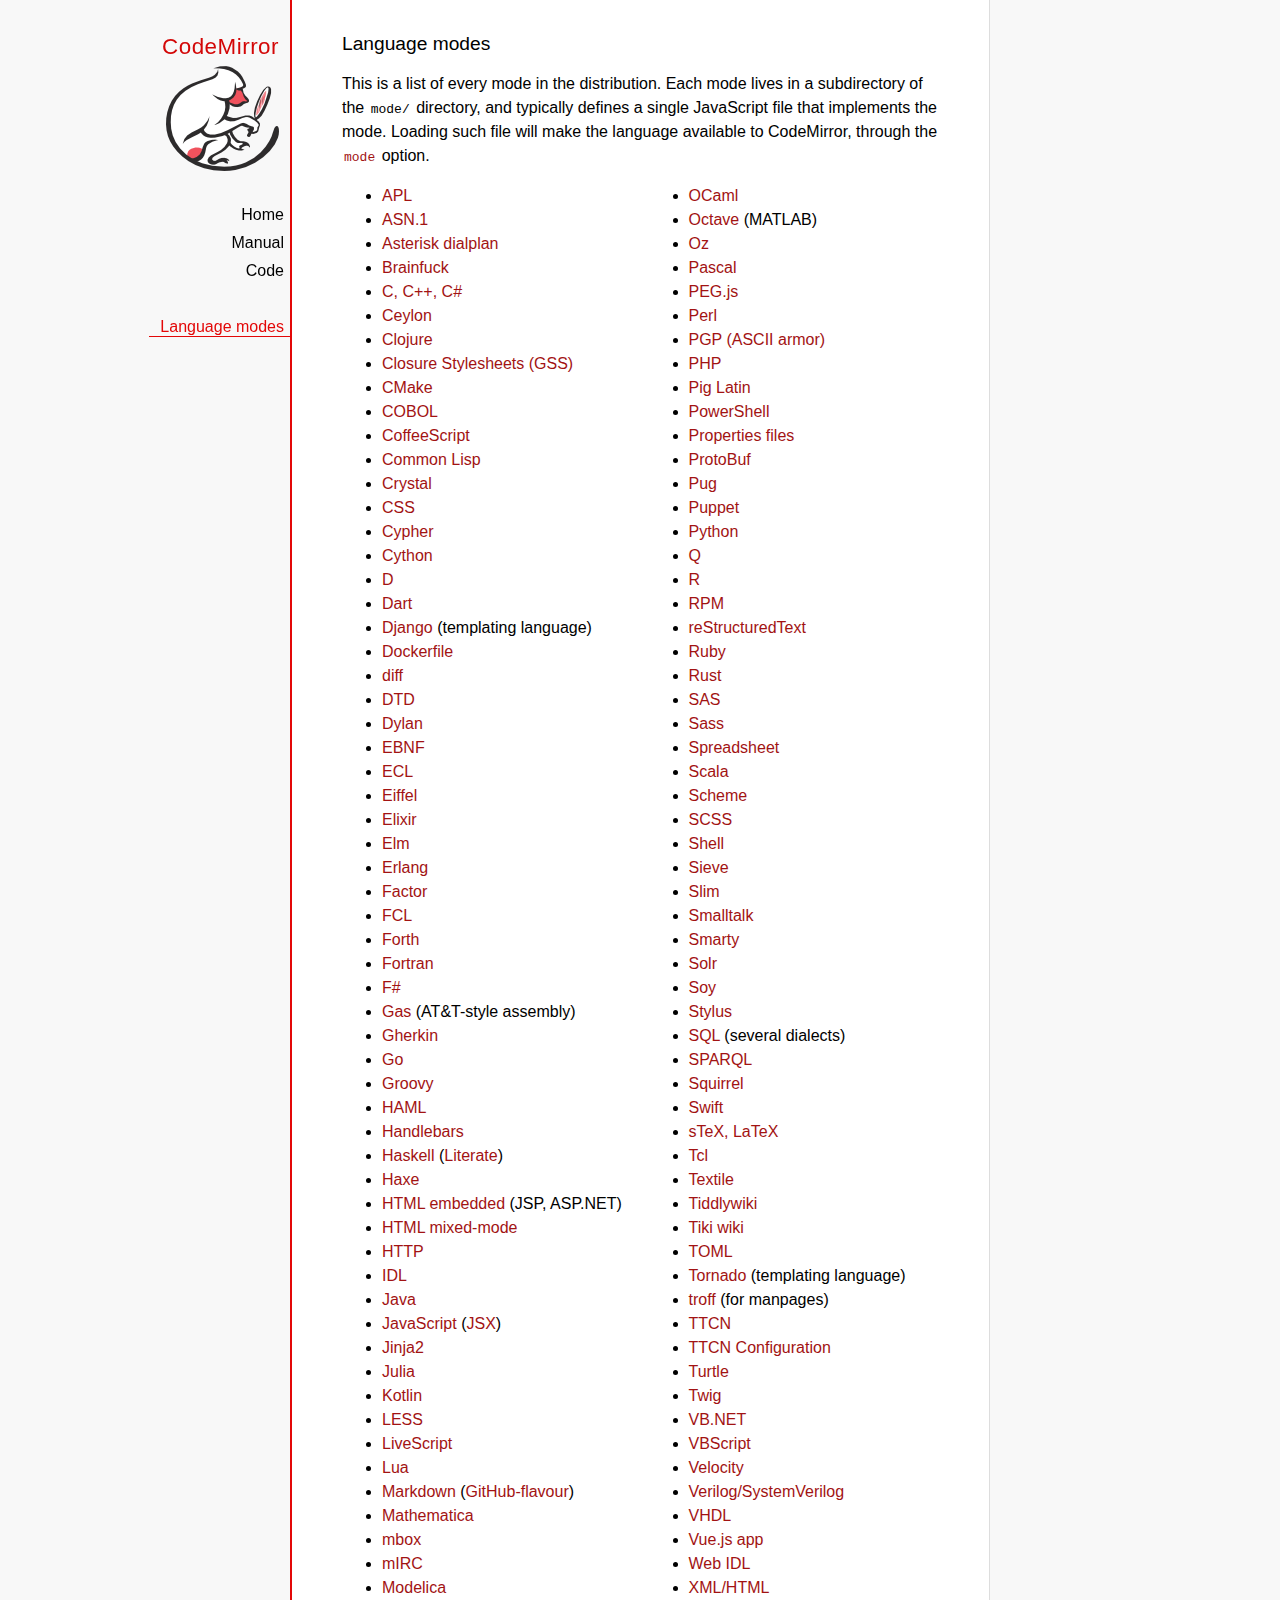
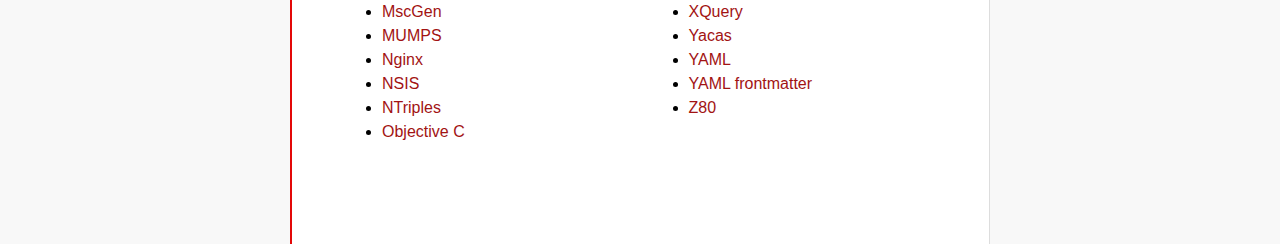
<file: blog/static/codemirror/mode/index.html>
<!doctype html>

<title>CodeMirror: Language Modes</title>
<meta charset="utf-8"/>
<link rel=stylesheet href="../doc/docs.css">

<div id=nav>
  <a href="http://codemirror.net"><h1>CodeMirror</h1><img id=logo src="../doc/logo.png"></a>

  <ul>
    <li><a href="../index.html">Home</a>
    <li><a href="../doc/manual.html">Manual</a>
    <li><a href="https://github.com/codemirror/codemirror">Code</a>
  </ul>
  <ul>
    <li><a class=active href="#">Language modes</a>
  </ul>
</div>

<article>

  <h2>Language modes</h2>

  <p>This is a list of every mode in the distribution. Each mode lives
in a subdirectory of the <code>mode/</code> directory, and typically
defines a single JavaScript file that implements the mode. Loading
such file will make the language available to CodeMirror, through
the <a href="../doc/manual.html#option_mode"><code>mode</code></a>
option.</p>

  <div style="-webkit-columns: 100px 2; -moz-columns: 100px 2; columns: 100px 2;">
    <ul style="margin-top: 0">
      <li><a href="apl/index.html">APL</a></li>
      <li><a href="asn.1/index.html">ASN.1</a></li>
      <li><a href="asterisk/index.html">Asterisk dialplan</a></li>
      <li><a href="brainfuck/index.html">Brainfuck</a></li>
      <li><a href="clike/index.html">C, C++, C#</a></li>
      <li><a href="clike/index.html">Ceylon</a></li>
      <li><a href="clojure/index.html">Clojure</a></li>
      <li><a href="css/gss.html">Closure Stylesheets (GSS)</a></li>
      <li><a href="cmake/index.html">CMake</a></li>
      <li><a href="cobol/index.html">COBOL</a></li>
      <li><a href="coffeescript/index.html">CoffeeScript</a></li>
      <li><a href="commonlisp/index.html">Common Lisp</a></li>
      <li><a href="crystal/index.html">Crystal</a></li>
      <li><a href="css/index.html">CSS</a></li>
      <li><a href="cypher/index.html">Cypher</a></li>
      <li><a href="python/index.html">Cython</a></li>
      <li><a href="d/index.html">D</a></li>
      <li><a href="dart/index.html">Dart</a></li>
      <li><a href="django/index.html">Django</a> (templating language)</li>
      <li><a href="dockerfile/index.html">Dockerfile</a></li>
      <li><a href="diff/index.html">diff</a></li>
      <li><a href="dtd/index.html">DTD</a></li>
      <li><a href="dylan/index.html">Dylan</a></li>
      <li><a href="ebnf/index.html">EBNF</a></li>
      <li><a href="ecl/index.html">ECL</a></li>
      <li><a href="eiffel/index.html">Eiffel</a></li>
      <li><a href="https://github.com/optick/codemirror-mode-elixir">Elixir</a></li>
      <li><a href="elm/index.html">Elm</a></li>
      <li><a href="erlang/index.html">Erlang</a></li>
      <li><a href="factor/index.html">Factor</a></li>
      <li><a href="fcl/index.html">FCL</a></li>
      <li><a href="forth/index.html">Forth</a></li>
      <li><a href="fortran/index.html">Fortran</a></li>
      <li><a href="mllike/index.html">F#</a></li>
      <li><a href="gas/index.html">Gas</a> (AT&amp;T-style assembly)</li>
      <li><a href="gherkin/index.html">Gherkin</a></li>
      <li><a href="go/index.html">Go</a></li>
      <li><a href="groovy/index.html">Groovy</a></li>
      <li><a href="haml/index.html">HAML</a></li>
      <li><a href="handlebars/index.html">Handlebars</a></li>
      <li><a href="haskell/index.html">Haskell</a> (<a href="haskell-literate/index.html">Literate</a>)</li>
      <li><a href="haxe/index.html">Haxe</a></li>
      <li><a href="htmlembedded/index.html">HTML embedded</a> (JSP, ASP.NET)</li>
      <li><a href="htmlmixed/index.html">HTML mixed-mode</a></li>
      <li><a href="http/index.html">HTTP</a></li>
      <li><a href="idl/index.html">IDL</a></li>
      <li><a href="clike/index.html">Java</a></li>
      <li><a href="javascript/index.html">JavaScript</a> (<a href="jsx/index.html">JSX</a>)</li>
      <li><a href="jinja2/index.html">Jinja2</a></li>
      <li><a href="julia/index.html">Julia</a></li>
      <li><a href="kotlin/index.html">Kotlin</a></li>
      <li><a href="css/less.html">LESS</a></li>
      <li><a href="livescript/index.html">LiveScript</a></li>
      <li><a href="lua/index.html">Lua</a></li>
      <li><a href="markdown/index.html">Markdown</a> (<a href="gfm/index.html">GitHub-flavour</a>)</li>
      <li><a href="mathematica/index.html">Mathematica</a></li>
      <li><a href="mbox/index.html">mbox</a></li>
      <li><a href="mirc/index.html">mIRC</a></li>
      <li><a href="modelica/index.html">Modelica</a></li>
      <li><a href="mscgen/index.html">MscGen</a></li>
      <li><a href="mumps/index.html">MUMPS</a></li>
      <li><a href="nginx/index.html">Nginx</a></li>
      <li><a href="nsis/index.html">NSIS</a></li>
      <li><a href="ntriples/index.html">NTriples</a></li>
      <li><a href="clike/index.html">Objective C</a></li>
      <li><a href="mllike/index.html">OCaml</a></li>
      <li><a href="octave/index.html">Octave</a> (MATLAB)</li>
      <li><a href="oz/index.html">Oz</a></li>
      <li><a href="pascal/index.html">Pascal</a></li>
      <li><a href="pegjs/index.html">PEG.js</a></li>
      <li><a href="perl/index.html">Perl</a></li>
      <li><a href="asciiarmor/index.html">PGP (ASCII armor)</a></li>
      <li><a href="php/index.html">PHP</a></li>
      <li><a href="pig/index.html">Pig Latin</a></li>
      <li><a href="powershell/index.html">PowerShell</a></li>
      <li><a href="properties/index.html">Properties files</a></li>
      <li><a href="protobuf/index.html">ProtoBuf</a></li>
      <li><a href="pug/index.html">Pug</a></li>
      <li><a href="puppet/index.html">Puppet</a></li>
      <li><a href="python/index.html">Python</a></li>
      <li><a href="q/index.html">Q</a></li>
      <li><a href="r/index.html">R</a></li>
      <li><a href="rpm/index.html">RPM</a></li>
      <li><a href="rst/index.html">reStructuredText</a></li>
      <li><a href="ruby/index.html">Ruby</a></li>
      <li><a href="rust/index.html">Rust</a></li>
      <li><a href="sas/index.html">SAS</a></li>
      <li><a href="sass/index.html">Sass</a></li>
      <li><a href="spreadsheet/index.html">Spreadsheet</a></li>
      <li><a href="clike/scala.html">Scala</a></li>
      <li><a href="scheme/index.html">Scheme</a></li>
      <li><a href="css/scss.html">SCSS</a></li>
      <li><a href="shell/index.html">Shell</a></li>
      <li><a href="sieve/index.html">Sieve</a></li>
      <li><a href="slim/index.html">Slim</a></li>
      <li><a href="smalltalk/index.html">Smalltalk</a></li>
      <li><a href="smarty/index.html">Smarty</a></li>
      <li><a href="solr/index.html">Solr</a></li>
      <li><a href="soy/index.html">Soy</a></li>
      <li><a href="stylus/index.html">Stylus</a></li>
      <li><a href="sql/index.html">SQL</a> (several dialects)</li>
      <li><a href="sparql/index.html">SPARQL</a></li>
      <li><a href="clike/index.html">Squirrel</a></li>
      <li><a href="swift/index.html">Swift</a></li>
      <li><a href="stex/index.html">sTeX, LaTeX</a></li>
      <li><a href="tcl/index.html">Tcl</a></li>
      <li><a href="textile/index.html">Textile</a></li>
      <li><a href="tiddlywiki/index.html">Tiddlywiki</a></li>
      <li><a href="tiki/index.html">Tiki wiki</a></li>
      <li><a href="toml/index.html">TOML</a></li>
      <li><a href="tornado/index.html">Tornado</a> (templating language)</li>
      <li><a href="troff/index.html">troff</a> (for manpages)</li>
      <li><a href="ttcn/index.html">TTCN</a></li>
      <li><a href="ttcn-cfg/index.html">TTCN Configuration</a></li>
      <li><a href="turtle/index.html">Turtle</a></li>
      <li><a href="twig/index.html">Twig</a></li>
      <li><a href="vb/index.html">VB.NET</a></li>
      <li><a href="vbscript/index.html">VBScript</a></li>
      <li><a href="velocity/index.html">Velocity</a></li>
      <li><a href="verilog/index.html">Verilog/SystemVerilog</a></li>
      <li><a href="vhdl/index.html">VHDL</a></li>
      <li><a href="vue/index.html">Vue.js app</a></li>
      <li><a href="webidl/index.html">Web IDL</a></li>
      <li><a href="xml/index.html">XML/HTML</a></li>
      <li><a href="xquery/index.html">XQuery</a></li>
      <li><a href="yacas/index.html">Yacas</a></li>
      <li><a href="yaml/index.html">YAML</a></li>
      <li><a href="yaml-frontmatter/index.html">YAML frontmatter</a></li>
      <li><a href="z80/index.html">Z80</a></li>
    </ul>
  </div>

</article>
</file>
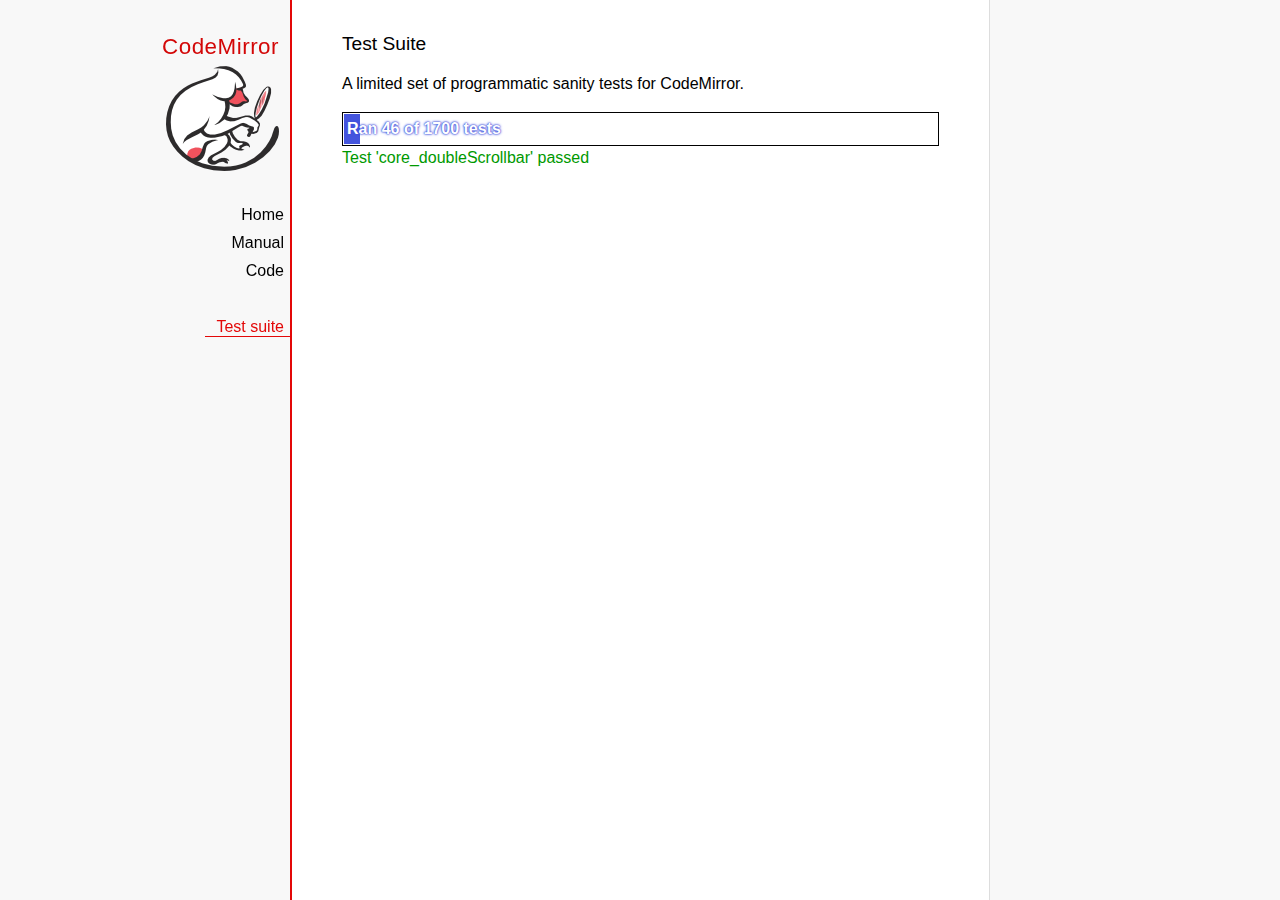
<file: blog/static/codemirror/test/index.html>
<!doctype html>

<meta charset="utf-8"/>
<title>CodeMirror: Test Suite</title>
<link rel=stylesheet href="../doc/docs.css">

<link rel="stylesheet" href="../lib/codemirror.css">
<link rel="stylesheet" href="mode_test.css">
<script src="../doc/activebookmark.js"></script>
<script src="../lib/codemirror.js"></script>
<script src="../mode/meta.js"></script>
<script src="../addon/mode/overlay.js"></script>
<script src="../addon/mode/multiplex.js"></script>
<script src="../addon/search/searchcursor.js"></script>
<script src="../addon/dialog/dialog.js"></script>
<script src="../addon/edit/matchbrackets.js"></script>
<script src="../addon/hint/sql-hint.js"></script>
<script src="../addon/comment/comment.js"></script>
<script src="../addon/mode/simple.js"></script>
<script src="../mode/css/css.js"></script>
<script src="../mode/clike/clike.js"></script>
<!-- clike must be after css or vim and sublime tests will fail -->
<script src="../mode/cypher/cypher.js"></script>
<script src="../mode/gfm/gfm.js"></script>
<script src="../mode/haml/haml.js"></script>
<script src="../mode/htmlmixed/htmlmixed.js"></script>
<script src="../mode/javascript/javascript.js"></script>
<script src="../mode/jsx/jsx.js"></script>
<script src="../mode/markdown/markdown.js"></script>
<script src="../mode/php/php.js"></script>
<script src="../mode/python/python.js"></script>
<script src="../mode/powershell/powershell.js"></script>
<script src="../mode/ruby/ruby.js"></script>
<script src="../mode/sass/sass.js"></script>
<script src="../mode/shell/shell.js"></script>
<script src="../mode/slim/slim.js"></script>
<script src="../mode/soy/soy.js"></script>
<script src="../mode/sql/sql.js"></script>
<script src="../mode/stex/stex.js"></script>
<script src="../mode/swift/swift.js"></script>
<script src="../mode/textile/textile.js"></script>
<script src="../mode/verilog/verilog.js"></script>
<script src="../mode/xml/xml.js"></script>
<script src="../mode/xquery/xquery.js"></script>
<script src="../keymap/emacs.js"></script>
<script src="../keymap/sublime.js"></script>
<script src="../keymap/vim.js"></script>
<script src="../mode/rust/rust.js"></script>
<script src="../mode/mscgen/mscgen.js"></script>
<script src="../mode/dylan/dylan.js"></script>

<style type="text/css">
  .ok {color: #090;}
  .fail {color: #e00;}
  .error {color: #c90;}
  .done {font-weight: bold;}
  #progress {
  background: #45d;
  color: white;
  text-shadow: 0 0 1px #45d, 0 0 2px #45d, 0 0 3px #45d;
  font-weight: bold;
  white-space: pre;
  }
  #testground {
  visibility: hidden;
  }
  #testground.offscreen {
  visibility: visible;
  position: absolute;
  left: -10000px;
  top: -10000px;
  }
  .CodeMirror { border: 1px solid black; }
</style>

<div id=nav>
  <a href="http://codemirror.net"><h1>CodeMirror</h1><img id=logo src="../doc/logo.png"></a>

  <ul>
    <li><a href="../index.html">Home</a>
    <li><a href="../doc/manual.html">Manual</a>
    <li><a href="https://github.com/codemirror/codemirror">Code</a>
  </ul>
  <ul>
    <li><a class=active href="#">Test suite</a>
  </ul>
</div>

<article>
  <h2>Test Suite</h2>

    <p>A limited set of programmatic sanity tests for CodeMirror.</p>

    <div style="border: 1px solid black; padding: 1px; max-width: 700px;">
      <div style="width: 0px;" id=progress><div style="padding: 3px;">Ran <span id="progress_ran">0</span><span id="progress_total"> of 0</span> tests</div></div>
    </div>
    <p id=status>Please enable JavaScript...</p>
    <div id=output></div>

    <div id=testground></div>

    <script src="driver.js"></script>
    <script src="test.js"></script>
    <script src="doc_test.js"></script>
    <script src="multi_test.js"></script>
    <script src="contenteditable_test.js"></script>
    <script src="scroll_test.js"></script>
    <script src="comment_test.js"></script>
    <script src="search_test.js"></script>
    <script src="mode_test.js"></script>

    <script src="../mode/clike/test.js"></script>
    <script src="../mode/css/test.js"></script>
    <script src="../mode/css/gss_test.js"></script>
    <script src="../mode/css/scss_test.js"></script>
    <script src="../mode/css/less_test.js"></script>
    <script src="../mode/cypher/test.js"></script>
    <script src="../mode/gfm/test.js"></script>
    <script src="../mode/haml/test.js"></script>
    <script src="../mode/javascript/test.js"></script>
    <script src="../mode/jsx/test.js"></script>
    <script src="../mode/markdown/test.js"></script>
    <script src="../mode/php/test.js"></script>
    <script src="../mode/powershell/test.js"></script>
    <script src="../mode/ruby/test.js"></script>
    <script src="../mode/sass/test.js"></script>
    <script src="../mode/shell/test.js"></script>
    <script src="../mode/slim/test.js"></script>
    <script src="../mode/soy/test.js"></script>
    <script src="../mode/stex/test.js"></script>
    <script src="../mode/swift/test.js"></script>
    <script src="../mode/textile/test.js"></script>
    <script src="../mode/verilog/test.js"></script>
    <script src="../mode/xml/test.js"></script>
    <script src="../mode/xquery/test.js"></script>
    <script src="../mode/python/test.js"></script>
    <script src="../mode/rust/test.js"></script>
    <script src="../mode/mscgen/mscgen_test.js"></script>
    <script src="../mode/mscgen/xu_test.js"></script>
    <script src="../mode/mscgen/msgenny_test.js"></script>
    <script src="../mode/dylan/test.js"></script>
    <script src="../addon/mode/multiplex_test.js"></script>
    <script src="emacs_test.js"></script>
    <script src="sql-hint-test.js"></script>
    <script src="sublime_test.js"></script>
    <script src="vim_test.js"></script>
    <script>
      window.onload = runHarness;
      CodeMirror.on(window, 'hashchange', runHarness);

      function esc(str) {
        return str.replace(/[<&]/, function(ch) { return ch == "<" ? "&lt;" : "&amp;"; });
      }

      var output = document.getElementById("output"),
          progress = document.getElementById("progress"),
          progressRan = document.getElementById("progress_ran").childNodes[0],
          progressTotal = document.getElementById("progress_total").childNodes[0];
      var count = 0,
          failed = 0,
          skipped = 0,
          bad = "",
          running = false, // Flag that states tests are running
          quit = false, // Flag to quit tests ASAP
          verbose = false; // Adds message for *every* test to output

      function runHarness(){
        if (running) {
          quit = true;
          setStatus("Restarting tests...", '', true);
          setTimeout(function(){runHarness();}, 500);
          return;
        }
        filters = [];
        verbose = false;
        if (window.location.hash.substr(1)){
          var strings = window.location.hash.substr(1).split(",");
          while (strings.length) {
            var s = strings.shift();
            if (s === "verbose")
              verbose = true;
            else
              filters.push(parseTestFilter(decodeURIComponent(s)));
          }
        }
        quit = false;
        running = true;
        setStatus("Loading tests...");
        count = 0;
        failed = 0;
        skipped = 0;
        bad = "";
        totalTests = countTests();
        progressTotal.nodeValue = " of " + totalTests;
        progressRan.nodeValue = count;
        output.innerHTML = '';
        document.getElementById("testground").innerHTML = "<form>" +
          "<textarea id=\"code\" name=\"code\"></textarea>" +
          "<input type=submit value=ok name=submit>" +
          "</form>";
        runTests(displayTest);
      }

      function setStatus(message, className, force){
        if (quit && !force) return;
        if (!message) throw("must provide message");
        var status = document.getElementById("status").childNodes[0];
        status.nodeValue = message;
        status.parentNode.className = className;
      }
      function addOutput(name, className, code){
        var newOutput = document.createElement("dl");
        var newTitle = document.createElement("dt");
        newTitle.className = className;
        newTitle.appendChild(document.createTextNode(name));
        newOutput.appendChild(newTitle);
        var newMessage = document.createElement("dd");
        newMessage.innerHTML = code;
        newOutput.appendChild(newTitle);
        newOutput.appendChild(newMessage);
        output.appendChild(newOutput);
      }
      function displayTest(type, name, customMessage) {
        var message = "???";
        if (type != "done" && type != "skipped") ++count;
        progress.style.width = (count * (progress.parentNode.clientWidth - 2) / (totalTests || 1)) + "px";
        progressRan.nodeValue = count;
        if (type == "ok") {
          message = "Test '" + name + "' passed";
          if (!verbose) customMessage = false;
        } else if (type == "skipped") {
          message = "Test '" + name + "' skipped";
          ++skipped;
          if (!verbose) customMessage = false;
        } else if (type == "expected") {
          message = "Test '" + name + "' failed as expected";
          if (!verbose) customMessage = false;
        } else if (type == "error" || type == "fail") {
          ++failed;
          message = "Test '" + name + "' failed";
        } else if (type == "done") {
          if (failed) {
            type += " fail";
            message = failed + " failure" + (failed > 1 ? "s" : "");
          } else if (count < totalTests) {
            failed = totalTests - count;
            type += " fail";
            message = failed + " failure" + (failed > 1 ? "s" : "");
          } else {
            type += " ok";
            message = "All passed";
            if (skipped) {
              message += " (" + skipped + " skipped)";
            }
          }
          progressTotal.nodeValue = '';
          customMessage = true; // Hack to avoid adding to output
        }
        if (verbose && !customMessage)  customMessage = message;
        setStatus(message, type);
        if (customMessage && customMessage.length > 0) {
          addOutput(name, type, customMessage);
        }
      }
    </script>

</article>
</file>
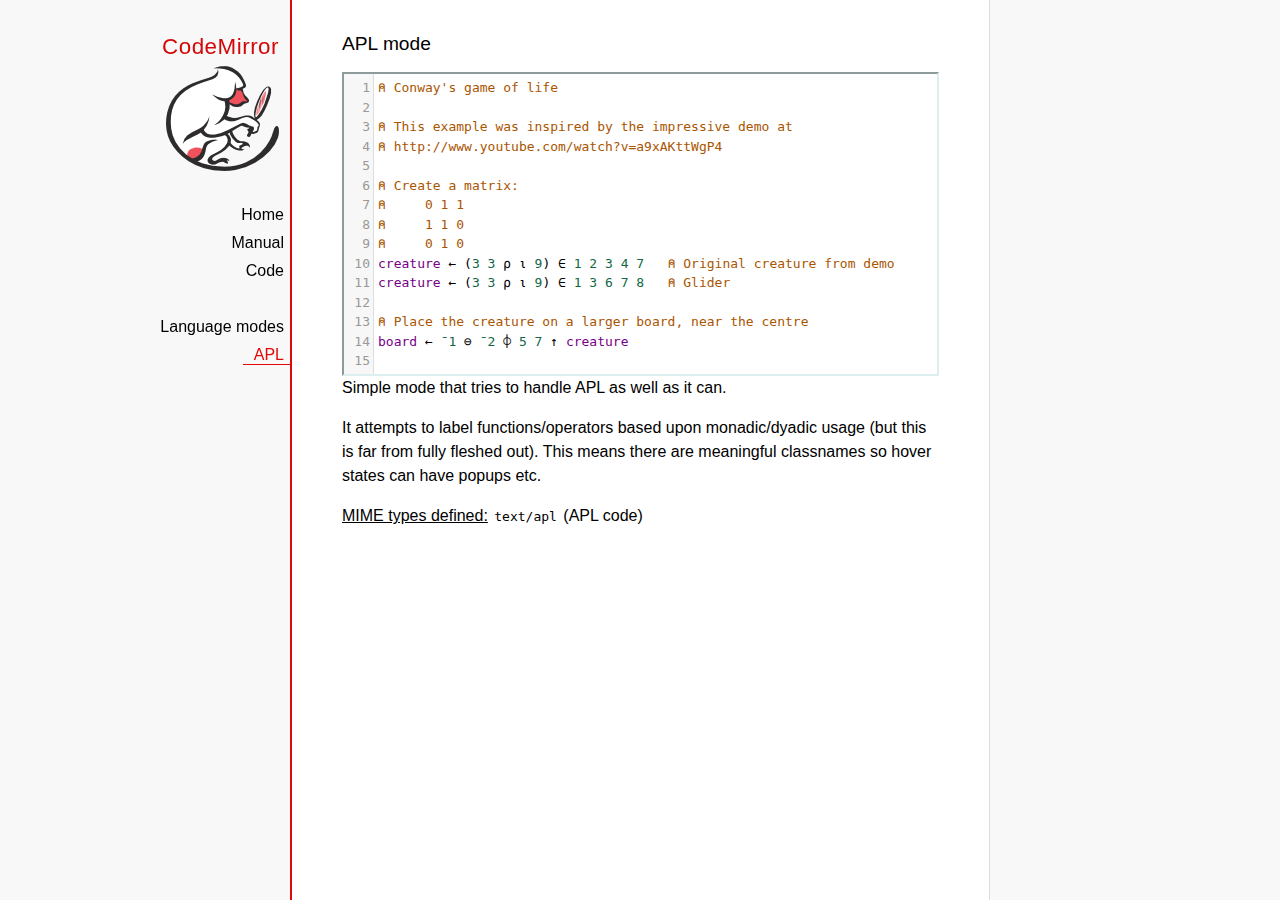
<file: blog/static/codemirror/mode/apl/index.html>
<!doctype html>

<title>CodeMirror: APL mode</title>
<meta charset="utf-8"/>
<link rel=stylesheet href="../../doc/docs.css">

<link rel="stylesheet" href="../../lib/codemirror.css">
<script src="../../lib/codemirror.js"></script>
<script src="../../addon/edit/matchbrackets.js"></script>
<script src="./apl.js"></script>
<style>
	.CodeMirror { border: 2px inset #dee; }
    </style>
<div id=nav>
  <a href="http://codemirror.net"><h1>CodeMirror</h1><img id=logo src="../../doc/logo.png"></a>

  <ul>
    <li><a href="../../index.html">Home</a>
    <li><a href="../../doc/manual.html">Manual</a>
    <li><a href="https://github.com/codemirror/codemirror">Code</a>
  </ul>
  <ul>
    <li><a href="../index.html">Language modes</a>
    <li><a class=active href="#">APL</a>
  </ul>
</div>

<article>
<h2>APL mode</h2>
<form><textarea id="code" name="code">
⍝ Conway's game of life

⍝ This example was inspired by the impressive demo at
⍝ http://www.youtube.com/watch?v=a9xAKttWgP4

⍝ Create a matrix:
⍝     0 1 1
⍝     1 1 0
⍝     0 1 0
creature ← (3 3 ⍴ ⍳ 9) ∈ 1 2 3 4 7   ⍝ Original creature from demo
creature ← (3 3 ⍴ ⍳ 9) ∈ 1 3 6 7 8   ⍝ Glider

⍝ Place the creature on a larger board, near the centre
board ← ¯1 ⊖ ¯2 ⌽ 5 7 ↑ creature

⍝ A function to move from one generation to the next
life ← {∨/ 1 ⍵ ∧ 3 4 = ⊂+/ +⌿ 1 0 ¯1 ∘.⊖ 1 0 ¯1 ⌽¨ ⊂⍵}

⍝ Compute n-th generation and format it as a
⍝ character matrix
gen ← {' #'[(life ⍣ ⍵) board]}

⍝ Show first three generations
(gen 1) (gen 2) (gen 3)
</textarea></form>

    <script>
      var editor = CodeMirror.fromTextArea(document.getElementById("code"), {
        lineNumbers: true,
        matchBrackets: true,
        mode: "text/apl"
      });
    </script>

    <p>Simple mode that tries to handle APL as well as it can.</p>
    <p>It attempts to label functions/operators based upon
    monadic/dyadic usage (but this is far from fully fleshed out).
    This means there are meaningful classnames so hover states can
    have popups etc.</p>

    <p><strong>MIME types defined:</strong> <code>text/apl</code> (APL code)</p>
  </article>
</file>
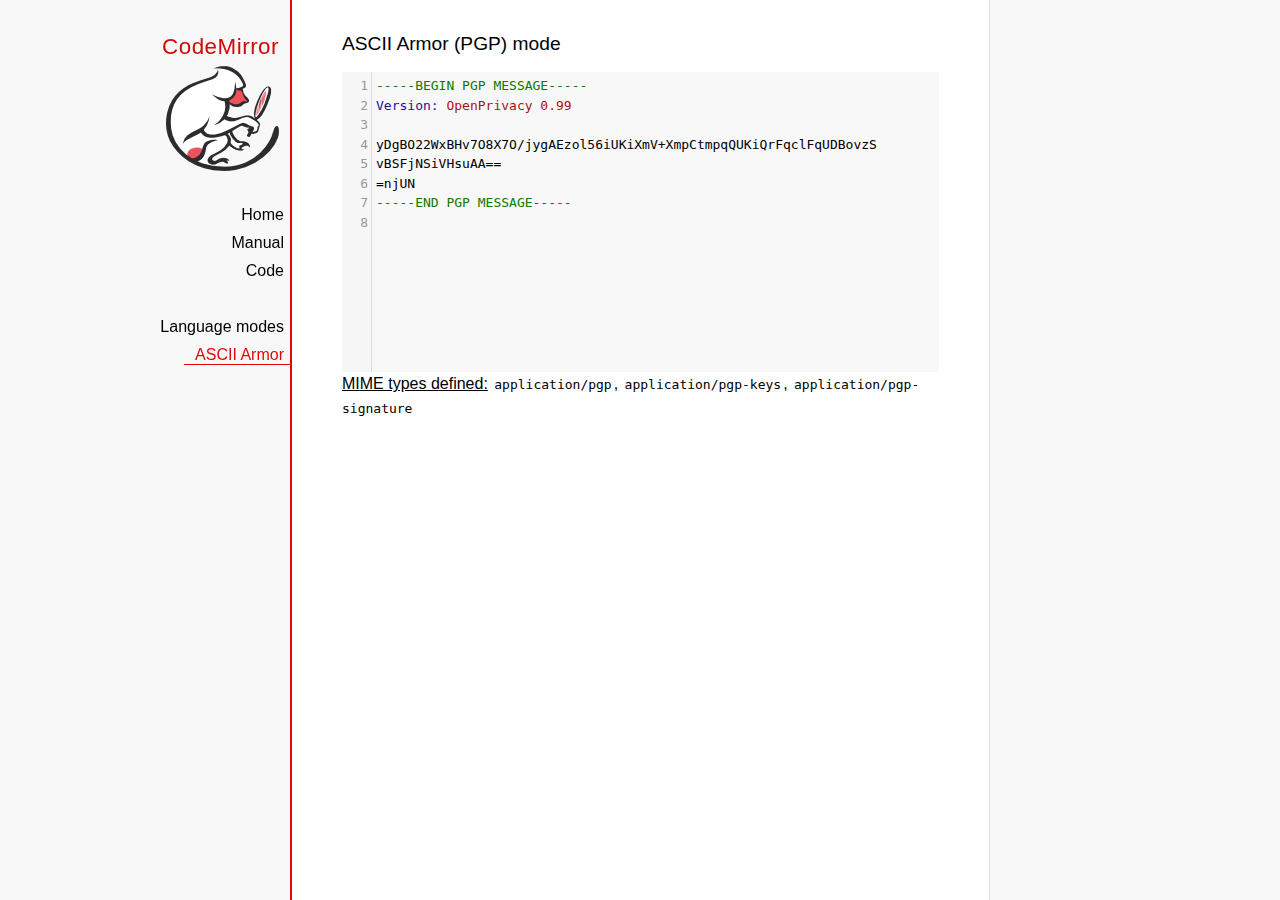
<file: blog/static/codemirror/mode/asciiarmor/index.html>
<!doctype html>

<title>CodeMirror: ASCII Armor (PGP) mode</title>
<meta charset="utf-8"/>
<link rel=stylesheet href="../../doc/docs.css">

<link rel="stylesheet" href="../../lib/codemirror.css">
<script src="../../lib/codemirror.js"></script>
<script src="asciiarmor.js"></script>
<style>.CodeMirror {background: #f8f8f8;}</style>
<div id=nav>
  <a href="http://codemirror.net"><h1>CodeMirror</h1><img id=logo src="../../doc/logo.png"></a>

  <ul>
    <li><a href="../../index.html">Home</a>
    <li><a href="../../doc/manual.html">Manual</a>
    <li><a href="https://github.com/codemirror/codemirror">Code</a>
  </ul>
  <ul>
    <li><a href="../index.html">Language modes</a>
    <li><a class=active href="#">ASCII Armor</a>
  </ul>
</div>

<article>
<h2>ASCII Armor (PGP) mode</h2>
<form><textarea id="code" name="code">
-----BEGIN PGP MESSAGE-----
Version: OpenPrivacy 0.99

yDgBO22WxBHv7O8X7O/jygAEzol56iUKiXmV+XmpCtmpqQUKiQrFqclFqUDBovzS
vBSFjNSiVHsuAA==
=njUN
-----END PGP MESSAGE-----
</textarea></form>

<script>
var editor = CodeMirror.fromTextArea(document.getElementById("code"), {
  lineNumbers: true
});
</script>

<p><strong>MIME types
defined:</strong> <code>application/pgp</code>, <code>application/pgp-keys</code>, <code>application/pgp-signature</code></p>

</article>
</file>
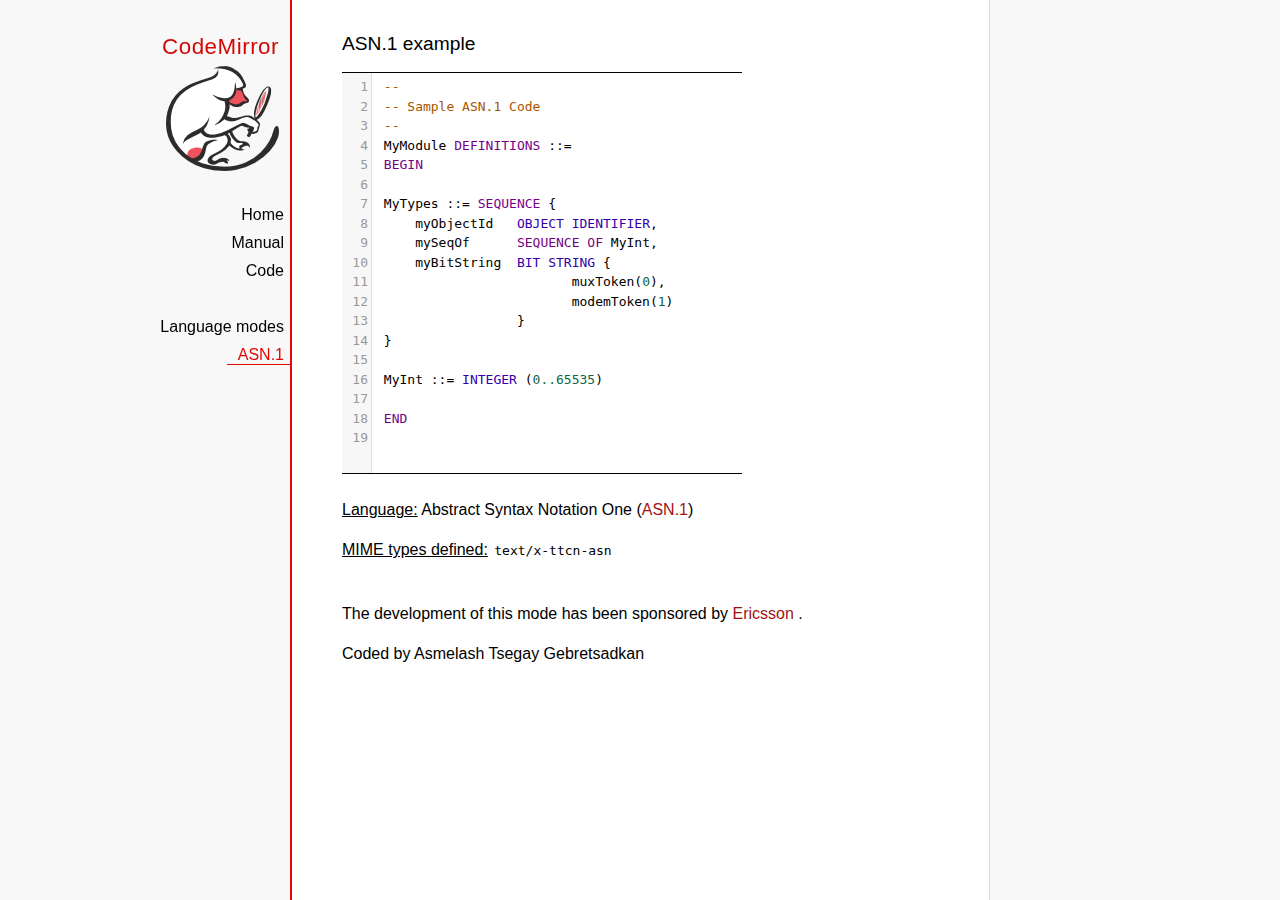
<file: blog/static/codemirror/mode/asn.1/index.html>
﻿<!doctype html>

<title>CodeMirror: ASN.1 mode</title>
<meta charset="utf-8"/>
<link rel=stylesheet href="../../doc/docs.css">

<link rel="stylesheet" href="../../lib/codemirror.css">
<script src="../../lib/codemirror.js"></script>
<script src="asn.1.js"></script>
<style type="text/css">
    .CodeMirror {
        border-top: 1px solid black;
        border-bottom: 1px solid black;
    }
</style>
<div id=nav>
    <a href="http://codemirror.net"><h1>CodeMirror</h1>
        <img id=logo src="../../doc/logo.png">
    </a>

    <ul>
        <li><a href="../../index.html">Home</a>
        <li><a href="../../doc/manual.html">Manual</a>
        <li><a href="https://github.com/codemirror/codemirror">Code</a>
    </ul>
    <ul>
        <li><a href="../index.html">Language modes</a>
        <li><a class=active href="http://en.wikipedia.org/wiki/Abstract_Syntax_Notation_One">ASN.1</a>
    </ul>
</div>
<article>
    <h2>ASN.1 example</h2>
    <div>
        <textarea id="ttcn-asn-code">
 --
 -- Sample ASN.1 Code
 --
 MyModule DEFINITIONS ::=
 BEGIN

 MyTypes ::= SEQUENCE {
     myObjectId   OBJECT IDENTIFIER,
     mySeqOf      SEQUENCE OF MyInt,
     myBitString  BIT STRING {
                         muxToken(0),
                         modemToken(1)
                  }
 }

 MyInt ::= INTEGER (0..65535)

 END
        </textarea>
    </div>

    <script>
        var ttcnEditor = CodeMirror.fromTextArea(document.getElementById("ttcn-asn-code"), {
            lineNumbers: true,
            matchBrackets: true,
            mode: "text/x-ttcn-asn"
        });
        ttcnEditor.setSize(400, 400);
        var mac = CodeMirror.keyMap.default == CodeMirror.keyMap.macDefault;
        CodeMirror.keyMap.default[(mac ? "Cmd" : "Ctrl") + "-Space"] = "autocomplete";
    </script>
    <br/>
    <p><strong>Language:</strong> Abstract Syntax Notation One
        (<a href="http://www.itu.int/en/ITU-T/asn1/Pages/introduction.aspx">ASN.1</a>)
    </p>
    <p><strong>MIME types defined:</strong> <code>text/x-ttcn-asn</code></p>

    <br/>
    <p>The development of this mode has been sponsored by <a href="http://www.ericsson.com/">Ericsson
    </a>.</p>
    <p>Coded by Asmelash Tsegay Gebretsadkan </p>
</article>
</file>
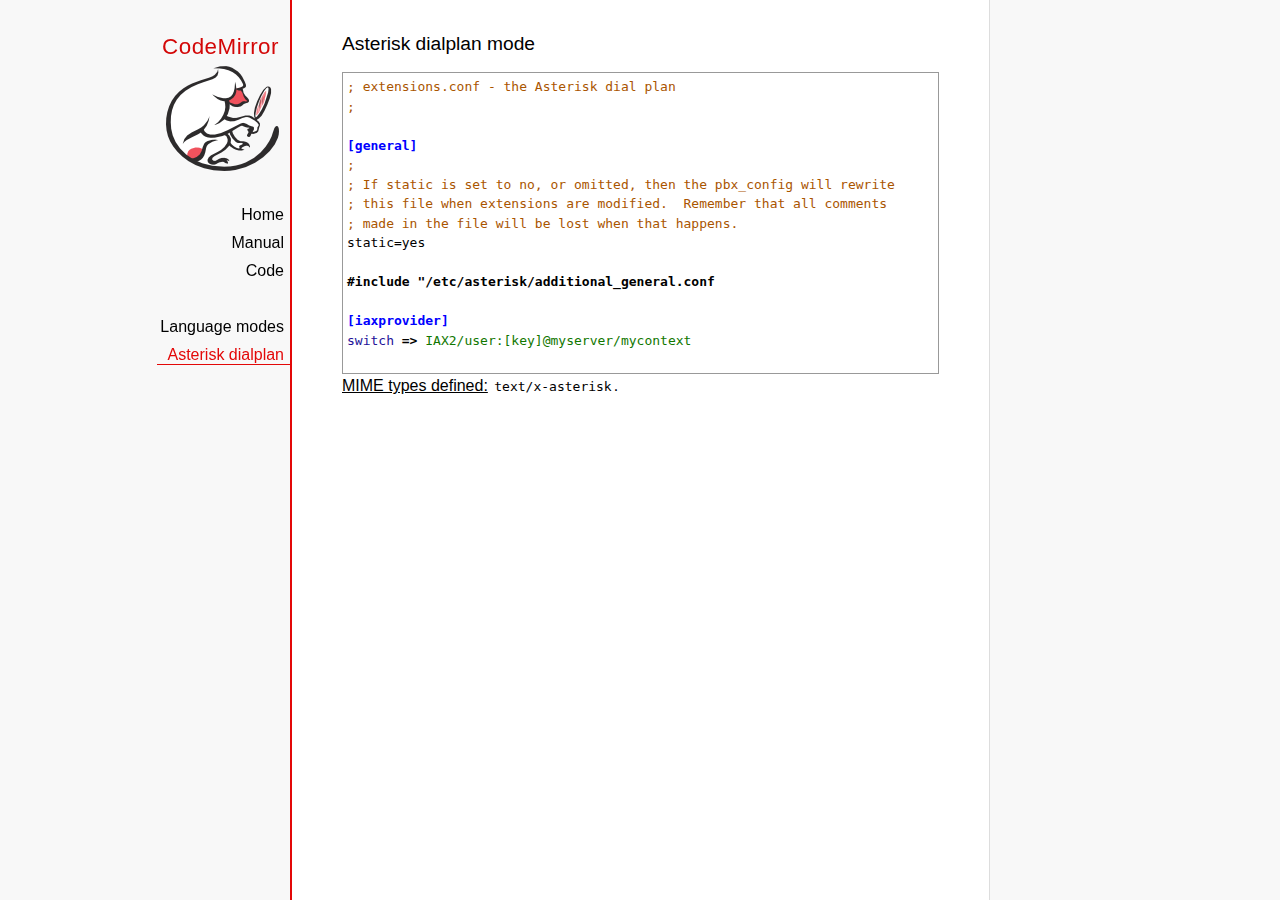
<file: blog/static/codemirror/mode/asterisk/index.html>
<!doctype html>

<title>CodeMirror: Asterisk dialplan mode</title>
<meta charset="utf-8"/>
<link rel=stylesheet href="../../doc/docs.css">

<link rel="stylesheet" href="../../lib/codemirror.css">
<script src="../../lib/codemirror.js"></script>
<script src="asterisk.js"></script>
<style>
      .CodeMirror {border: 1px solid #999;}
      .cm-s-default span.cm-arrow { color: red; }
    </style>
<div id=nav>
  <a href="http://codemirror.net"><h1>CodeMirror</h1><img id=logo src="../../doc/logo.png"></a>

  <ul>
    <li><a href="../../index.html">Home</a>
    <li><a href="../../doc/manual.html">Manual</a>
    <li><a href="https://github.com/codemirror/codemirror">Code</a>
  </ul>
  <ul>
    <li><a href="../index.html">Language modes</a>
    <li><a class=active href="#">Asterisk dialplan</a>
  </ul>
</div>

<article>
<h2>Asterisk dialplan mode</h2>
<form><textarea id="code" name="code">
; extensions.conf - the Asterisk dial plan
;

[general]
;
; If static is set to no, or omitted, then the pbx_config will rewrite
; this file when extensions are modified.  Remember that all comments
; made in the file will be lost when that happens.
static=yes

#include "/etc/asterisk/additional_general.conf

[iaxprovider]
switch => IAX2/user:[key]@myserver/mycontext

[dynamic]
#exec /usr/bin/dynamic-peers.pl

[trunkint]
;
; International long distance through trunk
;
exten => _9011.,1,Macro(dundi-e164,${EXTEN:4})
exten => _9011.,n,Dial(${GLOBAL(TRUNK)}/${FILTER(0-9,${EXTEN:${GLOBAL(TRUNKMSD)}})})

[local]
;
; Master context for local, toll-free, and iaxtel calls only
;
ignorepat => 9
include => default

[demo]
include => stdexten
;
; We start with what to do when a call first comes in.
;
exten => s,1,Wait(1)			; Wait a second, just for fun
same  => n,Answer			; Answer the line
same  => n,Set(TIMEOUT(digit)=5)	; Set Digit Timeout to 5 seconds
same  => n,Set(TIMEOUT(response)=10)	; Set Response Timeout to 10 seconds
same  => n(restart),BackGround(demo-congrats)	; Play a congratulatory message
same  => n(instruct),BackGround(demo-instruct)	; Play some instructions
same  => n,WaitExten			; Wait for an extension to be dialed.

exten => 2,1,BackGround(demo-moreinfo)	; Give some more information.
exten => 2,n,Goto(s,instruct)

exten => 3,1,Set(LANGUAGE()=fr)		; Set language to french
exten => 3,n,Goto(s,restart)		; Start with the congratulations

exten => 1000,1,Goto(default,s,1)
;
; We also create an example user, 1234, who is on the console and has
; voicemail, etc.
;
exten => 1234,1,Playback(transfer,skip)		; "Please hold while..."
					; (but skip if channel is not up)
exten => 1234,n,Gosub(${EXTEN},stdexten(${GLOBAL(CONSOLE)}))
exten => 1234,n,Goto(default,s,1)		; exited Voicemail

exten => 1235,1,Voicemail(1234,u)		; Right to voicemail

exten => 1236,1,Dial(Console/dsp)		; Ring forever
exten => 1236,n,Voicemail(1234,b)		; Unless busy

;
; # for when they're done with the demo
;
exten => #,1,Playback(demo-thanks)	; "Thanks for trying the demo"
exten => #,n,Hangup			; Hang them up.

;
; A timeout and "invalid extension rule"
;
exten => t,1,Goto(#,1)			; If they take too long, give up
exten => i,1,Playback(invalid)		; "That's not valid, try again"

;
; Create an extension, 500, for dialing the
; Asterisk demo.
;
exten => 500,1,Playback(demo-abouttotry); Let them know what's going on
exten => 500,n,Dial(IAX2/guest@pbx.digium.com/s@default)	; Call the Asterisk demo
exten => 500,n,Playback(demo-nogo)	; Couldn't connect to the demo site
exten => 500,n,Goto(s,6)		; Return to the start over message.

;
; Create an extension, 600, for evaluating echo latency.
;
exten => 600,1,Playback(demo-echotest)	; Let them know what's going on
exten => 600,n,Echo			; Do the echo test
exten => 600,n,Playback(demo-echodone)	; Let them know it's over
exten => 600,n,Goto(s,6)		; Start over

;
;	You can use the Macro Page to intercom a individual user
exten => 76245,1,Macro(page,SIP/Grandstream1)
; or if your peernames are the same as extensions
exten => _7XXX,1,Macro(page,SIP/${EXTEN})
;
;
; System Wide Page at extension 7999
;
exten => 7999,1,Set(TIMEOUT(absolute)=60)
exten => 7999,2,Page(Local/Grandstream1@page&Local/Xlite1@page&Local/1234@page/n,d)

; Give voicemail at extension 8500
;
exten => 8500,1,VoicemailMain
exten => 8500,n,Goto(s,6)

    </textarea></form>
    <script>
      var editor = CodeMirror.fromTextArea(document.getElementById("code"), {
        mode: "text/x-asterisk",
        matchBrackets: true,
        lineNumber: true
      });
    </script>

    <p><strong>MIME types defined:</strong> <code>text/x-asterisk</code>.</p>

  </article>
</file>
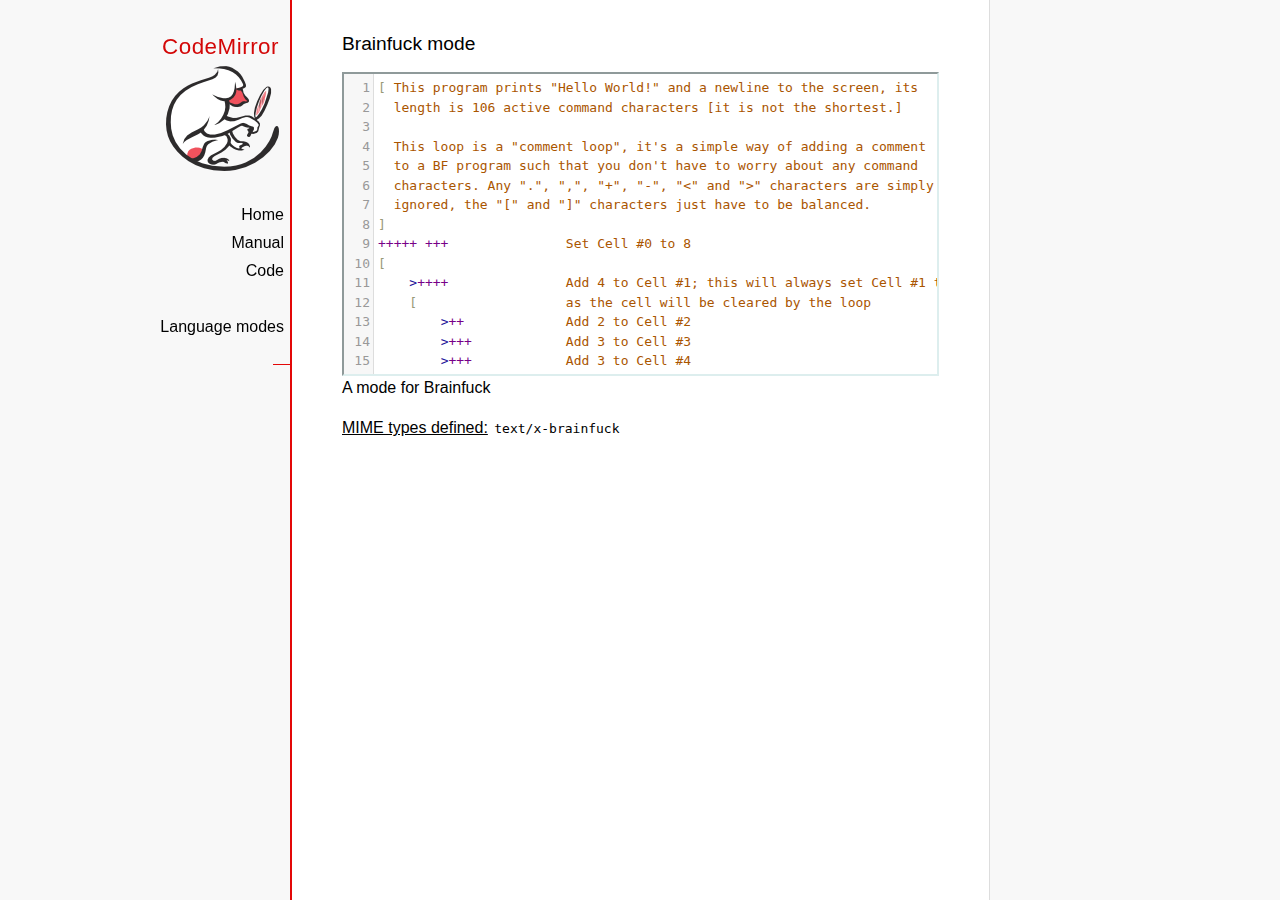
<file: blog/static/codemirror/mode/brainfuck/index.html>
<!doctype html>

<title>CodeMirror: Brainfuck mode</title>
<meta charset="utf-8"/>
<link rel=stylesheet href="../../doc/docs.css">

<link rel="stylesheet" href="../../lib/codemirror.css">
<script src="../../lib/codemirror.js"></script>
<script src="../../addon/edit/matchbrackets.js"></script>
<script src="./brainfuck.js"></script>
<style>
	.CodeMirror { border: 2px inset #dee; }
    </style>
<div id=nav>
  <a href="http://codemirror.net"><h1>CodeMirror</h1><img id=logo src="../../doc/logo.png"></a>

  <ul>
    <li><a href="../../index.html">Home</a>
    <li><a href="../../doc/manual.html">Manual</a>
    <li><a href="https://github.com/codemirror/codemirror">Code</a>
  </ul>
  <ul>
    <li><a href="../index.html">Language modes</a>
    <li><a class=active href="#"></a>
  </ul>
</div>

<article>
<h2>Brainfuck mode</h2>
<form><textarea id="code" name="code">
[ This program prints "Hello World!" and a newline to the screen, its
  length is 106 active command characters [it is not the shortest.]

  This loop is a "comment loop", it's a simple way of adding a comment
  to a BF program such that you don't have to worry about any command
  characters. Any ".", ",", "+", "-", "&lt;" and "&gt;" characters are simply
  ignored, the "[" and "]" characters just have to be balanced.
]
+++++ +++               Set Cell #0 to 8
[
    &gt;++++               Add 4 to Cell #1; this will always set Cell #1 to 4
    [                   as the cell will be cleared by the loop
        &gt;++             Add 2 to Cell #2
        &gt;+++            Add 3 to Cell #3
        &gt;+++            Add 3 to Cell #4
        &gt;+              Add 1 to Cell #5
        &lt;&lt;&lt;&lt;-           Decrement the loop counter in Cell #1
    ]                   Loop till Cell #1 is zero; number of iterations is 4
    &gt;+                  Add 1 to Cell #2
    &gt;+                  Add 1 to Cell #3
    &gt;-                  Subtract 1 from Cell #4
    &gt;&gt;+                 Add 1 to Cell #6
    [&lt;]                 Move back to the first zero cell you find; this will
                        be Cell #1 which was cleared by the previous loop
    &lt;-                  Decrement the loop Counter in Cell #0
]                       Loop till Cell #0 is zero; number of iterations is 8

The result of this is:
Cell No :   0   1   2   3   4   5   6
Contents:   0   0  72 104  88  32   8
Pointer :   ^

&gt;&gt;.                     Cell #2 has value 72 which is 'H'
&gt;---.                   Subtract 3 from Cell #3 to get 101 which is 'e'
+++++++..+++.           Likewise for 'llo' from Cell #3
&gt;&gt;.                     Cell #5 is 32 for the space
&lt;-.                     Subtract 1 from Cell #4 for 87 to give a 'W'
&lt;.                      Cell #3 was set to 'o' from the end of 'Hello'
+++.------.--------.    Cell #3 for 'rl' and 'd'
&gt;&gt;+.                    Add 1 to Cell #5 gives us an exclamation point
&gt;++.                    And finally a newline from Cell #6
</textarea></form>

    <script>
      var editor = CodeMirror.fromTextArea(document.getElementById("code"), {
        lineNumbers: true,
        matchBrackets: true,
        mode: "text/x-brainfuck"
      });
    </script>

    <p>A mode for Brainfuck</p>

    <p><strong>MIME types defined:</strong> <code>text/x-brainfuck</code></p>
  </article>
</file>
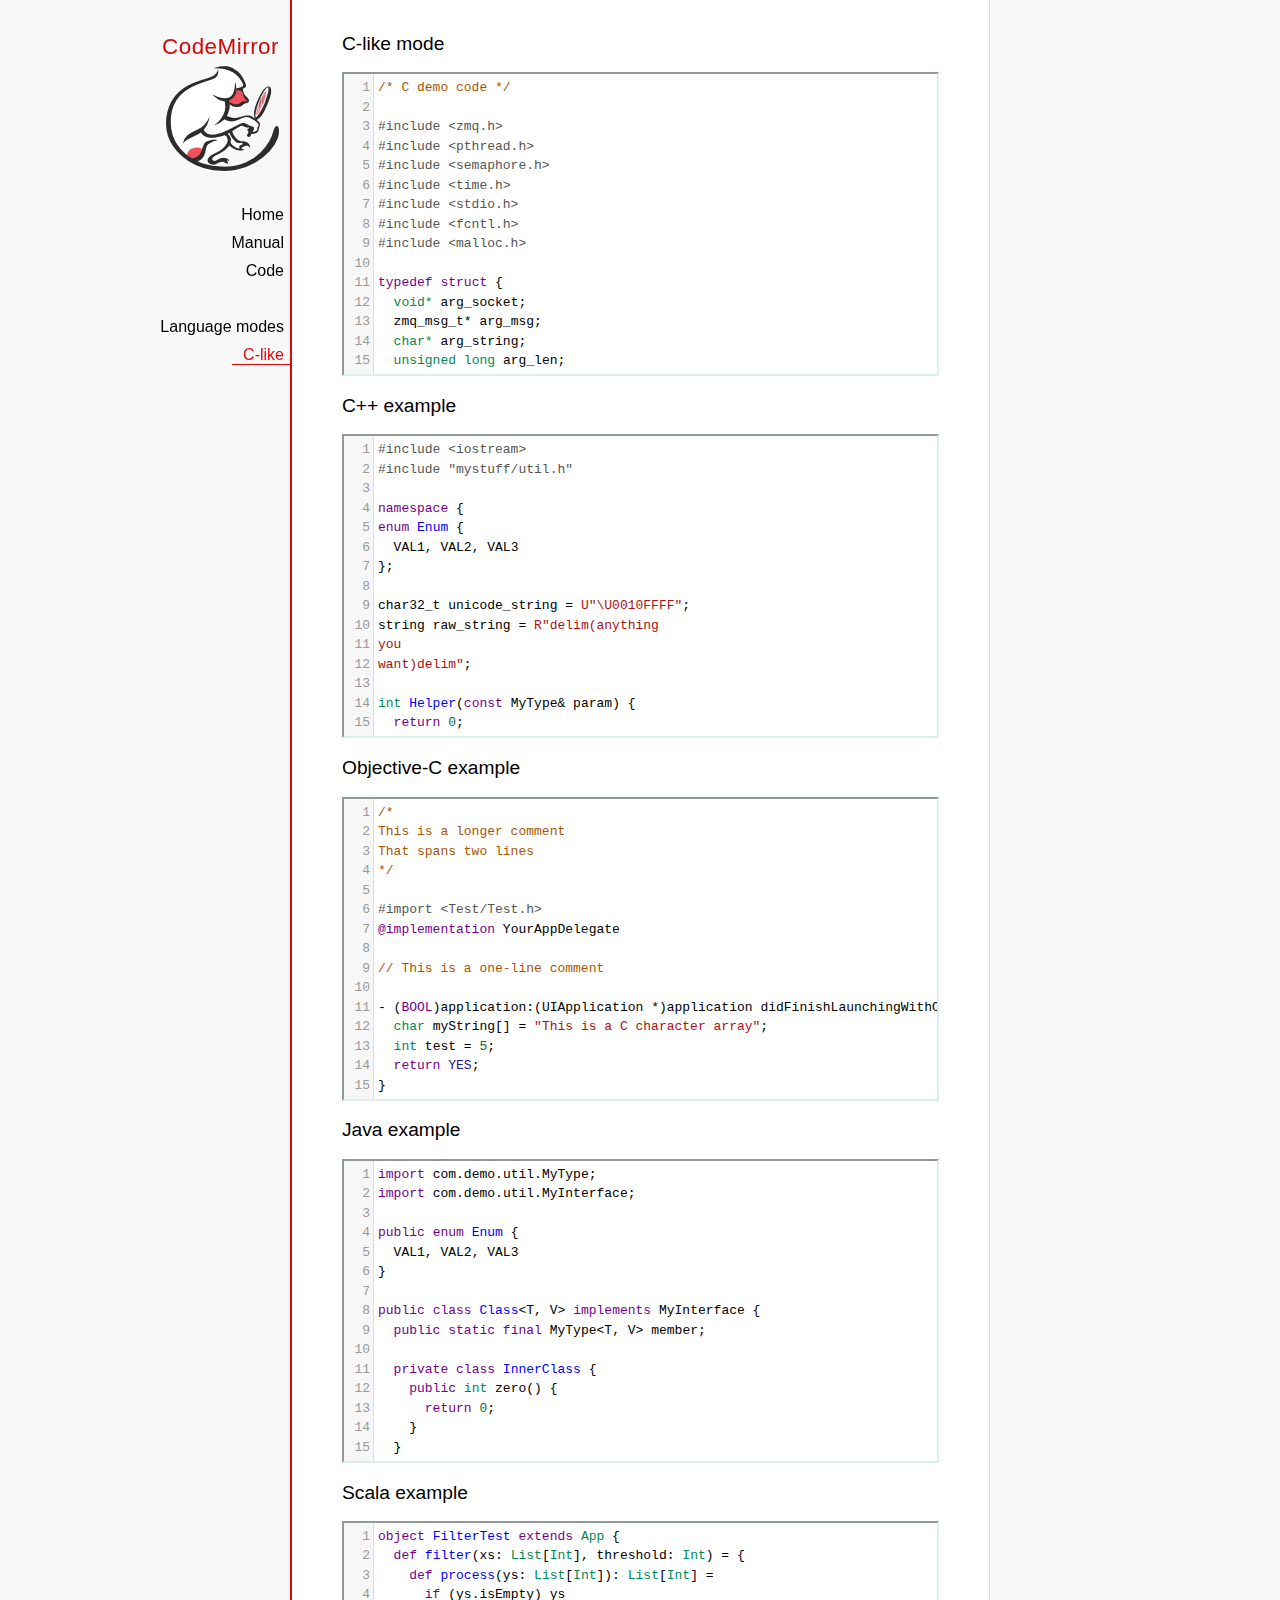
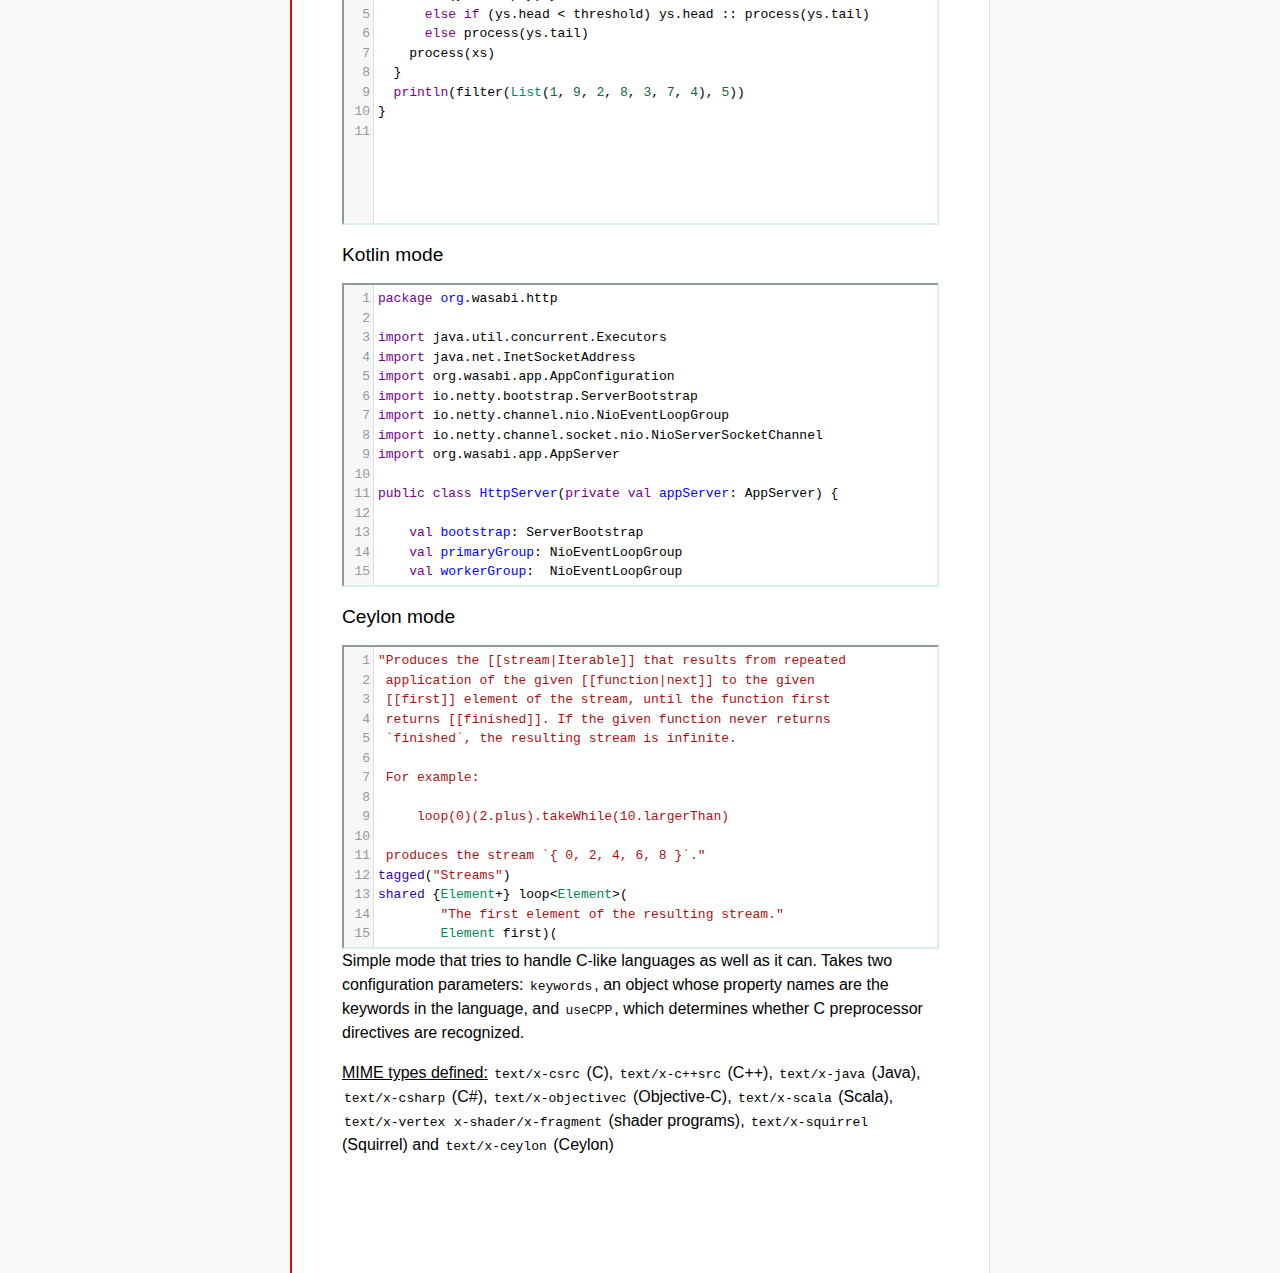
<file: blog/static/codemirror/mode/clike/index.html>
<!doctype html>

<title>CodeMirror: C-like mode</title>
<meta charset="utf-8"/>
<link rel=stylesheet href="../../doc/docs.css">

<link rel="stylesheet" href="../../lib/codemirror.css">
<script src="../../lib/codemirror.js"></script>
<script src="../../addon/edit/matchbrackets.js"></script>
<link rel="stylesheet" href="../../addon/hint/show-hint.css">
<script src="../../addon/hint/show-hint.js"></script>
<script src="clike.js"></script>
<style>.CodeMirror {border: 2px inset #dee;}</style>
<div id=nav>
  <a href="http://codemirror.net"><h1>CodeMirror</h1><img id=logo src="../../doc/logo.png"></a>

  <ul>
    <li><a href="../../index.html">Home</a>
    <li><a href="../../doc/manual.html">Manual</a>
    <li><a href="https://github.com/codemirror/codemirror">Code</a>
  </ul>
  <ul>
    <li><a href="../index.html">Language modes</a>
    <li><a class=active href="#">C-like</a>
  </ul>
</div>

<article>
<h2>C-like mode</h2>

<div><textarea id="c-code">
/* C demo code */

#include <zmq.h>
#include <pthread.h>
#include <semaphore.h>
#include <time.h>
#include <stdio.h>
#include <fcntl.h>
#include <malloc.h>

typedef struct {
  void* arg_socket;
  zmq_msg_t* arg_msg;
  char* arg_string;
  unsigned long arg_len;
  int arg_int, arg_command;

  int signal_fd;
  int pad;
  void* context;
  sem_t sem;
} acl_zmq_context;

#define p(X) (context->arg_##X)

void* zmq_thread(void* context_pointer) {
  acl_zmq_context* context = (acl_zmq_context*)context_pointer;
  char ok = 'K', err = 'X';
  int res;

  while (1) {
    while ((res = sem_wait(&amp;context->sem)) == EINTR);
    if (res) {write(context->signal_fd, &amp;err, 1); goto cleanup;}
    switch(p(command)) {
    case 0: goto cleanup;
    case 1: p(socket) = zmq_socket(context->context, p(int)); break;
    case 2: p(int) = zmq_close(p(socket)); break;
    case 3: p(int) = zmq_bind(p(socket), p(string)); break;
    case 4: p(int) = zmq_connect(p(socket), p(string)); break;
    case 5: p(int) = zmq_getsockopt(p(socket), p(int), (void*)p(string), &amp;p(len)); break;
    case 6: p(int) = zmq_setsockopt(p(socket), p(int), (void*)p(string), p(len)); break;
    case 7: p(int) = zmq_send(p(socket), p(msg), p(int)); break;
    case 8: p(int) = zmq_recv(p(socket), p(msg), p(int)); break;
    case 9: p(int) = zmq_poll(p(socket), p(int), p(len)); break;
    }
    p(command) = errno;
    write(context->signal_fd, &amp;ok, 1);
  }
 cleanup:
  close(context->signal_fd);
  free(context_pointer);
  return 0;
}

void* zmq_thread_init(void* zmq_context, int signal_fd) {
  acl_zmq_context* context = malloc(sizeof(acl_zmq_context));
  pthread_t thread;

  context->context = zmq_context;
  context->signal_fd = signal_fd;
  sem_init(&amp;context->sem, 1, 0);
  pthread_create(&amp;thread, 0, &amp;zmq_thread, context);
  pthread_detach(thread);
  return context;
}
</textarea></div>

<h2>C++ example</h2>

<div><textarea id="cpp-code">
#include <iostream>
#include "mystuff/util.h"

namespace {
enum Enum {
  VAL1, VAL2, VAL3
};

char32_t unicode_string = U"\U0010FFFF";
string raw_string = R"delim(anything
you
want)delim";

int Helper(const MyType& param) {
  return 0;
}
} // namespace

class ForwardDec;

template <class T, class V>
class Class : public BaseClass {
  const MyType<T, V> member_;

 public:
  const MyType<T, V>& Method() const {
    return member_;
  }

  void Method2(MyType<T, V>* value);
}

template <class T, class V>
void Class::Method2(MyType<T, V>* value) {
  std::out << 1 >> method();
  value->Method3(member_);
  member_ = value;
}
</textarea></div>

<h2>Objective-C example</h2>

<div><textarea id="objectivec-code">
/*
This is a longer comment
That spans two lines
*/

#import <Test/Test.h>
@implementation YourAppDelegate

// This is a one-line comment

- (BOOL)application:(UIApplication *)application didFinishLaunchingWithOptions:(NSDictionary *)launchOptions{
  char myString[] = "This is a C character array";
  int test = 5;
  return YES;
}
</textarea></div>

<h2>Java example</h2>

<div><textarea id="java-code">
import com.demo.util.MyType;
import com.demo.util.MyInterface;

public enum Enum {
  VAL1, VAL2, VAL3
}

public class Class<T, V> implements MyInterface {
  public static final MyType<T, V> member;
  
  private class InnerClass {
    public int zero() {
      return 0;
    }
  }

  @Override
  public MyType method() {
    return member;
  }

  public void method2(MyType<T, V> value) {
    method();
    value.method3();
    member = value;
  }
}
</textarea></div>

<h2>Scala example</h2>

<div><textarea id="scala-code">
object FilterTest extends App {
  def filter(xs: List[Int], threshold: Int) = {
    def process(ys: List[Int]): List[Int] =
      if (ys.isEmpty) ys
      else if (ys.head < threshold) ys.head :: process(ys.tail)
      else process(ys.tail)
    process(xs)
  }
  println(filter(List(1, 9, 2, 8, 3, 7, 4), 5))
}
</textarea></div>

<h2>Kotlin mode</h2>

<div><textarea id="kotlin-code">
package org.wasabi.http

import java.util.concurrent.Executors
import java.net.InetSocketAddress
import org.wasabi.app.AppConfiguration
import io.netty.bootstrap.ServerBootstrap
import io.netty.channel.nio.NioEventLoopGroup
import io.netty.channel.socket.nio.NioServerSocketChannel
import org.wasabi.app.AppServer

public class HttpServer(private val appServer: AppServer) {

    val bootstrap: ServerBootstrap
    val primaryGroup: NioEventLoopGroup
    val workerGroup:  NioEventLoopGroup

    init {
        // Define worker groups
        primaryGroup = NioEventLoopGroup()
        workerGroup = NioEventLoopGroup()

        // Initialize bootstrap of server
        bootstrap = ServerBootstrap()

        bootstrap.group(primaryGroup, workerGroup)
        bootstrap.channel(javaClass<NioServerSocketChannel>())
        bootstrap.childHandler(NettyPipelineInitializer(appServer))
    }

    public fun start(wait: Boolean = true) {
        val channel = bootstrap.bind(appServer.configuration.port)?.sync()?.channel()

        if (wait) {
            channel?.closeFuture()?.sync()
        }
    }

    public fun stop() {
        // Shutdown all event loops
        primaryGroup.shutdownGracefully()
        workerGroup.shutdownGracefully()

        // Wait till all threads are terminated
        primaryGroup.terminationFuture().sync()
        workerGroup.terminationFuture().sync()
    }
}
</textarea></div>

<h2>Ceylon mode</h2>

<div><textarea id="ceylon-code">
"Produces the [[stream|Iterable]] that results from repeated
 application of the given [[function|next]] to the given
 [[first]] element of the stream, until the function first
 returns [[finished]]. If the given function never returns 
 `finished`, the resulting stream is infinite.

 For example:

     loop(0)(2.plus).takeWhile(10.largerThan)

 produces the stream `{ 0, 2, 4, 6, 8 }`."
tagged("Streams")
shared {Element+} loop&lt;Element&gt;(
        "The first element of the resulting stream."
        Element first)(
        "The function that produces the next element of the
         stream, given the current element. The function may
         return [[finished]] to indicate the end of the 
         stream."
        Element|Finished next(Element element))
    =&gt; let (start = first)
    object satisfies {Element+} {
        first =&gt; start;
        empty =&gt; false;
        function nextElement(Element element)
                =&gt; next(element);
        iterator()
                =&gt; object satisfies Iterator&lt;Element&gt; {
            variable Element|Finished current = start;
            shared actual Element|Finished next() {
                if (!is Finished result = current) {
                    current = nextElement(result);
                    return result;
                }
                else {
                    return finished;
                }
            }
        };
    };
</textarea></div>

    <script>
      var cEditor = CodeMirror.fromTextArea(document.getElementById("c-code"), {
        lineNumbers: true,
        matchBrackets: true,
        mode: "text/x-csrc"
      });
      var cppEditor = CodeMirror.fromTextArea(document.getElementById("cpp-code"), {
        lineNumbers: true,
        matchBrackets: true,
        mode: "text/x-c++src"
      });
      var javaEditor = CodeMirror.fromTextArea(document.getElementById("java-code"), {
        lineNumbers: true,
        matchBrackets: true,
        mode: "text/x-java"
      });
      var objectivecEditor = CodeMirror.fromTextArea(document.getElementById("objectivec-code"), {
        lineNumbers: true,
        matchBrackets: true,
        mode: "text/x-objectivec"
      });
      var scalaEditor = CodeMirror.fromTextArea(document.getElementById("scala-code"), {
        lineNumbers: true,
        matchBrackets: true,
        mode: "text/x-scala"
      });
      var kotlinEditor = CodeMirror.fromTextArea(document.getElementById("kotlin-code"), {
          lineNumbers: true,
          matchBrackets: true,
          mode: "text/x-kotlin"
      });
      var ceylonEditor = CodeMirror.fromTextArea(document.getElementById("ceylon-code"), {
          lineNumbers: true,
          matchBrackets: true,
          mode: "text/x-ceylon"
      });
      var mac = CodeMirror.keyMap.default == CodeMirror.keyMap.macDefault;
      CodeMirror.keyMap.default[(mac ? "Cmd" : "Ctrl") + "-Space"] = "autocomplete";
    </script>

    <p>Simple mode that tries to handle C-like languages as well as it
    can. Takes two configuration parameters: <code>keywords</code>, an
    object whose property names are the keywords in the language,
    and <code>useCPP</code>, which determines whether C preprocessor
    directives are recognized.</p>

    <p><strong>MIME types defined:</strong> <code>text/x-csrc</code>
    (C), <code>text/x-c++src</code> (C++), <code>text/x-java</code>
    (Java), <code>text/x-csharp</code> (C#),
    <code>text/x-objectivec</code> (Objective-C),
    <code>text/x-scala</code> (Scala), <code>text/x-vertex</code>
    <code>x-shader/x-fragment</code> (shader programs),
    <code>text/x-squirrel</code> (Squirrel) and
    <code>text/x-ceylon</code> (Ceylon)</p>
</article>
</file>
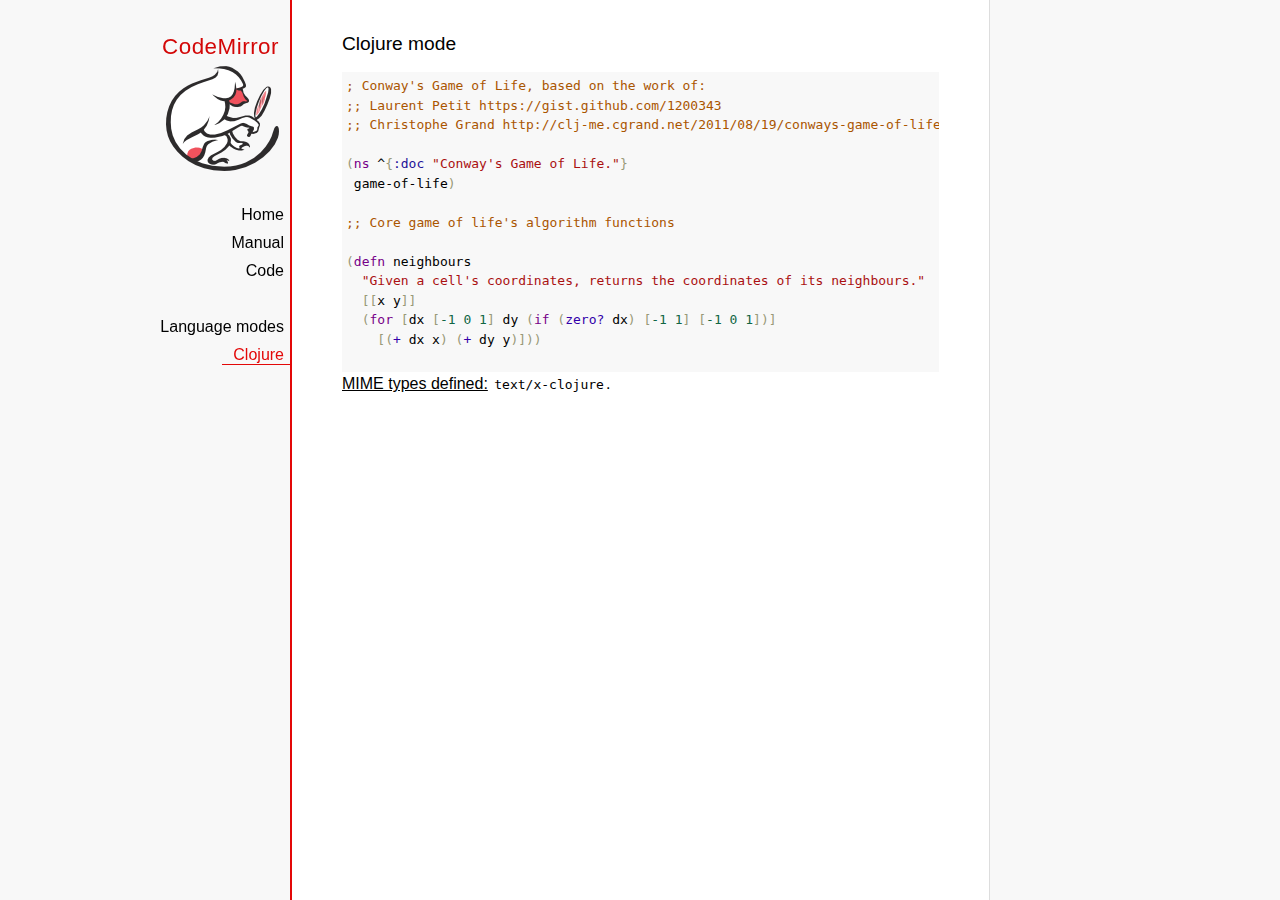
<file: blog/static/codemirror/mode/clojure/index.html>
<!doctype html>

<title>CodeMirror: Clojure mode</title>
<meta charset="utf-8"/>
<link rel=stylesheet href="../../doc/docs.css">

<link rel="stylesheet" href="../../lib/codemirror.css">
<script src="../../lib/codemirror.js"></script>
<script src="clojure.js"></script>
<style>.CodeMirror {background: #f8f8f8;}</style>
<div id=nav>
  <a href="http://codemirror.net"><h1>CodeMirror</h1><img id=logo src="../../doc/logo.png"></a>

  <ul>
    <li><a href="../../index.html">Home</a>
    <li><a href="../../doc/manual.html">Manual</a>
    <li><a href="https://github.com/codemirror/codemirror">Code</a>
  </ul>
  <ul>
    <li><a href="../index.html">Language modes</a>
    <li><a class=active href="#">Clojure</a>
  </ul>
</div>

<article>
<h2>Clojure mode</h2>
<form><textarea id="code" name="code">
; Conway's Game of Life, based on the work of:
;; Laurent Petit https://gist.github.com/1200343
;; Christophe Grand http://clj-me.cgrand.net/2011/08/19/conways-game-of-life

(ns ^{:doc "Conway's Game of Life."}
 game-of-life)

;; Core game of life's algorithm functions

(defn neighbours
  "Given a cell's coordinates, returns the coordinates of its neighbours."
  [[x y]]
  (for [dx [-1 0 1] dy (if (zero? dx) [-1 1] [-1 0 1])]
    [(+ dx x) (+ dy y)]))

(defn step
  "Given a set of living cells, computes the new set of living cells."
  [cells]
  (set (for [[cell n] (frequencies (mapcat neighbours cells))
             :when (or (= n 3) (and (= n 2) (cells cell)))]
         cell)))

;; Utility methods for displaying game on a text terminal

(defn print-board
  "Prints a board on *out*, representing a step in the game."
  [board w h]
  (doseq [x (range (inc w)) y (range (inc h))]
    (if (= y 0) (print "\n"))
    (print (if (board [x y]) "[X]" " . "))))

(defn display-grids
  "Prints a squence of boards on *out*, representing several steps."
  [grids w h]
  (doseq [board grids]
    (print-board board w h)
    (print "\n")))

;; Launches an example board

(def
  ^{:doc "board represents the initial set of living cells"}
   board #{[2 1] [2 2] [2 3]})

(display-grids (take 3 (iterate step board)) 5 5)

;; Let's play with characters
(println \1 \a \# \\
         \" \( \newline
         \} \" \space
         \tab \return \backspace
         \u1000 \uAaAa \u9F9F)

;; Let's play with numbers
(+ 1 -1 1/2 -1/2 -0.5 0.5)

</textarea></form>
    <script>
      var editor = CodeMirror.fromTextArea(document.getElementById("code"), {});
    </script>

    <p><strong>MIME types defined:</strong> <code>text/x-clojure</code>.</p>

  </article>
</file>
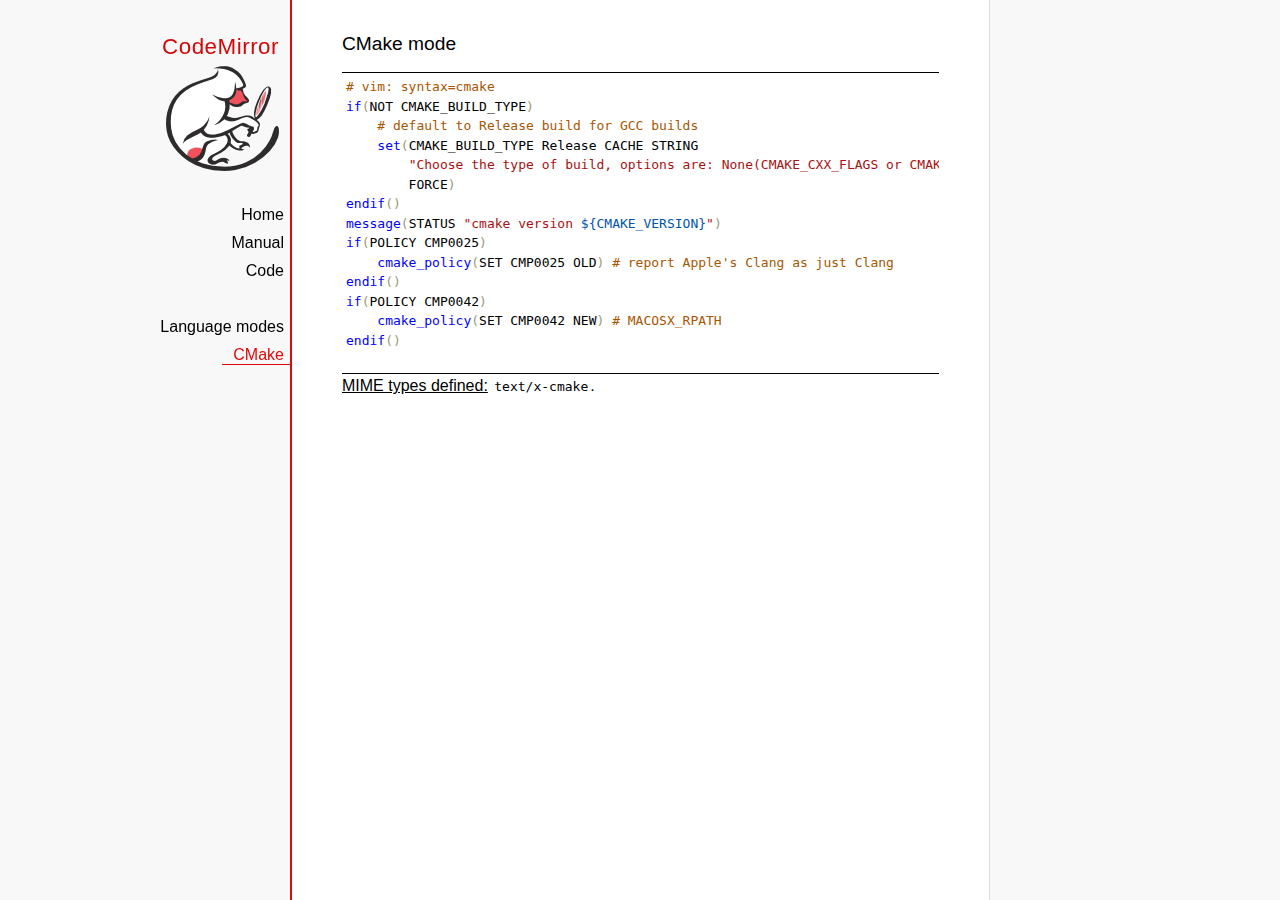
<file: blog/static/codemirror/mode/cmake/index.html>
<!doctype html>

<title>CodeMirror: CMake mode</title>
<meta charset="utf-8"/>
<link rel=stylesheet href="../../doc/docs.css">

<link rel="stylesheet" href="../../lib/codemirror.css">
<script src="../../lib/codemirror.js"></script>
<script src="../../addon/edit/matchbrackets.js"></script>
<script src="cmake.js"></script>
<style>
      .CodeMirror {border-top: 1px solid black; border-bottom: 1px solid black;}
      .cm-s-default span.cm-arrow { color: red; }
    </style>
<div id=nav>
  <a href="http://codemirror.net"><h1>CodeMirror</h1><img id=logo src="../../doc/logo.png"></a>

  <ul>
    <li><a href="../../index.html">Home</a>
    <li><a href="../../doc/manual.html">Manual</a>
    <li><a href="https://github.com/codemirror/codemirror">Code</a>
  </ul>
  <ul>
    <li><a href="../index.html">Language modes</a>
    <li><a class=active href="#">CMake</a>
  </ul>
</div>

<article>
<h2>CMake mode</h2>
<form><textarea id="code" name="code">
# vim: syntax=cmake
if(NOT CMAKE_BUILD_TYPE)
    # default to Release build for GCC builds
    set(CMAKE_BUILD_TYPE Release CACHE STRING
        "Choose the type of build, options are: None(CMAKE_CXX_FLAGS or CMAKE_C_FLAGS used) Debug Release RelWithDebInfo MinSizeRel."
        FORCE)
endif()
message(STATUS "cmake version ${CMAKE_VERSION}")
if(POLICY CMP0025)
    cmake_policy(SET CMP0025 OLD) # report Apple's Clang as just Clang
endif()
if(POLICY CMP0042)
    cmake_policy(SET CMP0042 NEW) # MACOSX_RPATH
endif()

project (x265)
cmake_minimum_required (VERSION 2.8.8) # OBJECT libraries require 2.8.8
include(CheckIncludeFiles)
include(CheckFunctionExists)
include(CheckSymbolExists)
include(CheckCXXCompilerFlag)

# X265_BUILD must be incremented each time the public API is changed
set(X265_BUILD 48)
configure_file("${PROJECT_SOURCE_DIR}/x265.def.in"
               "${PROJECT_BINARY_DIR}/x265.def")
configure_file("${PROJECT_SOURCE_DIR}/x265_config.h.in"
               "${PROJECT_BINARY_DIR}/x265_config.h")

SET(CMAKE_MODULE_PATH "${PROJECT_SOURCE_DIR}/cmake" "${CMAKE_MODULE_PATH}")

# System architecture detection
string(TOLOWER "${CMAKE_SYSTEM_PROCESSOR}" SYSPROC)
set(X86_ALIASES x86 i386 i686 x86_64 amd64)
list(FIND X86_ALIASES "${SYSPROC}" X86MATCH)
if("${SYSPROC}" STREQUAL "" OR X86MATCH GREATER "-1")
    message(STATUS "Detected x86 target processor")
    set(X86 1)
    add_definitions(-DX265_ARCH_X86=1)
    if("${CMAKE_SIZEOF_VOID_P}" MATCHES 8)
        set(X64 1)
        add_definitions(-DX86_64=1)
    endif()
elseif(${SYSPROC} STREQUAL "armv6l")
    message(STATUS "Detected ARM target processor")
    set(ARM 1)
    add_definitions(-DX265_ARCH_ARM=1 -DHAVE_ARMV6=1)
else()
    message(STATUS "CMAKE_SYSTEM_PROCESSOR value `${CMAKE_SYSTEM_PROCESSOR}` is unknown")
    message(STATUS "Please add this value near ${CMAKE_CURRENT_LIST_FILE}:${CMAKE_CURRENT_LIST_LINE}")
endif()

if(UNIX)
    list(APPEND PLATFORM_LIBS pthread)
    find_library(LIBRT rt)
    if(LIBRT)
        list(APPEND PLATFORM_LIBS rt)
    endif()
    find_package(Numa)
    if(NUMA_FOUND)
        list(APPEND CMAKE_REQUIRED_LIBRARIES ${NUMA_LIBRARY})
        check_symbol_exists(numa_node_of_cpu numa.h NUMA_V2)
        if(NUMA_V2)
            add_definitions(-DHAVE_LIBNUMA)
            message(STATUS "libnuma found, building with support for NUMA nodes")
            list(APPEND PLATFORM_LIBS ${NUMA_LIBRARY})
            link_directories(${NUMA_LIBRARY_DIR})
            include_directories(${NUMA_INCLUDE_DIR})
        endif()
    endif()
    mark_as_advanced(LIBRT NUMA_FOUND)
endif(UNIX)

if(X64 AND NOT WIN32)
    option(ENABLE_PIC "Enable Position Independent Code" ON)
else()
    option(ENABLE_PIC "Enable Position Independent Code" OFF)
endif(X64 AND NOT WIN32)

# Compiler detection
if(CMAKE_GENERATOR STREQUAL "Xcode")
  set(XCODE 1)
endif()
if (APPLE)
  add_definitions(-DMACOS)
endif()
</textarea></form>
    <script>
      var editor = CodeMirror.fromTextArea(document.getElementById("code"), {
        mode: "text/x-cmake",
        matchBrackets: true,
        indentUnit: 4
      });
    </script>

    <p><strong>MIME types defined:</strong> <code>text/x-cmake</code>.</p>

  </article>
</file>
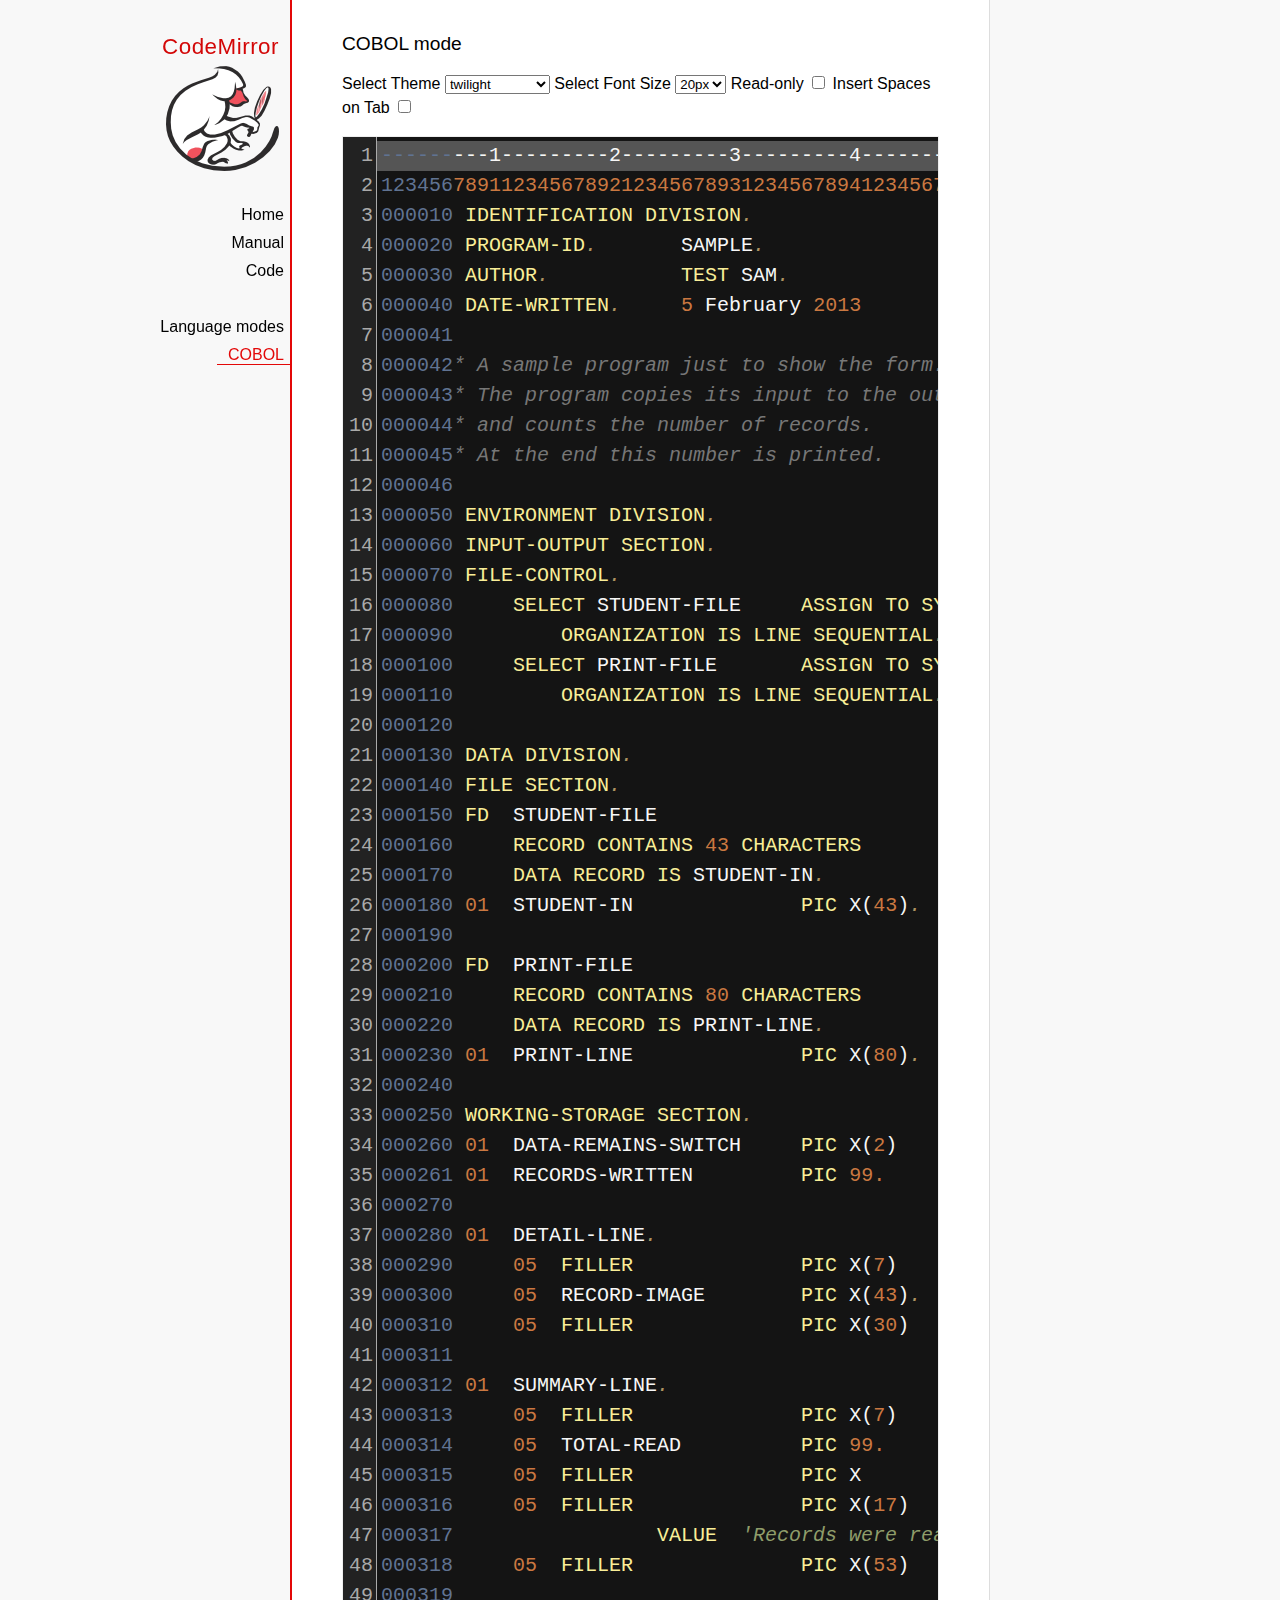
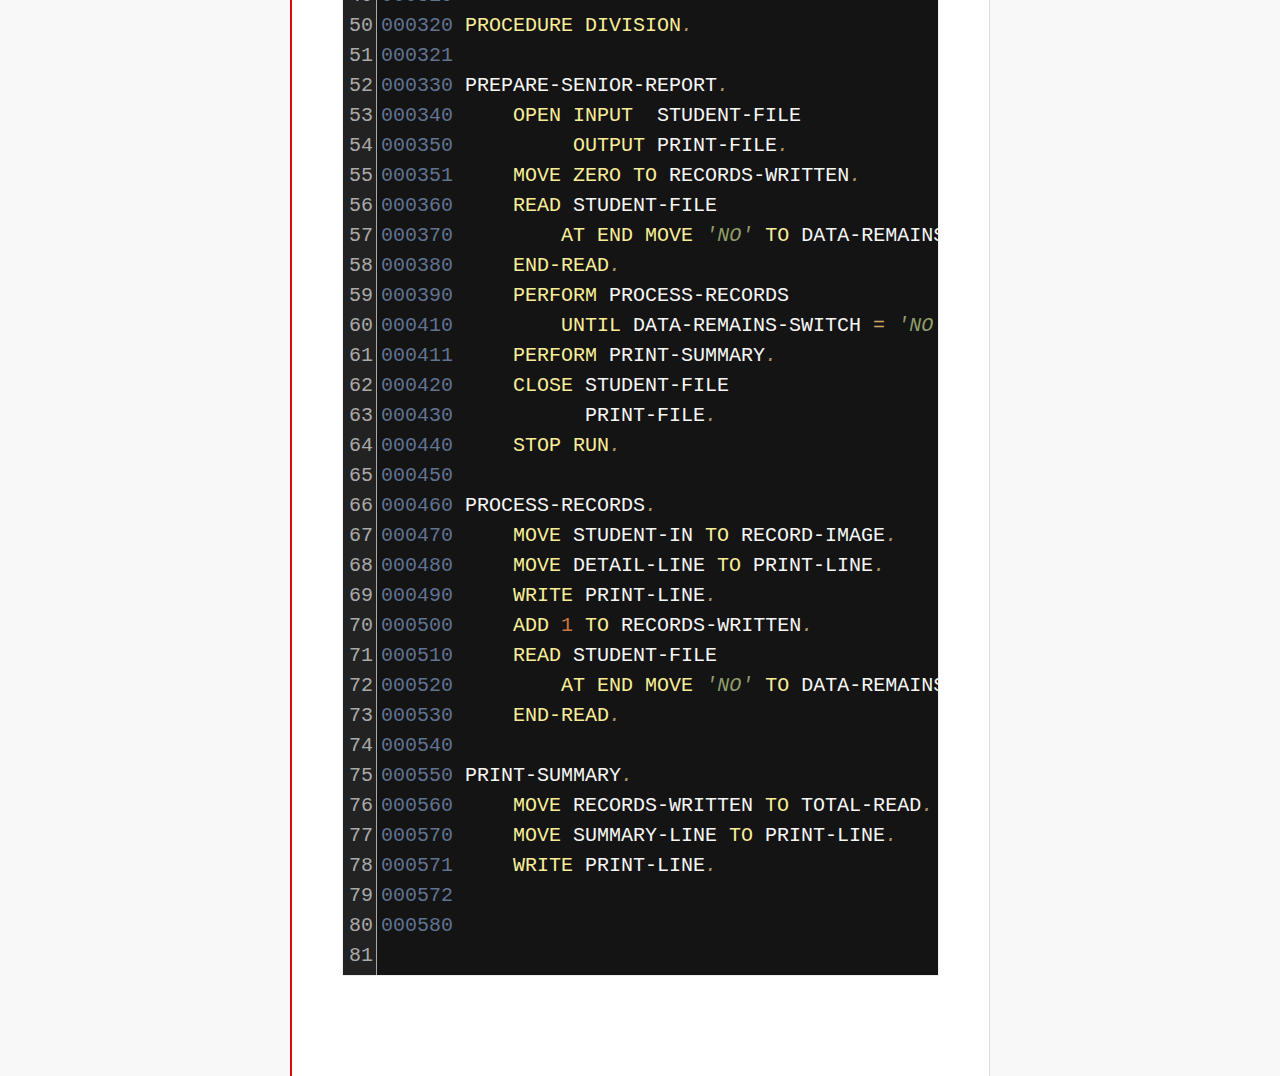
<file: blog/static/codemirror/mode/cobol/index.html>
<!doctype html>

<title>CodeMirror: COBOL mode</title>
<meta charset="utf-8"/>
<link rel=stylesheet href="../../doc/docs.css">

<link rel="stylesheet" href="../../lib/codemirror.css">
<link rel="stylesheet" href="../../theme/neat.css">
<link rel="stylesheet" href="../../theme/elegant.css">
<link rel="stylesheet" href="../../theme/erlang-dark.css">
<link rel="stylesheet" href="../../theme/night.css">
<link rel="stylesheet" href="../../theme/monokai.css">
<link rel="stylesheet" href="../../theme/cobalt.css">
<link rel="stylesheet" href="../../theme/eclipse.css">
<link rel="stylesheet" href="../../theme/rubyblue.css">
<link rel="stylesheet" href="../../theme/lesser-dark.css">
<link rel="stylesheet" href="../../theme/xq-dark.css">
<link rel="stylesheet" href="../../theme/xq-light.css">
<link rel="stylesheet" href="../../theme/ambiance.css">
<link rel="stylesheet" href="../../theme/blackboard.css">
<link rel="stylesheet" href="../../theme/vibrant-ink.css">
<link rel="stylesheet" href="../../theme/solarized.css">
<link rel="stylesheet" href="../../theme/twilight.css">
<link rel="stylesheet" href="../../theme/midnight.css">
<link rel="stylesheet" href="../../addon/dialog/dialog.css">
<script src="../../lib/codemirror.js"></script>
<script src="../../addon/edit/matchbrackets.js"></script>
<script src="cobol.js"></script>
<script src="../../addon/selection/active-line.js"></script>
<script src="../../addon/search/search.js"></script>
<script src="../../addon/dialog/dialog.js"></script>
<script src="../../addon/search/searchcursor.js"></script>
<style>
        .CodeMirror {
          border: 1px solid #eee;
          font-size : 20px;
          height : auto !important;
        }
        .CodeMirror-activeline-background {background: #555555 !important;}
    </style>
<div id=nav>
  <a href="http://codemirror.net"><h1>CodeMirror</h1><img id=logo src="../../doc/logo.png"></a>

  <ul>
    <li><a href="../../index.html">Home</a>
    <li><a href="../../doc/manual.html">Manual</a>
    <li><a href="https://github.com/codemirror/codemirror">Code</a>
  </ul>
  <ul>
    <li><a href="../index.html">Language modes</a>
    <li><a class=active href="#">COBOL</a>
  </ul>
</div>

<article>
<h2>COBOL mode</h2>

    <p> Select Theme <select onchange="selectTheme()" id="selectTheme">
        <option>default</option>
        <option>ambiance</option>
        <option>blackboard</option>
        <option>cobalt</option>
        <option>eclipse</option>
        <option>elegant</option>
        <option>erlang-dark</option>
        <option>lesser-dark</option>
        <option>midnight</option>
        <option>monokai</option>
        <option>neat</option>
        <option>night</option>
        <option>rubyblue</option>
        <option>solarized dark</option>
        <option>solarized light</option>
        <option selected>twilight</option>
        <option>vibrant-ink</option>
        <option>xq-dark</option>
        <option>xq-light</option>
    </select>    Select Font Size <select onchange="selectFontsize()" id="selectFontSize">
          <option value="13px">13px</option>
          <option value="14px">14px</option>
          <option value="16px">16px</option>
          <option value="18px">18px</option>
          <option value="20px" selected="selected">20px</option>
          <option value="24px">24px</option>
          <option value="26px">26px</option>
          <option value="28px">28px</option>
          <option value="30px">30px</option>
          <option value="32px">32px</option>
          <option value="34px">34px</option>
          <option value="36px">36px</option>
        </select>
<label for="checkBoxReadOnly">Read-only</label>
<input type="checkbox" id="checkBoxReadOnly" onchange="selectReadOnly()">
<label for="id_tabToIndentSpace">Insert Spaces on Tab</label>
<input type="checkbox" id="id_tabToIndentSpace" onchange="tabToIndentSpace()">
</p>
<textarea id="code" name="code">
---------1---------2---------3---------4---------5---------6---------7---------8
12345678911234567892123456789312345678941234567895123456789612345678971234567898
000010 IDENTIFICATION DIVISION.                                        MODTGHERE
000020 PROGRAM-ID.       SAMPLE.
000030 AUTHOR.           TEST SAM. 
000040 DATE-WRITTEN.     5 February 2013
000041
000042* A sample program just to show the form.
000043* The program copies its input to the output,
000044* and counts the number of records.
000045* At the end this number is printed.
000046
000050 ENVIRONMENT DIVISION.
000060 INPUT-OUTPUT SECTION.
000070 FILE-CONTROL.
000080     SELECT STUDENT-FILE     ASSIGN TO SYSIN
000090         ORGANIZATION IS LINE SEQUENTIAL.
000100     SELECT PRINT-FILE       ASSIGN TO SYSOUT
000110         ORGANIZATION IS LINE SEQUENTIAL.
000120
000130 DATA DIVISION.
000140 FILE SECTION.
000150 FD  STUDENT-FILE
000160     RECORD CONTAINS 43 CHARACTERS
000170     DATA RECORD IS STUDENT-IN.
000180 01  STUDENT-IN              PIC X(43).
000190
000200 FD  PRINT-FILE
000210     RECORD CONTAINS 80 CHARACTERS
000220     DATA RECORD IS PRINT-LINE.
000230 01  PRINT-LINE              PIC X(80).
000240
000250 WORKING-STORAGE SECTION.
000260 01  DATA-REMAINS-SWITCH     PIC X(2)      VALUE SPACES.
000261 01  RECORDS-WRITTEN         PIC 99.
000270
000280 01  DETAIL-LINE.
000290     05  FILLER              PIC X(7)      VALUE SPACES.
000300     05  RECORD-IMAGE        PIC X(43).
000310     05  FILLER              PIC X(30)     VALUE SPACES.
000311 
000312 01  SUMMARY-LINE.
000313     05  FILLER              PIC X(7)      VALUE SPACES.
000314     05  TOTAL-READ          PIC 99.
000315     05  FILLER              PIC X         VALUE SPACE.
000316     05  FILLER              PIC X(17)     
000317                 VALUE  'Records were read'.
000318     05  FILLER              PIC X(53)     VALUE SPACES.
000319
000320 PROCEDURE DIVISION.
000321
000330 PREPARE-SENIOR-REPORT.
000340     OPEN INPUT  STUDENT-FILE
000350          OUTPUT PRINT-FILE.
000351     MOVE ZERO TO RECORDS-WRITTEN.
000360     READ STUDENT-FILE
000370         AT END MOVE 'NO' TO DATA-REMAINS-SWITCH
000380     END-READ.
000390     PERFORM PROCESS-RECORDS
000410         UNTIL DATA-REMAINS-SWITCH = 'NO'.
000411     PERFORM PRINT-SUMMARY.
000420     CLOSE STUDENT-FILE
000430           PRINT-FILE.
000440     STOP RUN.
000450
000460 PROCESS-RECORDS.
000470     MOVE STUDENT-IN TO RECORD-IMAGE.
000480     MOVE DETAIL-LINE TO PRINT-LINE.
000490     WRITE PRINT-LINE.
000500     ADD 1 TO RECORDS-WRITTEN.
000510     READ STUDENT-FILE
000520         AT END MOVE 'NO' TO DATA-REMAINS-SWITCH
000530     END-READ. 
000540
000550 PRINT-SUMMARY.
000560     MOVE RECORDS-WRITTEN TO TOTAL-READ.
000570     MOVE SUMMARY-LINE TO PRINT-LINE.
000571     WRITE PRINT-LINE. 
000572
000580
</textarea>
    <script>
      var editor = CodeMirror.fromTextArea(document.getElementById("code"), {
        lineNumbers: true,
        matchBrackets: true,
        mode: "text/x-cobol",
        theme : "twilight",
        styleActiveLine: true,
        showCursorWhenSelecting : true,  
      });
      function selectTheme() {
        var themeInput = document.getElementById("selectTheme");
        var theme = themeInput.options[themeInput.selectedIndex].innerHTML;
        editor.setOption("theme", theme);
      }
      function selectFontsize() {
        var fontSizeInput = document.getElementById("selectFontSize");
        var fontSize = fontSizeInput.options[fontSizeInput.selectedIndex].innerHTML;
        editor.getWrapperElement().style.fontSize = fontSize;
        editor.refresh();
      }
      function selectReadOnly() {
        editor.setOption("readOnly", document.getElementById("checkBoxReadOnly").checked);
      }
      function tabToIndentSpace() {
        if (document.getElementById("id_tabToIndentSpace").checked) {
            editor.setOption("extraKeys", {Tab: function(cm) { cm.replaceSelection("    ", "end"); }});
        } else {
            editor.setOption("extraKeys", {Tab: function(cm) { cm.replaceSelection("    ", "end"); }});
        }
      }
    </script>
  </article>
</file>
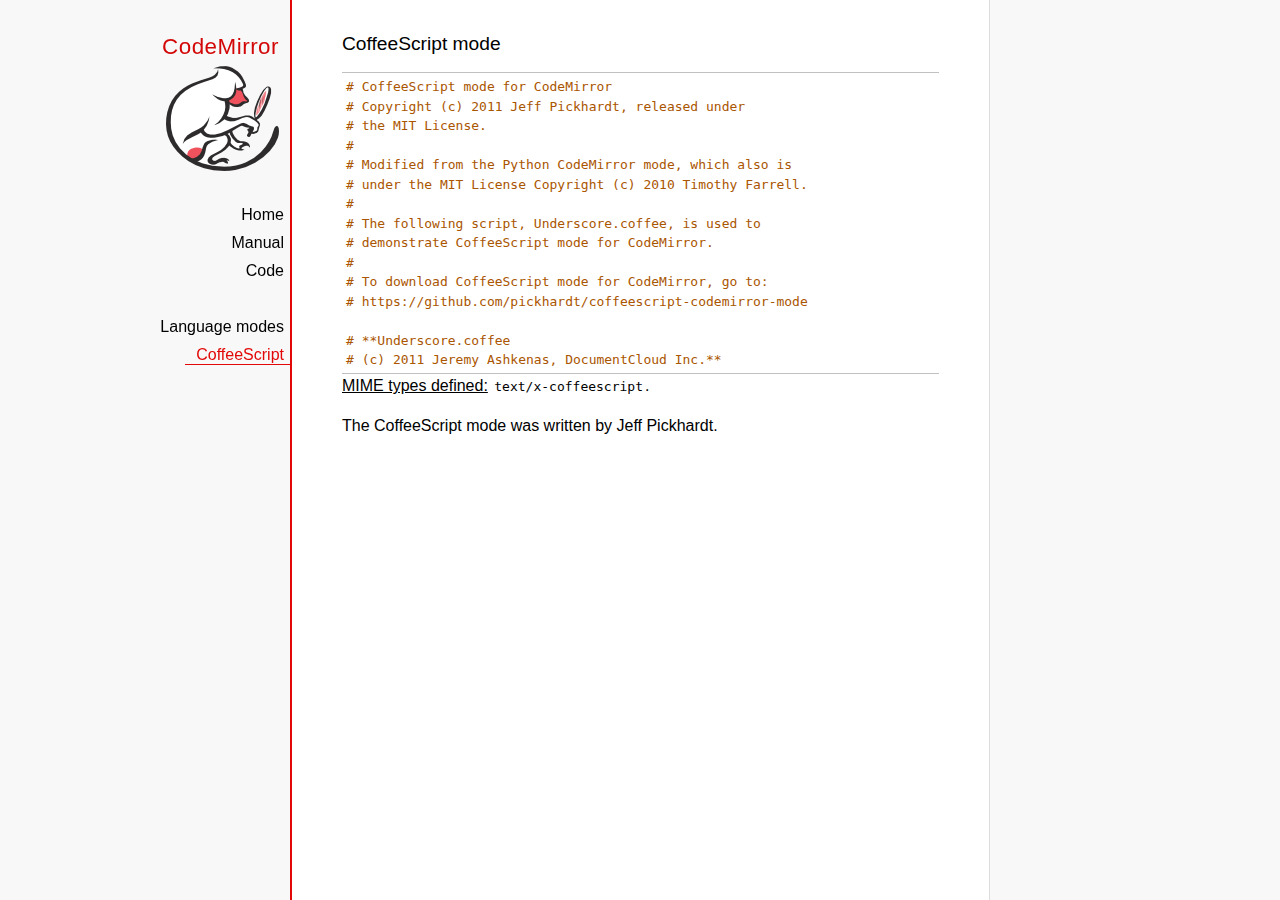
<file: blog/static/codemirror/mode/coffeescript/index.html>
<!doctype html>

<title>CodeMirror: CoffeeScript mode</title>
<meta charset="utf-8"/>
<link rel=stylesheet href="../../doc/docs.css">

<link rel="stylesheet" href="../../lib/codemirror.css">
<script src="../../lib/codemirror.js"></script>
<script src="coffeescript.js"></script>
<style>.CodeMirror {border-top: 1px solid silver; border-bottom: 1px solid silver;}</style>
<div id=nav>
  <a href="http://codemirror.net"><h1>CodeMirror</h1><img id=logo src="../../doc/logo.png"></a>

  <ul>
    <li><a href="../../index.html">Home</a>
    <li><a href="../../doc/manual.html">Manual</a>
    <li><a href="https://github.com/codemirror/codemirror">Code</a>
  </ul>
  <ul>
    <li><a href="../index.html">Language modes</a>
    <li><a class=active href="#">CoffeeScript</a>
  </ul>
</div>

<article>
<h2>CoffeeScript mode</h2>
<form><textarea id="code" name="code">
# CoffeeScript mode for CodeMirror
# Copyright (c) 2011 Jeff Pickhardt, released under
# the MIT License.
#
# Modified from the Python CodeMirror mode, which also is 
# under the MIT License Copyright (c) 2010 Timothy Farrell.
#
# The following script, Underscore.coffee, is used to 
# demonstrate CoffeeScript mode for CodeMirror.
#
# To download CoffeeScript mode for CodeMirror, go to:
# https://github.com/pickhardt/coffeescript-codemirror-mode

# **Underscore.coffee
# (c) 2011 Jeremy Ashkenas, DocumentCloud Inc.**
# Underscore is freely distributable under the terms of the
# [MIT license](http://en.wikipedia.org/wiki/MIT_License).
# Portions of Underscore are inspired by or borrowed from
# [Prototype.js](http://prototypejs.org/api), Oliver Steele's
# [Functional](http://osteele.com), and John Resig's
# [Micro-Templating](http://ejohn.org).
# For all details and documentation:
# http://documentcloud.github.com/underscore/


# Baseline setup
# --------------

# Establish the root object, `window` in the browser, or `global` on the server.
root = this


# Save the previous value of the `_` variable.
previousUnderscore = root._

### Multiline
    comment
###

# Establish the object that gets thrown to break out of a loop iteration.
# `StopIteration` is SOP on Mozilla.
breaker = if typeof(StopIteration) is 'undefined' then '__break__' else StopIteration


#### Docco style single line comment (title)


# Helper function to escape **RegExp** contents, because JS doesn't have one.
escapeRegExp = (string) -> string.replace(/([.*+?^${}()|[\]\/\\])/g, '\\$1')


# Save bytes in the minified (but not gzipped) version:
ArrayProto = Array.prototype
ObjProto = Object.prototype


# Create quick reference variables for speed access to core prototypes.
slice = ArrayProto.slice
unshift = ArrayProto.unshift
toString = ObjProto.toString
hasOwnProperty = ObjProto.hasOwnProperty
propertyIsEnumerable = ObjProto.propertyIsEnumerable


# All **ECMA5** native implementations we hope to use are declared here.
nativeForEach = ArrayProto.forEach
nativeMap = ArrayProto.map
nativeReduce = ArrayProto.reduce
nativeReduceRight = ArrayProto.reduceRight
nativeFilter = ArrayProto.filter
nativeEvery = ArrayProto.every
nativeSome = ArrayProto.some
nativeIndexOf = ArrayProto.indexOf
nativeLastIndexOf = ArrayProto.lastIndexOf
nativeIsArray = Array.isArray
nativeKeys = Object.keys


# Create a safe reference to the Underscore object for use below.
_ = (obj) -> new wrapper(obj)


# Export the Underscore object for **CommonJS**.
if typeof(exports) != 'undefined' then exports._ = _


# Export Underscore to global scope.
root._ = _


# Current version.
_.VERSION = '1.1.0'


# Collection Functions
# --------------------

# The cornerstone, an **each** implementation.
# Handles objects implementing **forEach**, arrays, and raw objects.
_.each = (obj, iterator, context) ->
  try
    if nativeForEach and obj.forEach is nativeForEach
      obj.forEach iterator, context
    else if _.isNumber obj.length
      iterator.call context, obj[i], i, obj for i in [0...obj.length]
    else
      iterator.call context, val, key, obj for own key, val of obj
  catch e
    throw e if e isnt breaker
  obj


# Return the results of applying the iterator to each element. Use JavaScript
# 1.6's version of **map**, if possible.
_.map = (obj, iterator, context) ->
  return obj.map(iterator, context) if nativeMap and obj.map is nativeMap
  results = []
  _.each obj, (value, index, list) ->
    results.push iterator.call context, value, index, list
  results


# **Reduce** builds up a single result from a list of values. Also known as
# **inject**, or **foldl**. Uses JavaScript 1.8's version of **reduce**, if possible.
_.reduce = (obj, iterator, memo, context) ->
  if nativeReduce and obj.reduce is nativeReduce
    iterator = _.bind iterator, context if context
    return obj.reduce iterator, memo
  _.each obj, (value, index, list) ->
    memo = iterator.call context, memo, value, index, list
  memo


# The right-associative version of **reduce**, also known as **foldr**. Uses
# JavaScript 1.8's version of **reduceRight**, if available.
_.reduceRight = (obj, iterator, memo, context) ->
  if nativeReduceRight and obj.reduceRight is nativeReduceRight
    iterator = _.bind iterator, context if context
    return obj.reduceRight iterator, memo
  reversed = _.clone(_.toArray(obj)).reverse()
  _.reduce reversed, iterator, memo, context


# Return the first value which passes a truth test.
_.detect = (obj, iterator, context) ->
  result = null
  _.each obj, (value, index, list) ->
    if iterator.call context, value, index, list
      result = value
      _.breakLoop()
  result


# Return all the elements that pass a truth test. Use JavaScript 1.6's
# **filter**, if it exists.
_.filter = (obj, iterator, context) ->
  return obj.filter iterator, context if nativeFilter and obj.filter is nativeFilter
  results = []
  _.each obj, (value, index, list) ->
    results.push value if iterator.call context, value, index, list
  results


# Return all the elements for which a truth test fails.
_.reject = (obj, iterator, context) ->
  results = []
  _.each obj, (value, index, list) ->
    results.push value if not iterator.call context, value, index, list
  results


# Determine whether all of the elements match a truth test. Delegate to
# JavaScript 1.6's **every**, if it is present.
_.every = (obj, iterator, context) ->
  iterator ||= _.identity
  return obj.every iterator, context if nativeEvery and obj.every is nativeEvery
  result = true
  _.each obj, (value, index, list) ->
    _.breakLoop() unless (result = result and iterator.call(context, value, index, list))
  result


# Determine if at least one element in the object matches a truth test. Use
# JavaScript 1.6's **some**, if it exists.
_.some = (obj, iterator, context) ->
  iterator ||= _.identity
  return obj.some iterator, context if nativeSome and obj.some is nativeSome
  result = false
  _.each obj, (value, index, list) ->
    _.breakLoop() if (result = iterator.call(context, value, index, list))
  result


# Determine if a given value is included in the array or object,
# based on `===`.
_.include = (obj, target) ->
  return _.indexOf(obj, target) isnt -1 if nativeIndexOf and obj.indexOf is nativeIndexOf
  return true for own key, val of obj when val is target
  false


# Invoke a method with arguments on every item in a collection.
_.invoke = (obj, method) ->
  args = _.rest arguments, 2
  (if method then val[method] else val).apply(val, args) for val in obj


# Convenience version of a common use case of **map**: fetching a property.
_.pluck = (obj, key) ->
  _.map(obj, (val) -> val[key])


# Return the maximum item or (item-based computation).
_.max = (obj, iterator, context) ->
  return Math.max.apply(Math, obj) if not iterator and _.isArray(obj)
  result = computed: -Infinity
  _.each obj, (value, index, list) ->
    computed = if iterator then iterator.call(context, value, index, list) else value
    computed >= result.computed and (result = {value: value, computed: computed})
  result.value


# Return the minimum element (or element-based computation).
_.min = (obj, iterator, context) ->
  return Math.min.apply(Math, obj) if not iterator and _.isArray(obj)
  result = computed: Infinity
  _.each obj, (value, index, list) ->
    computed = if iterator then iterator.call(context, value, index, list) else value
    computed < result.computed and (result = {value: value, computed: computed})
  result.value


# Sort the object's values by a criterion produced by an iterator.
_.sortBy = (obj, iterator, context) ->
  _.pluck(((_.map obj, (value, index, list) ->
    {value: value, criteria: iterator.call(context, value, index, list)}
  ).sort((left, right) ->
    a = left.criteria; b = right.criteria
    if a < b then -1 else if a > b then 1 else 0
  )), 'value')


# Use a comparator function to figure out at what index an object should
# be inserted so as to maintain order. Uses binary search.
_.sortedIndex = (array, obj, iterator) ->
  iterator ||= _.identity
  low = 0
  high = array.length
  while low < high
    mid = (low + high) >> 1
    if iterator(array[mid]) < iterator(obj) then low = mid + 1 else high = mid
  low


# Convert anything iterable into a real, live array.
_.toArray = (iterable) ->
  return [] if (!iterable)
  return iterable.toArray() if (iterable.toArray)
  return iterable if (_.isArray(iterable))
  return slice.call(iterable) if (_.isArguments(iterable))
  _.values(iterable)


# Return the number of elements in an object.
_.size = (obj) -> _.toArray(obj).length


# Array Functions
# ---------------

# Get the first element of an array. Passing `n` will return the first N
# values in the array. Aliased as **head**. The `guard` check allows it to work
# with **map**.
_.first = (array, n, guard) ->
  if n and not guard then slice.call(array, 0, n) else array[0]


# Returns everything but the first entry of the array. Aliased as **tail**.
# Especially useful on the arguments object. Passing an `index` will return
# the rest of the values in the array from that index onward. The `guard`
# check allows it to work with **map**.
_.rest = (array, index, guard) ->
  slice.call(array, if _.isUndefined(index) or guard then 1 else index)


# Get the last element of an array.
_.last = (array) -> array[array.length - 1]


# Trim out all falsy values from an array.
_.compact = (array) -> item for item in array when item


# Return a completely flattened version of an array.
_.flatten = (array) ->
  _.reduce array, (memo, value) ->
    return memo.concat(_.flatten(value)) if _.isArray value
    memo.push value
    memo
  , []


# Return a version of the array that does not contain the specified value(s).
_.without = (array) ->
  values = _.rest arguments
  val for val in _.toArray(array) when not _.include values, val


# Produce a duplicate-free version of the array. If the array has already
# been sorted, you have the option of using a faster algorithm.
_.uniq = (array, isSorted) ->
  memo = []
  for el, i in _.toArray array
    memo.push el if i is 0 || (if isSorted is true then _.last(memo) isnt el else not _.include(memo, el))
  memo


# Produce an array that contains every item shared between all the
# passed-in arrays.
_.intersect = (array) ->
  rest = _.rest arguments
  _.select _.uniq(array), (item) ->
    _.all rest, (other) ->
      _.indexOf(other, item) >= 0


# Zip together multiple lists into a single array -- elements that share
# an index go together.
_.zip = ->
  length = _.max _.pluck arguments, 'length'
  results = new Array length
  for i in [0...length]
    results[i] = _.pluck arguments, String i
  results


# If the browser doesn't supply us with **indexOf** (I'm looking at you, MSIE),
# we need this function. Return the position of the first occurrence of an
# item in an array, or -1 if the item is not included in the array.
_.indexOf = (array, item) ->
  return array.indexOf item if nativeIndexOf and array.indexOf is nativeIndexOf
  i = 0; l = array.length
  while l - i
    if array[i] is item then return i else i++
  -1


# Provide JavaScript 1.6's **lastIndexOf**, delegating to the native function,
# if possible.
_.lastIndexOf = (array, item) ->
  return array.lastIndexOf(item) if nativeLastIndexOf and array.lastIndexOf is nativeLastIndexOf
  i = array.length
  while i
    if array[i] is item then return i else i--
  -1


# Generate an integer Array containing an arithmetic progression. A port of
# [the native Python **range** function](http://docs.python.org/library/functions.html#range).
_.range = (start, stop, step) ->
  a = arguments
  solo = a.length <= 1
  i = start = if solo then 0 else a[0]
  stop = if solo then a[0] else a[1]
  step = a[2] or 1
  len = Math.ceil((stop - start) / step)
  return [] if len <= 0
  range = new Array len
  idx = 0
  loop
    return range if (if step > 0 then i - stop else stop - i) >= 0
    range[idx] = i
    idx++
    i+= step


# Function Functions
# ------------------

# Create a function bound to a given object (assigning `this`, and arguments,
# optionally). Binding with arguments is also known as **curry**.
_.bind = (func, obj) ->
  args = _.rest arguments, 2
  -> func.apply obj or root, args.concat arguments


# Bind all of an object's methods to that object. Useful for ensuring that
# all callbacks defined on an object belong to it.
_.bindAll = (obj) ->
  funcs = if arguments.length > 1 then _.rest(arguments) else _.functions(obj)
  _.each funcs, (f) -> obj[f] = _.bind obj[f], obj
  obj


# Delays a function for the given number of milliseconds, and then calls
# it with the arguments supplied.
_.delay = (func, wait) ->
  args = _.rest arguments, 2
  setTimeout((-> func.apply(func, args)), wait)


# Memoize an expensive function by storing its results.
_.memoize = (func, hasher) ->
  memo = {}
  hasher or= _.identity
  ->
    key = hasher.apply this, arguments
    return memo[key] if key of memo
    memo[key] = func.apply this, arguments


# Defers a function, scheduling it to run after the current call stack has
# cleared.
_.defer = (func) ->
  _.delay.apply _, [func, 1].concat _.rest arguments


# Returns the first function passed as an argument to the second,
# allowing you to adjust arguments, run code before and after, and
# conditionally execute the original function.
_.wrap = (func, wrapper) ->
  -> wrapper.apply wrapper, [func].concat arguments


# Returns a function that is the composition of a list of functions, each
# consuming the return value of the function that follows.
_.compose = ->
  funcs = arguments
  ->
    args = arguments
    for i in [funcs.length - 1..0] by -1
      args = [funcs[i].apply(this, args)]
    args[0]


# Object Functions
# ----------------

# Retrieve the names of an object's properties.
_.keys = nativeKeys or (obj) ->
  return _.range 0, obj.length if _.isArray(obj)
  key for key, val of obj


# Retrieve the values of an object's properties.
_.values = (obj) ->
  _.map obj, _.identity


# Return a sorted list of the function names available in Underscore.
_.functions = (obj) ->
  _.filter(_.keys(obj), (key) -> _.isFunction(obj[key])).sort()


# Extend a given object with all of the properties in a source object.
_.extend = (obj) ->
  for source in _.rest(arguments)
    obj[key] = val for key, val of source
  obj


# Create a (shallow-cloned) duplicate of an object.
_.clone = (obj) ->
  return obj.slice 0 if _.isArray obj
  _.extend {}, obj


# Invokes interceptor with the obj, and then returns obj.
# The primary purpose of this method is to "tap into" a method chain,
# in order to perform operations on intermediate results within
 the chain.
_.tap = (obj, interceptor) ->
  interceptor obj
  obj


# Perform a deep comparison to check if two objects are equal.
_.isEqual = (a, b) ->
  # Check object identity.
  return true if a is b
  # Different types?
  atype = typeof(a); btype = typeof(b)
  return false if atype isnt btype
  # Basic equality test (watch out for coercions).
  return true if `a == b`
  # One is falsy and the other truthy.
  return false if (!a and b) or (a and !b)
  # One of them implements an `isEqual()`?
  return a.isEqual(b) if a.isEqual
  # Check dates' integer values.
  return a.getTime() is b.getTime() if _.isDate(a) and _.isDate(b)
  # Both are NaN?
  return false if _.isNaN(a) and _.isNaN(b)
  # Compare regular expressions.
  if _.isRegExp(a) and _.isRegExp(b)
    return a.source is b.source and
           a.global is b.global and
           a.ignoreCase is b.ignoreCase and
           a.multiline is b.multiline
  # If a is not an object by this point, we can't handle it.
  return false if atype isnt 'object'
  # Check for different array lengths before comparing contents.
  return false if a.length and (a.length isnt b.length)
  # Nothing else worked, deep compare the contents.
  aKeys = _.keys(a); bKeys = _.keys(b)
  # Different object sizes?
  return false if aKeys.length isnt bKeys.length
  # Recursive comparison of contents.
  return false for key, val of a when !(key of b) or !_.isEqual(val, b[key])
  true


# Is a given array or object empty?
_.isEmpty = (obj) ->
  return obj.length is 0 if _.isArray(obj) or _.isString(obj)
  return false for own key of obj
  true


# Is a given value a DOM element?
_.isElement = (obj) -> obj and obj.nodeType is 1


# Is a given value an array?
_.isArray = nativeIsArray or (obj) -> !!(obj and obj.concat and obj.unshift and not obj.callee)


# Is a given variable an arguments object?
_.isArguments = (obj) -> obj and obj.callee


# Is the given value a function?
_.isFunction = (obj) -> !!(obj and obj.constructor and obj.call and obj.apply)


# Is the given value a string?
_.isString = (obj) -> !!(obj is '' or (obj and obj.charCodeAt and obj.substr))


# Is a given value a number?
_.isNumber = (obj) -> (obj is +obj) or toString.call(obj) is '[object Number]'


# Is a given value a boolean?
_.isBoolean = (obj) -> obj is true or obj is false


# Is a given value a Date?
_.isDate = (obj) -> !!(obj and obj.getTimezoneOffset and obj.setUTCFullYear)


# Is the given value a regular expression?
_.isRegExp = (obj) -> !!(obj and obj.exec and (obj.ignoreCase or obj.ignoreCase is false))


# Is the given value NaN -- this one is interesting. `NaN != NaN`, and
# `isNaN(undefined) == true`, so we make sure it's a number first.
_.isNaN = (obj) -> _.isNumber(obj) and window.isNaN(obj)


# Is a given value equal to null?
_.isNull = (obj) -> obj is null


# Is a given variable undefined?
_.isUndefined = (obj) -> typeof obj is 'undefined'


# Utility Functions
# -----------------

# Run Underscore.js in noConflict mode, returning the `_` variable to its
# previous owner. Returns a reference to the Underscore object.
_.noConflict = ->
  root._ = previousUnderscore
  this


# Keep the identity function around for default iterators.
_.identity = (value) -> value


# Run a function `n` times.
_.times = (n, iterator, context) ->
  iterator.call context, i for i in [0...n]


# Break out of the middle of an iteration.
_.breakLoop = -> throw breaker


# Add your own custom functions to the Underscore object, ensuring that
# they're correctly added to the OOP wrapper as well.
_.mixin = (obj) ->
  for name in _.functions(obj)
    addToWrapper name, _[name] = obj[name]


# Generate a unique integer id (unique within the entire client session).
# Useful for temporary DOM ids.
idCounter = 0
_.uniqueId = (prefix) ->
  (prefix or '') + idCounter++


# By default, Underscore uses **ERB**-style template delimiters, change the
# following template settings to use alternative delimiters.
_.templateSettings = {
  start: '<%'
  end: '%>'
  interpolate: /<%=(.+?)%>/g
}


# JavaScript templating a-la **ERB**, pilfered from John Resig's
# *Secrets of the JavaScript Ninja*, page 83.
# Single-quote fix from Rick Strahl.
# With alterations for arbitrary delimiters, and to preserve whitespace.
_.template = (str, data) ->
  c = _.templateSettings
  endMatch = new RegExp("'(?=[^"+c.end.substr(0, 1)+"]*"+escapeRegExp(c.end)+")","g")
  fn = new Function 'obj',
    'var p=[],print=function(){p.push.apply(p,arguments);};' +
    'with(obj||{}){p.push(\'' +
    str.replace(/\r/g, '\\r')
       .replace(/\n/g, '\\n')
       .replace(/\t/g, '\\t')
       .replace(endMatch,"���")
       .split("'").join("\\'")
       .split("���").join("'")
       .replace(c.interpolate, "',$1,'")
       .split(c.start).join("');")
       .split(c.end).join("p.push('") +
       "');}return p.join('');"
  if data then fn(data) else fn


# Aliases
# -------

_.forEach = _.each
_.foldl = _.inject = _.reduce
_.foldr = _.reduceRight
_.select = _.filter
_.all = _.every
_.any = _.some
_.contains = _.include
_.head = _.first
_.tail = _.rest
_.methods = _.functions


# Setup the OOP Wrapper
# ---------------------

# If Underscore is called as a function, it returns a wrapped object that
# can be used OO-style. This wrapper holds altered versions of all the
# underscore functions. Wrapped objects may be chained.
wrapper = (obj) ->
  this._wrapped = obj
  this


# Helper function to continue chaining intermediate results.
result = (obj, chain) ->
  if chain then _(obj).chain() else obj


# A method to easily add functions to the OOP wrapper.
addToWrapper = (name, func) ->
  wrapper.prototype[name] = ->
    args = _.toArray arguments
    unshift.call args, this._wrapped
    result func.apply(_, args), this._chain


# Add all ofthe Underscore functions to the wrapper object.
_.mixin _


# Add all mutator Array functions to the wrapper.
_.each ['pop', 'push', 'reverse', 'shift', 'sort', 'splice', 'unshift'], (name) ->
  method = Array.prototype[name]
  wrapper.prototype[name] = ->
    method.apply(this._wrapped, arguments)
    result(this._wrapped, this._chain)


# Add all accessor Array functions to the wrapper.
_.each ['concat', 'join', 'slice'], (name) ->
  method = Array.prototype[name]
  wrapper.prototype[name] = ->
    result(method.apply(this._wrapped, arguments), this._chain)


# Start chaining a wrapped Underscore object.
wrapper::chain = ->
  this._chain = true
  this


# Extracts the result from a wrapped and chained object.
wrapper::value = -> this._wrapped
</textarea></form>
    <script>
      var editor = CodeMirror.fromTextArea(document.getElementById("code"), {});
    </script>

    <p><strong>MIME types defined:</strong> <code>text/x-coffeescript</code>.</p>

    <p>The CoffeeScript mode was written by Jeff Pickhardt.</p>

  </article>
</file>
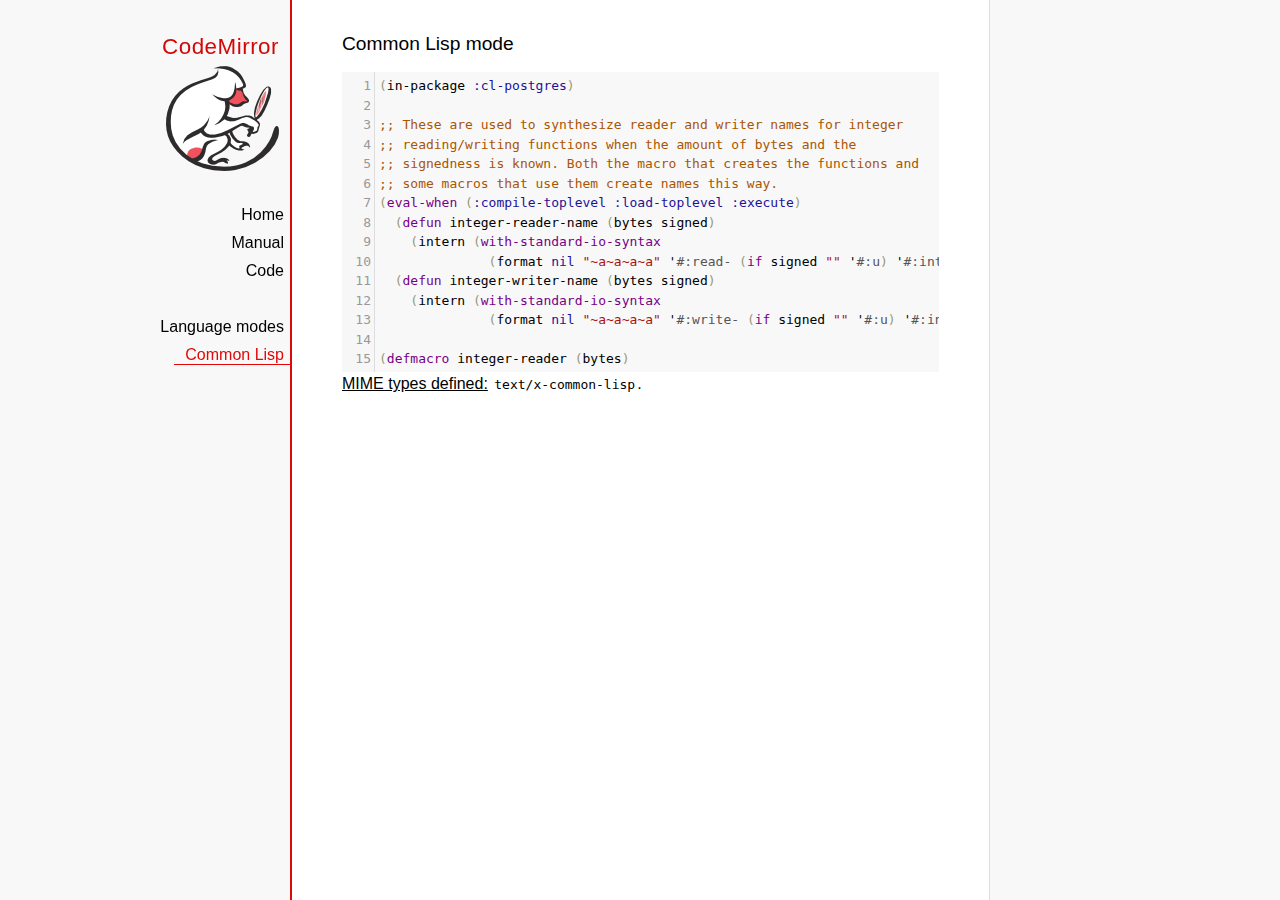
<file: blog/static/codemirror/mode/commonlisp/index.html>
<!doctype html>

<title>CodeMirror: Common Lisp mode</title>
<meta charset="utf-8"/>
<link rel=stylesheet href="../../doc/docs.css">

<link rel="stylesheet" href="../../lib/codemirror.css">
<script src="../../lib/codemirror.js"></script>
<script src="commonlisp.js"></script>
<style>.CodeMirror {background: #f8f8f8;}</style>
<div id=nav>
  <a href="http://codemirror.net"><h1>CodeMirror</h1><img id=logo src="../../doc/logo.png"></a>

  <ul>
    <li><a href="../../index.html">Home</a>
    <li><a href="../../doc/manual.html">Manual</a>
    <li><a href="https://github.com/codemirror/codemirror">Code</a>
  </ul>
  <ul>
    <li><a href="../index.html">Language modes</a>
    <li><a class=active href="#">Common Lisp</a>
  </ul>
</div>

<article>
<h2>Common Lisp mode</h2>
<form><textarea id="code" name="code">(in-package :cl-postgres)

;; These are used to synthesize reader and writer names for integer
;; reading/writing functions when the amount of bytes and the
;; signedness is known. Both the macro that creates the functions and
;; some macros that use them create names this way.
(eval-when (:compile-toplevel :load-toplevel :execute)
  (defun integer-reader-name (bytes signed)
    (intern (with-standard-io-syntax
              (format nil "~a~a~a~a" '#:read- (if signed "" '#:u) '#:int bytes))))
  (defun integer-writer-name (bytes signed)
    (intern (with-standard-io-syntax
              (format nil "~a~a~a~a" '#:write- (if signed "" '#:u) '#:int bytes)))))

(defmacro integer-reader (bytes)
  "Create a function to read integers from a binary stream."
  (let ((bits (* bytes 8)))
    (labels ((return-form (signed)
               (if signed
                   `(if (logbitp ,(1- bits) result)
                        (dpb result (byte ,(1- bits) 0) -1)
                        result)
                   `result))
             (generate-reader (signed)
               `(defun ,(integer-reader-name bytes signed) (socket)
                  (declare (type stream socket)
                           #.*optimize*)
                  ,(if (= bytes 1)
                       `(let ((result (the (unsigned-byte 8) (read-byte socket))))
                          (declare (type (unsigned-byte 8) result))
                          ,(return-form signed))
                       `(let ((result 0))
                          (declare (type (unsigned-byte ,bits) result))
                          ,@(loop :for byte :from (1- bytes) :downto 0
                                   :collect `(setf (ldb (byte 8 ,(* 8 byte)) result)
                                                   (the (unsigned-byte 8) (read-byte socket))))
                          ,(return-form signed))))))
      `(progn
;; This causes weird errors on SBCL in some circumstances. Disabled for now.
;;         (declaim (inline ,(integer-reader-name bytes t)
;;                          ,(integer-reader-name bytes nil)))
         (declaim (ftype (function (t) (signed-byte ,bits))
                         ,(integer-reader-name bytes t)))
         ,(generate-reader t)
         (declaim (ftype (function (t) (unsigned-byte ,bits))
                         ,(integer-reader-name bytes nil)))
         ,(generate-reader nil)))))

(defmacro integer-writer (bytes)
  "Create a function to write integers to a binary stream."
  (let ((bits (* 8 bytes)))
    `(progn
      (declaim (inline ,(integer-writer-name bytes t)
                       ,(integer-writer-name bytes nil)))
      (defun ,(integer-writer-name bytes nil) (socket value)
        (declare (type stream socket)
                 (type (unsigned-byte ,bits) value)
                 #.*optimize*)
        ,@(if (= bytes 1)
              `((write-byte value socket))
              (loop :for byte :from (1- bytes) :downto 0
                    :collect `(write-byte (ldb (byte 8 ,(* byte 8)) value)
                               socket)))
        (values))
      (defun ,(integer-writer-name bytes t) (socket value)
        (declare (type stream socket)
                 (type (signed-byte ,bits) value)
                 #.*optimize*)
        ,@(if (= bytes 1)
              `((write-byte (ldb (byte 8 0) value) socket))
              (loop :for byte :from (1- bytes) :downto 0
                    :collect `(write-byte (ldb (byte 8 ,(* byte 8)) value)
                               socket)))
        (values)))))

;; All the instances of the above that we need.

(integer-reader 1)
(integer-reader 2)
(integer-reader 4)
(integer-reader 8)

(integer-writer 1)
(integer-writer 2)
(integer-writer 4)

(defun write-bytes (socket bytes)
  "Write a byte-array to a stream."
  (declare (type stream socket)
           (type (simple-array (unsigned-byte 8)) bytes)
           #.*optimize*)
  (write-sequence bytes socket))

(defun write-str (socket string)
  "Write a null-terminated string to a stream \(encoding it when UTF-8
support is enabled.)."
  (declare (type stream socket)
           (type string string)
           #.*optimize*)
  (enc-write-string string socket)
  (write-uint1 socket 0))

(declaim (ftype (function (t unsigned-byte)
                          (simple-array (unsigned-byte 8) (*)))
                read-bytes))
(defun read-bytes (socket length)
  "Read a byte array of the given length from a stream."
  (declare (type stream socket)
           (type fixnum length)
           #.*optimize*)
  (let ((result (make-array length :element-type '(unsigned-byte 8))))
    (read-sequence result socket)
    result))

(declaim (ftype (function (t) string) read-str))
(defun read-str (socket)
  "Read a null-terminated string from a stream. Takes care of encoding
when UTF-8 support is enabled."
  (declare (type stream socket)
           #.*optimize*)
  (enc-read-string socket :null-terminated t))

(defun skip-bytes (socket length)
  "Skip a given number of bytes in a binary stream."
  (declare (type stream socket)
           (type (unsigned-byte 32) length)
           #.*optimize*)
  (dotimes (i length)
    (read-byte socket)))

(defun skip-str (socket)
  "Skip a null-terminated string."
  (declare (type stream socket)
           #.*optimize*)
  (loop :for char :of-type fixnum = (read-byte socket)
        :until (zerop char)))

(defun ensure-socket-is-closed (socket &amp;key abort)
  (when (open-stream-p socket)
    (handler-case
        (close socket :abort abort)
      (error (error)
        (warn "Ignoring the error which happened while trying to close PostgreSQL socket: ~A" error)))))
</textarea></form>
    <script>
      var editor = CodeMirror.fromTextArea(document.getElementById("code"), {lineNumbers: true});
    </script>

    <p><strong>MIME types defined:</strong> <code>text/x-common-lisp</code>.</p>

  </article>
</file>
<file: blog/static/codemirror/doc/docs.css>
@font-face {
  font-family: 'Source Sans Pro';
  font-style: normal;
  font-weight: 400;
  src: local('Source Sans Pro'), local('SourceSansPro-Regular'), url(//themes.googleusercontent.com/static/fonts/sourcesanspro/v5/ODelI1aHBYDBqgeIAH2zlBM0YzuT7MdOe03otPbuUS0.woff) format('woff');
}

body, html { margin: 0; padding: 0; height: 100%; }
section, article { display: block; padding: 0; }

body {
  background: #f8f8f8;
  font-family: 'Source Sans Pro', Helvetica, Arial, sans-serif;
  line-height: 1.5;
}

p { margin-top: 0; }

h2, h3, h1 {
  font-weight: normal;
  margin-bottom: .7em;
}
h1 { font-size: 140%; }
h2 { font-size: 120%; }
h3 { font-size: 110%; }
article > h2:first-child, section:first-child > h2 { margin-top: 0; }

#nav h1 {
  margin-right: 12px;
  margin-top: 0;
  margin-bottom: 2px;
  color: #d30707;
  letter-spacing: .5px;
}

a, a:visited, a:link, .quasilink {
  color: #A21313;
  text-decoration: none;
}

em {
  padding-right: 2px;
}

.quasilink {
  cursor: pointer;
}

article {
  max-width: 700px;
  margin: 0 0 0 160px;
  border-left: 2px solid #E30808;
  border-right: 1px solid #ddd;
  padding: 30px 50px 100px 50px;
  background: white;
  z-index: 2;
  position: relative;
  min-height: 100%;
  box-sizing: border-box;
  -moz-box-sizing: border-box;
}

#nav {
  position: fixed;
  padding-top: 30px;
  max-height: 100%;
  box-sizing: -moz-border-box;
  box-sizing: border-box;
  overflow-y: auto;
  left: 0; right: none;
  width: 160px;
  text-align: right;
  z-index: 1;
}

@media screen and (min-width: 1000px) {
  article {
    margin: 0 auto;
  }
  #nav {
    right: 50%;
    width: auto;
    border-right: 349px solid transparent;
  }
}

#nav ul {
  display: block;
  margin: 0; padding: 0;
  margin-bottom: 32px;
}

#nav li {
  display: block;
  margin-bottom: 4px;
}

#nav li ul {
  font-size: 80%;
  margin-bottom: 0;
  display: none;
}

#nav li.active ul {
  display: block;
}

#nav li li a {
  padding-right: 20px;
  display: inline-block;
}

#nav ul a {
  color: black;
  padding: 0 7px 1px 11px;
}

#nav ul a.active, #nav ul a:hover {
  border-bottom: 1px solid #E30808;
  margin-bottom: -1px;
  color: #E30808;
}

#logo {
  border: 0;
  margin-right: 12px;
  margin-bottom: 25px;
}

section {
  border-top: 1px solid #E30808;
  margin: 1.5em 0;
}

section.first {
  border: none;
  margin-top: 0;
}

#demo {
  position: relative;
}

#demolist {
  position: absolute;
  right: 5px;
  top: 5px;
  z-index: 25;
}

.yinyang {
  position: absolute;
  top: -10px;
  left: 0; right: 0;
  margin: auto;
  display: block;
  height: 120px;
}

.actions {
  margin: 1em 0 0;
  min-height: 100px;
  position: relative;
}

.actionspicture {
  pointer-events: none;
  position: absolute;
  height: 100px;
  top: 0; left: 0; right: 0;
}

.actionlink {
  pointer-events: auto;
  font-family: arial;
  font-size: 80%;
  font-weight: bold;
  position: absolute;
  top: 0; bottom: 0;
  line-height: 1;
  height: 1em;
  margin: auto;
}

.actionlink.download {
  color: white;
  right: 50%;
  margin-right: 13px;
  text-shadow: -1px 1px 3px #b00, -1px -1px 3px #b00, 1px 0px 3px #b00;
}

.actionlink.fund {
  color: #b00;
  left: 50%;
  margin-left: 15px;
}

.actionlink:hover {
  text-decoration: underline;
}

.actionlink a {
  color: inherit;
}

.actionsleft {
  float: left;
}

.actionsright {
  float: right;
  text-align: right;
}

@media screen and (max-width: 800px) {
  .actions {
    padding-top: 120px;
  }
  .actionsleft, .actionsright {
    float: none;
    text-align: left;
    margin-bottom: 1em;
  }
}

th {
  text-decoration: underline;
  font-weight: normal;
  text-align: left;
}

#features ul {
  list-style: none;
  margin: 0 0 1em;
  padding: 0 0 0 1.2em;
}

#features li:before {
  content: "-";
  width: 1em;
  display: inline-block;
  padding: 0;
  margin: 0;
  margin-left: -1em;
}

.rel {
  margin-bottom: 0;
}
.rel-note {
  margin-top: 0;
  color: #555;
}

pre {
  padding-left: 15px;
  border-left: 2px solid #ddd;
}

code {
  padding: 0 2px;
}

strong {
  text-decoration: underline;
  font-weight: normal;
}

.field {
  border: 1px solid #A21313;
}
</file>
<file: blog/static/codemirror/lib/codemirror.css>
/* BASICS */

.CodeMirror {
  /* Set height, width, borders, and global font properties here */
  font-family: monospace;
  height: 300px;
  color: black;
}

/* PADDING */

.CodeMirror-lines {
  padding: 4px 0; /* Vertical padding around content */
}
.CodeMirror pre {
  padding: 0 4px; /* Horizontal padding of content */
}

.CodeMirror-scrollbar-filler, .CodeMirror-gutter-filler {
  background-color: white; /* The little square between H and V scrollbars */
}

/* GUTTER */

.CodeMirror-gutters {
  border-right: 1px solid #ddd;
  background-color: #f7f7f7;
  white-space: nowrap;
}
.CodeMirror-linenumbers {}
.CodeMirror-linenumber {
  padding: 0 3px 0 5px;
  min-width: 20px;
  text-align: right;
  color: #999;
  white-space: nowrap;
}

.CodeMirror-guttermarker { color: black; }
.CodeMirror-guttermarker-subtle { color: #999; }

/* CURSOR */

.CodeMirror-cursor {
  border-left: 1px solid black;
  border-right: none;
  width: 0;
}
/* Shown when moving in bi-directional text */
.CodeMirror div.CodeMirror-secondarycursor {
  border-left: 1px solid silver;
}
.cm-fat-cursor .CodeMirror-cursor {
  width: auto;
  border: 0 !important;
  background: #7e7;
}
.cm-fat-cursor div.CodeMirror-cursors {
  z-index: 1;
}

.cm-animate-fat-cursor {
  width: auto;
  border: 0;
  -webkit-animation: blink 1.06s steps(1) infinite;
  -moz-animation: blink 1.06s steps(1) infinite;
  animation: blink 1.06s steps(1) infinite;
  background-color: #7e7;
}
@-moz-keyframes blink {
  0% {}
  50% { background-color: transparent; }
  100% {}
}
@-webkit-keyframes blink {
  0% {}
  50% { background-color: transparent; }
  100% {}
}
@keyframes blink {
  0% {}
  50% { background-color: transparent; }
  100% {}
}

/* Can style cursor different in overwrite (non-insert) mode */
.CodeMirror-overwrite .CodeMirror-cursor {}

.cm-tab { display: inline-block; text-decoration: inherit; }

.CodeMirror-rulers {
  position: absolute;
  left: 0; right: 0; top: -50px; bottom: -20px;
  overflow: hidden;
}
.CodeMirror-ruler {
  border-left: 1px solid #ccc;
  top: 0; bottom: 0;
  position: absolute;
}

/* DEFAULT THEME */

.cm-s-default .cm-header {color: blue;}
.cm-s-default .cm-quote {color: #090;}
.cm-negative {color: #d44;}
.cm-positive {color: #292;}
.cm-header, .cm-strong {font-weight: bold;}
.cm-em {font-style: italic;}
.cm-link {text-decoration: underline;}
.cm-strikethrough {text-decoration: line-through;}

.cm-s-default .cm-keyword {color: #708;}
.cm-s-default .cm-atom {color: #219;}
.cm-s-default .cm-number {color: #164;}
.cm-s-default .cm-def {color: #00f;}
.cm-s-default .cm-variable,
.cm-s-default .cm-punctuation,
.cm-s-default .cm-property,
.cm-s-default .cm-operator {}
.cm-s-default .cm-variable-2 {color: #05a;}
.cm-s-default .cm-variable-3 {color: #085;}
.cm-s-default .cm-comment {color: #a50;}
.cm-s-default .cm-string {color: #a11;}
.cm-s-default .cm-string-2 {color: #f50;}
.cm-s-default .cm-meta {color: #555;}
.cm-s-default .cm-qualifier {color: #555;}
.cm-s-default .cm-builtin {color: #30a;}
.cm-s-default .cm-bracket {color: #997;}
.cm-s-default .cm-tag {color: #170;}
.cm-s-default .cm-attribute {color: #00c;}
.cm-s-default .cm-hr {color: #999;}
.cm-s-default .cm-link {color: #00c;}

.cm-s-default .cm-error {color: #f00;}
.cm-invalidchar {color: #f00;}

.CodeMirror-composing { border-bottom: 2px solid; }

/* Default styles for common addons */

div.CodeMirror span.CodeMirror-matchingbracket {color: #0f0;}
div.CodeMirror span.CodeMirror-nonmatchingbracket {color: #f22;}
.CodeMirror-matchingtag { background: rgba(255, 150, 0, .3); }
.CodeMirror-activeline-background {background: #e8f2ff;}

/* STOP */

/* The rest of this file contains styles related to the mechanics of
   the editor. You probably shouldn't touch them. */

.CodeMirror {
  position: relative;
  overflow: hidden;
  background: white;
}

.CodeMirror-scroll {
  overflow: scroll !important; /* Things will break if this is overridden */
  /* 30px is the magic margin used to hide the element's real scrollbars */
  /* See overflow: hidden in .CodeMirror */
  margin-bottom: -30px; margin-right: -30px;
  padding-bottom: 30px;
  height: 100%;
  outline: none; /* Prevent dragging from highlighting the element */
  position: relative;
}
.CodeMirror-sizer {
  position: relative;
  border-right: 30px solid transparent;
}

/* The fake, visible scrollbars. Used to force redraw during scrolling
   before actual scrolling happens, thus preventing shaking and
   flickering artifacts. */
.CodeMirror-vscrollbar, .CodeMirror-hscrollbar, .CodeMirror-scrollbar-filler, .CodeMirror-gutter-filler {
  position: absolute;
  z-index: 6;
  display: none;
}
.CodeMirror-vscrollbar {
  right: 0; top: 0;
  overflow-x: hidden;
  overflow-y: scroll;
}
.CodeMirror-hscrollbar {
  bottom: 0; left: 0;
  overflow-y: hidden;
  overflow-x: scroll;
}
.CodeMirror-scrollbar-filler {
  right: 0; bottom: 0;
}
.CodeMirror-gutter-filler {
  left: 0; bottom: 0;
}

.CodeMirror-gutters {
  position: absolute; left: 0; top: 0;
  min-height: 100%;
  z-index: 3;
}
.CodeMirror-gutter {
  white-space: normal;
  height: 100%;
  display: inline-block;
  vertical-align: top;
  margin-bottom: -30px;
}
.CodeMirror-gutter-wrapper {
  position: absolute;
  z-index: 4;
  background: none !important;
  border: none !important;
}
.CodeMirror-gutter-background {
  position: absolute;
  top: 0; bottom: 0;
  z-index: 4;
}
.CodeMirror-gutter-elt {
  position: absolute;
  cursor: default;
  z-index: 4;
}
.CodeMirror-gutter-wrapper ::selection { background-color: transparent }
.CodeMirror-gutter-wrapper ::-moz-selection { background-color: transparent }

.CodeMirror-lines {
  cursor: text;
  min-height: 1px; /* prevents collapsing before first draw */
}
.CodeMirror pre {
  /* Reset some styles that the rest of the page might have set */
  -moz-border-radius: 0; -webkit-border-radius: 0; border-radius: 0;
  border-width: 0;
  background: transparent;
  font-family: inherit;
  font-size: inherit;
  margin: 0;
  white-space: pre;
  word-wrap: normal;
  line-height: inherit;
  color: inherit;
  z-index: 2;
  position: relative;
  overflow: visible;
  -webkit-tap-highlight-color: transparent;
  -webkit-font-variant-ligatures: contextual;
  font-variant-ligatures: contextual;
}
.CodeMirror-wrap pre {
  word-wrap: break-word;
  white-space: pre-wrap;
  word-break: normal;
}

.CodeMirror-linebackground {
  position: absolute;
  left: 0; right: 0; top: 0; bottom: 0;
  z-index: 0;
}

.CodeMirror-linewidget {
  position: relative;
  z-index: 2;
  overflow: auto;
}

.CodeMirror-widget {}

.CodeMirror-rtl pre { direction: rtl; }

.CodeMirror-code {
  outline: none;
}

/* Force content-box sizing for the elements where we expect it */
.CodeMirror-scroll,
.CodeMirror-sizer,
.CodeMirror-gutter,
.CodeMirror-gutters,
.CodeMirror-linenumber {
  -moz-box-sizing: content-box;
  box-sizing: content-box;
}

.CodeMirror-measure {
  position: absolute;
  width: 100%;
  height: 0;
  overflow: hidden;
  visibility: hidden;
}

.CodeMirror-cursor {
  position: absolute;
  pointer-events: none;
}
.CodeMirror-measure pre { position: static; }

div.CodeMirror-cursors {
  visibility: hidden;
  position: relative;
  z-index: 3;
}
div.CodeMirror-dragcursors {
  visibility: visible;
}

.CodeMirror-focused div.CodeMirror-cursors {
  visibility: visible;
}

.CodeMirror-selected { background: #d9d9d9; }
.CodeMirror-focused .CodeMirror-selected { background: #d7d4f0; }
.CodeMirror-crosshair { cursor: crosshair; }
.CodeMirror-line::selection, .CodeMirror-line > span::selection, .CodeMirror-line > span > span::selection { background: #d7d4f0; }
.CodeMirror-line::-moz-selection, .CodeMirror-line > span::-moz-selection, .CodeMirror-line > span > span::-moz-selection { background: #d7d4f0; }

.cm-searching {
  background: #ffa;
  background: rgba(255, 255, 0, .4);
}

/* Used to force a border model for a node */
.cm-force-border { padding-right: .1px; }

@media print {
  /* Hide the cursor when printing */
  .CodeMirror div.CodeMirror-cursors {
    visibility: hidden;
  }
}

/* See issue #2901 */
.cm-tab-wrap-hack:after { content: ''; }

/* Help users use markselection to safely style text background */
span.CodeMirror-selectedtext { background: none; }
</file>
<file: blog/static/codemirror/test/mode_test.css>
.mt-output .mt-token {
  border: 1px solid #ddd;
  white-space: pre;
  font-family: "Consolas", monospace;
  text-align: center;
}

.mt-output .mt-style {
  font-size: x-small;
}

.mt-output .mt-state {
  font-size: x-small;
  vertical-align: top;
}

.mt-output .mt-state-row {
  display: none;
}

.mt-state-unhide .mt-output .mt-state-row {
  display: table-row;
}
</file>
<file: blog/static/codemirror/addon/hint/show-hint.css>
.CodeMirror-hints {
  position: absolute;
  z-index: 10;
  overflow: hidden;
  list-style: none;

  margin: 0;
  padding: 2px;

  -webkit-box-shadow: 2px 3px 5px rgba(0,0,0,.2);
  -moz-box-shadow: 2px 3px 5px rgba(0,0,0,.2);
  box-shadow: 2px 3px 5px rgba(0,0,0,.2);
  border-radius: 3px;
  border: 1px solid silver;

  background: white;
  font-size: 90%;
  font-family: monospace;

  max-height: 20em;
  overflow-y: auto;
}

.CodeMirror-hint {
  margin: 0;
  padding: 0 4px;
  border-radius: 2px;
  white-space: pre;
  color: black;
  cursor: pointer;
}

li.CodeMirror-hint-active {
  background: #08f;
  color: white;
}
</file>
<file: blog/static/codemirror/theme/neat.css>
.cm-s-neat span.cm-comment { color: #a86; }
.cm-s-neat span.cm-keyword { line-height: 1em; font-weight: bold; color: blue; }
.cm-s-neat span.cm-string { color: #a22; }
.cm-s-neat span.cm-builtin { line-height: 1em; font-weight: bold; color: #077; }
.cm-s-neat span.cm-special { line-height: 1em; font-weight: bold; color: #0aa; }
.cm-s-neat span.cm-variable { color: black; }
.cm-s-neat span.cm-number, .cm-s-neat span.cm-atom { color: #3a3; }
.cm-s-neat span.cm-meta { color: #555; }
.cm-s-neat span.cm-link { color: #3a3; }

.cm-s-neat .CodeMirror-activeline-background { background: #e8f2ff; }
.cm-s-neat .CodeMirror-matchingbracket { outline:1px solid grey; color:black !important; }
</file>
<file: blog/static/codemirror/theme/elegant.css>
.cm-s-elegant span.cm-number, .cm-s-elegant span.cm-string, .cm-s-elegant span.cm-atom { color: #762; }
.cm-s-elegant span.cm-comment { color: #262; font-style: italic; line-height: 1em; }
.cm-s-elegant span.cm-meta { color: #555; font-style: italic; line-height: 1em; }
.cm-s-elegant span.cm-variable { color: black; }
.cm-s-elegant span.cm-variable-2 { color: #b11; }
.cm-s-elegant span.cm-qualifier { color: #555; }
.cm-s-elegant span.cm-keyword { color: #730; }
.cm-s-elegant span.cm-builtin { color: #30a; }
.cm-s-elegant span.cm-link { color: #762; }
.cm-s-elegant span.cm-error { background-color: #fdd; }

.cm-s-elegant .CodeMirror-activeline-background { background: #e8f2ff; }
.cm-s-elegant .CodeMirror-matchingbracket { outline:1px solid grey; color:black !important; }
</file>
<file: blog/static/codemirror/theme/erlang-dark.css>
.cm-s-erlang-dark.CodeMirror { background: #002240; color: white; }
.cm-s-erlang-dark div.CodeMirror-selected { background: #b36539; }
.cm-s-erlang-dark .CodeMirror-line::selection, .cm-s-erlang-dark .CodeMirror-line > span::selection, .cm-s-erlang-dark .CodeMirror-line > span > span::selection { background: rgba(179, 101, 57, .99); }
.cm-s-erlang-dark .CodeMirror-line::-moz-selection, .cm-s-erlang-dark .CodeMirror-line > span::-moz-selection, .cm-s-erlang-dark .CodeMirror-line > span > span::-moz-selection { background: rgba(179, 101, 57, .99); }
.cm-s-erlang-dark .CodeMirror-gutters { background: #002240; border-right: 1px solid #aaa; }
.cm-s-erlang-dark .CodeMirror-guttermarker { color: white; }
.cm-s-erlang-dark .CodeMirror-guttermarker-subtle { color: #d0d0d0; }
.cm-s-erlang-dark .CodeMirror-linenumber { color: #d0d0d0; }
.cm-s-erlang-dark .CodeMirror-cursor { border-left: 1px solid white; }

.cm-s-erlang-dark span.cm-quote      { color: #ccc; }
.cm-s-erlang-dark span.cm-atom       { color: #f133f1; }
.cm-s-erlang-dark span.cm-attribute  { color: #ff80e1; }
.cm-s-erlang-dark span.cm-bracket    { color: #ff9d00; }
.cm-s-erlang-dark span.cm-builtin    { color: #eaa; }
.cm-s-erlang-dark span.cm-comment    { color: #77f; }
.cm-s-erlang-dark span.cm-def        { color: #e7a; }
.cm-s-erlang-dark span.cm-keyword    { color: #ffee80; }
.cm-s-erlang-dark span.cm-meta       { color: #50fefe; }
.cm-s-erlang-dark span.cm-number     { color: #ffd0d0; }
.cm-s-erlang-dark span.cm-operator   { color: #d55; }
.cm-s-erlang-dark span.cm-property   { color: #ccc; }
.cm-s-erlang-dark span.cm-qualifier  { color: #ccc; }
.cm-s-erlang-dark span.cm-special    { color: #ffbbbb; }
.cm-s-erlang-dark span.cm-string     { color: #3ad900; }
.cm-s-erlang-dark span.cm-string-2   { color: #ccc; }
.cm-s-erlang-dark span.cm-tag        { color: #9effff; }
.cm-s-erlang-dark span.cm-variable   { color: #50fe50; }
.cm-s-erlang-dark span.cm-variable-2 { color: #e0e; }
.cm-s-erlang-dark span.cm-variable-3 { color: #ccc; }
.cm-s-erlang-dark span.cm-error      { color: #9d1e15; }

.cm-s-erlang-dark .CodeMirror-activeline-background { background: #013461; }
.cm-s-erlang-dark .CodeMirror-matchingbracket { outline:1px solid grey; color:white !important; }
</file>
<file: blog/static/codemirror/theme/night.css>
/* Loosely based on the Midnight Textmate theme */

.cm-s-night.CodeMirror { background: #0a001f; color: #f8f8f8; }
.cm-s-night div.CodeMirror-selected { background: #447; }
.cm-s-night .CodeMirror-line::selection, .cm-s-night .CodeMirror-line > span::selection, .cm-s-night .CodeMirror-line > span > span::selection { background: rgba(68, 68, 119, .99); }
.cm-s-night .CodeMirror-line::-moz-selection, .cm-s-night .CodeMirror-line > span::-moz-selection, .cm-s-night .CodeMirror-line > span > span::-moz-selection { background: rgba(68, 68, 119, .99); }
.cm-s-night .CodeMirror-gutters { background: #0a001f; border-right: 1px solid #aaa; }
.cm-s-night .CodeMirror-guttermarker { color: white; }
.cm-s-night .CodeMirror-guttermarker-subtle { color: #bbb; }
.cm-s-night .CodeMirror-linenumber { color: #f8f8f8; }
.cm-s-night .CodeMirror-cursor { border-left: 1px solid white; }

.cm-s-night span.cm-comment { color: #8900d1; }
.cm-s-night span.cm-atom { color: #845dc4; }
.cm-s-night span.cm-number, .cm-s-night span.cm-attribute { color: #ffd500; }
.cm-s-night span.cm-keyword { color: #599eff; }
.cm-s-night span.cm-string { color: #37f14a; }
.cm-s-night span.cm-meta { color: #7678e2; }
.cm-s-night span.cm-variable-2, .cm-s-night span.cm-tag { color: #99b2ff; }
.cm-s-night span.cm-variable-3, .cm-s-night span.cm-def { color: white; }
.cm-s-night span.cm-bracket { color: #8da6ce; }
.cm-s-night span.cm-builtin, .cm-s-night span.cm-special { color: #ff9e59; }
.cm-s-night span.cm-link { color: #845dc4; }
.cm-s-night span.cm-error { color: #9d1e15; }

.cm-s-night .CodeMirror-activeline-background { background: #1C005A; }
.cm-s-night .CodeMirror-matchingbracket { outline:1px solid grey; color:white !important; }
</file>
<file: blog/static/codemirror/theme/monokai.css>
/* Based on Sublime Text's Monokai theme */

.cm-s-monokai.CodeMirror { background: #272822; color: #f8f8f2; }
.cm-s-monokai div.CodeMirror-selected { background: #49483E; }
.cm-s-monokai .CodeMirror-line::selection, .cm-s-monokai .CodeMirror-line > span::selection, .cm-s-monokai .CodeMirror-line > span > span::selection { background: rgba(73, 72, 62, .99); }
.cm-s-monokai .CodeMirror-line::-moz-selection, .cm-s-monokai .CodeMirror-line > span::-moz-selection, .cm-s-monokai .CodeMirror-line > span > span::-moz-selection { background: rgba(73, 72, 62, .99); }
.cm-s-monokai .CodeMirror-gutters { background: #272822; border-right: 0px; }
.cm-s-monokai .CodeMirror-guttermarker { color: white; }
.cm-s-monokai .CodeMirror-guttermarker-subtle { color: #d0d0d0; }
.cm-s-monokai .CodeMirror-linenumber { color: #d0d0d0; }
.cm-s-monokai .CodeMirror-cursor { border-left: 1px solid #f8f8f0; }

.cm-s-monokai span.cm-comment { color: #75715e; }
.cm-s-monokai span.cm-atom { color: #ae81ff; }
.cm-s-monokai span.cm-number { color: #ae81ff; }

.cm-s-monokai span.cm-property, .cm-s-monokai span.cm-attribute { color: #a6e22e; }
.cm-s-monokai span.cm-keyword { color: #f92672; }
.cm-s-monokai span.cm-builtin { color: #66d9ef; }
.cm-s-monokai span.cm-string { color: #e6db74; }

.cm-s-monokai span.cm-variable { color: #f8f8f2; }
.cm-s-monokai span.cm-variable-2 { color: #9effff; }
.cm-s-monokai span.cm-variable-3 { color: #66d9ef; }
.cm-s-monokai span.cm-def { color: #fd971f; }
.cm-s-monokai span.cm-bracket { color: #f8f8f2; }
.cm-s-monokai span.cm-tag { color: #f92672; }
.cm-s-monokai span.cm-header { color: #ae81ff; }
.cm-s-monokai span.cm-link { color: #ae81ff; }
.cm-s-monokai span.cm-error { background: #f92672; color: #f8f8f0; }

.cm-s-monokai .CodeMirror-activeline-background { background: #373831; }
.cm-s-monokai .CodeMirror-matchingbracket {
  text-decoration: underline;
  color: white !important;
}
</file>
<file: blog/static/codemirror/theme/cobalt.css>
.cm-s-cobalt.CodeMirror { background: #002240; color: white; }
.cm-s-cobalt div.CodeMirror-selected { background: #b36539; }
.cm-s-cobalt .CodeMirror-line::selection, .cm-s-cobalt .CodeMirror-line > span::selection, .cm-s-cobalt .CodeMirror-line > span > span::selection { background: rgba(179, 101, 57, .99); }
.cm-s-cobalt .CodeMirror-line::-moz-selection, .cm-s-cobalt .CodeMirror-line > span::-moz-selection, .cm-s-cobalt .CodeMirror-line > span > span::-moz-selection { background: rgba(179, 101, 57, .99); }
.cm-s-cobalt .CodeMirror-gutters { background: #002240; border-right: 1px solid #aaa; }
.cm-s-cobalt .CodeMirror-guttermarker { color: #ffee80; }
.cm-s-cobalt .CodeMirror-guttermarker-subtle { color: #d0d0d0; }
.cm-s-cobalt .CodeMirror-linenumber { color: #d0d0d0; }
.cm-s-cobalt .CodeMirror-cursor { border-left: 1px solid white; }

.cm-s-cobalt span.cm-comment { color: #08f; }
.cm-s-cobalt span.cm-atom { color: #845dc4; }
.cm-s-cobalt span.cm-number, .cm-s-cobalt span.cm-attribute { color: #ff80e1; }
.cm-s-cobalt span.cm-keyword { color: #ffee80; }
.cm-s-cobalt span.cm-string { color: #3ad900; }
.cm-s-cobalt span.cm-meta { color: #ff9d00; }
.cm-s-cobalt span.cm-variable-2, .cm-s-cobalt span.cm-tag { color: #9effff; }
.cm-s-cobalt span.cm-variable-3, .cm-s-cobalt span.cm-def { color: white; }
.cm-s-cobalt span.cm-bracket { color: #d8d8d8; }
.cm-s-cobalt span.cm-builtin, .cm-s-cobalt span.cm-special { color: #ff9e59; }
.cm-s-cobalt span.cm-link { color: #845dc4; }
.cm-s-cobalt span.cm-error { color: #9d1e15; }

.cm-s-cobalt .CodeMirror-activeline-background { background: #002D57; }
.cm-s-cobalt .CodeMirror-matchingbracket { outline:1px solid grey;color:white !important; }
</file>
<file: blog/static/codemirror/theme/eclipse.css>
.cm-s-eclipse span.cm-meta { color: #FF1717; }
.cm-s-eclipse span.cm-keyword { line-height: 1em; font-weight: bold; color: #7F0055; }
.cm-s-eclipse span.cm-atom { color: #219; }
.cm-s-eclipse span.cm-number { color: #164; }
.cm-s-eclipse span.cm-def { color: #00f; }
.cm-s-eclipse span.cm-variable { color: black; }
.cm-s-eclipse span.cm-variable-2 { color: #0000C0; }
.cm-s-eclipse span.cm-variable-3 { color: #0000C0; }
.cm-s-eclipse span.cm-property { color: black; }
.cm-s-eclipse span.cm-operator { color: black; }
.cm-s-eclipse span.cm-comment { color: #3F7F5F; }
.cm-s-eclipse span.cm-string { color: #2A00FF; }
.cm-s-eclipse span.cm-string-2 { color: #f50; }
.cm-s-eclipse span.cm-qualifier { color: #555; }
.cm-s-eclipse span.cm-builtin { color: #30a; }
.cm-s-eclipse span.cm-bracket { color: #cc7; }
.cm-s-eclipse span.cm-tag { color: #170; }
.cm-s-eclipse span.cm-attribute { color: #00c; }
.cm-s-eclipse span.cm-link { color: #219; }
.cm-s-eclipse span.cm-error { color: #f00; }

.cm-s-eclipse .CodeMirror-activeline-background { background: #e8f2ff; }
.cm-s-eclipse .CodeMirror-matchingbracket { outline:1px solid grey; color:black !important; }
</file>
<file: blog/static/codemirror/theme/rubyblue.css>
.cm-s-rubyblue.CodeMirror { background: #112435; color: white; }
.cm-s-rubyblue div.CodeMirror-selected { background: #38566F; }
.cm-s-rubyblue .CodeMirror-line::selection, .cm-s-rubyblue .CodeMirror-line > span::selection, .cm-s-rubyblue .CodeMirror-line > span > span::selection { background: rgba(56, 86, 111, 0.99); }
.cm-s-rubyblue .CodeMirror-line::-moz-selection, .cm-s-rubyblue .CodeMirror-line > span::-moz-selection, .cm-s-rubyblue .CodeMirror-line > span > span::-moz-selection { background: rgba(56, 86, 111, 0.99); }
.cm-s-rubyblue .CodeMirror-gutters { background: #1F4661; border-right: 7px solid #3E7087; }
.cm-s-rubyblue .CodeMirror-guttermarker { color: white; }
.cm-s-rubyblue .CodeMirror-guttermarker-subtle { color: #3E7087; }
.cm-s-rubyblue .CodeMirror-linenumber { color: white; }
.cm-s-rubyblue .CodeMirror-cursor { border-left: 1px solid white; }

.cm-s-rubyblue span.cm-comment { color: #999; font-style:italic; line-height: 1em; }
.cm-s-rubyblue span.cm-atom { color: #F4C20B; }
.cm-s-rubyblue span.cm-number, .cm-s-rubyblue span.cm-attribute { color: #82C6E0; }
.cm-s-rubyblue span.cm-keyword { color: #F0F; }
.cm-s-rubyblue span.cm-string { color: #F08047; }
.cm-s-rubyblue span.cm-meta { color: #F0F; }
.cm-s-rubyblue span.cm-variable-2, .cm-s-rubyblue span.cm-tag { color: #7BD827; }
.cm-s-rubyblue span.cm-variable-3, .cm-s-rubyblue span.cm-def { color: white; }
.cm-s-rubyblue span.cm-bracket { color: #F0F; }
.cm-s-rubyblue span.cm-link { color: #F4C20B; }
.cm-s-rubyblue span.CodeMirror-matchingbracket { color:#F0F !important; }
.cm-s-rubyblue span.cm-builtin, .cm-s-rubyblue span.cm-special { color: #FF9D00; }
.cm-s-rubyblue span.cm-error { color: #AF2018; }

.cm-s-rubyblue .CodeMirror-activeline-background { background: #173047; }
</file>
<file: blog/static/codemirror/theme/lesser-dark.css>
/*
http://lesscss.org/ dark theme
Ported to CodeMirror by Peter Kroon
*/
.cm-s-lesser-dark {
  line-height: 1.3em;
}
.cm-s-lesser-dark.CodeMirror { background: #262626; color: #EBEFE7; text-shadow: 0 -1px 1px #262626; }
.cm-s-lesser-dark div.CodeMirror-selected { background: #45443B; } /* 33322B*/
.cm-s-lesser-dark .CodeMirror-line::selection, .cm-s-lesser-dark .CodeMirror-line > span::selection, .cm-s-lesser-dark .CodeMirror-line > span > span::selection { background: rgba(69, 68, 59, .99); }
.cm-s-lesser-dark .CodeMirror-line::-moz-selection, .cm-s-lesser-dark .CodeMirror-line > span::-moz-selection, .cm-s-lesser-dark .CodeMirror-line > span > span::-moz-selection { background: rgba(69, 68, 59, .99); }
.cm-s-lesser-dark .CodeMirror-cursor { border-left: 1px solid white; }
.cm-s-lesser-dark pre { padding: 0 8px; }/*editable code holder*/

.cm-s-lesser-dark.CodeMirror span.CodeMirror-matchingbracket { color: #7EFC7E; }/*65FC65*/

.cm-s-lesser-dark .CodeMirror-gutters { background: #262626; border-right:1px solid #aaa; }
.cm-s-lesser-dark .CodeMirror-guttermarker { color: #599eff; }
.cm-s-lesser-dark .CodeMirror-guttermarker-subtle { color: #777; }
.cm-s-lesser-dark .CodeMirror-linenumber { color: #777; }

.cm-s-lesser-dark span.cm-header { color: #a0a; }
.cm-s-lesser-dark span.cm-quote { color: #090; }
.cm-s-lesser-dark span.cm-keyword { color: #599eff; }
.cm-s-lesser-dark span.cm-atom { color: #C2B470; }
.cm-s-lesser-dark span.cm-number { color: #B35E4D; }
.cm-s-lesser-dark span.cm-def { color: white; }
.cm-s-lesser-dark span.cm-variable { color:#D9BF8C; }
.cm-s-lesser-dark span.cm-variable-2 { color: #669199; }
.cm-s-lesser-dark span.cm-variable-3 { color: white; }
.cm-s-lesser-dark span.cm-property { color: #92A75C; }
.cm-s-lesser-dark span.cm-operator { color: #92A75C; }
.cm-s-lesser-dark span.cm-comment { color: #666; }
.cm-s-lesser-dark span.cm-string { color: #BCD279; }
.cm-s-lesser-dark span.cm-string-2 { color: #f50; }
.cm-s-lesser-dark span.cm-meta { color: #738C73; }
.cm-s-lesser-dark span.cm-qualifier { color: #555; }
.cm-s-lesser-dark span.cm-builtin { color: #ff9e59; }
.cm-s-lesser-dark span.cm-bracket { color: #EBEFE7; }
.cm-s-lesser-dark span.cm-tag { color: #669199; }
.cm-s-lesser-dark span.cm-attribute { color: #00c; }
.cm-s-lesser-dark span.cm-hr { color: #999; }
.cm-s-lesser-dark span.cm-link { color: #00c; }
.cm-s-lesser-dark span.cm-error { color: #9d1e15; }

.cm-s-lesser-dark .CodeMirror-activeline-background { background: #3C3A3A; }
.cm-s-lesser-dark .CodeMirror-matchingbracket { outline:1px solid grey; color:white !important; }
</file>
<file: blog/static/codemirror/theme/xq-dark.css>
/*
Copyright (C) 2011 by MarkLogic Corporation
Author: Mike Brevoort <mike@brevoort.com>

Permission is hereby granted, free of charge, to any person obtaining a copy
of this software and associated documentation files (the "Software"), to deal
in the Software without restriction, including without limitation the rights
to use, copy, modify, merge, publish, distribute, sublicense, and/or sell
copies of the Software, and to permit persons to whom the Software is
furnished to do so, subject to the following conditions:

The above copyright notice and this permission notice shall be included in
all copies or substantial portions of the Software.

THE SOFTWARE IS PROVIDED "AS IS", WITHOUT WARRANTY OF ANY KIND, EXPRESS OR
IMPLIED, INCLUDING BUT NOT LIMITED TO THE WARRANTIES OF MERCHANTABILITY,
FITNESS FOR A PARTICULAR PURPOSE AND NONINFRINGEMENT. IN NO EVENT SHALL THE
AUTHORS OR COPYRIGHT HOLDERS BE LIABLE FOR ANY CLAIM, DAMAGES OR OTHER
LIABILITY, WHETHER IN AN ACTION OF CONTRACT, TORT OR OTHERWISE, ARISING FROM,
OUT OF OR IN CONNECTION WITH THE SOFTWARE OR THE USE OR OTHER DEALINGS IN
THE SOFTWARE.
*/
.cm-s-xq-dark.CodeMirror { background: #0a001f; color: #f8f8f8; }
.cm-s-xq-dark div.CodeMirror-selected { background: #27007A; }
.cm-s-xq-dark .CodeMirror-line::selection, .cm-s-xq-dark .CodeMirror-line > span::selection, .cm-s-xq-dark .CodeMirror-line > span > span::selection { background: rgba(39, 0, 122, 0.99); }
.cm-s-xq-dark .CodeMirror-line::-moz-selection, .cm-s-xq-dark .CodeMirror-line > span::-moz-selection, .cm-s-xq-dark .CodeMirror-line > span > span::-moz-selection { background: rgba(39, 0, 122, 0.99); }
.cm-s-xq-dark .CodeMirror-gutters { background: #0a001f; border-right: 1px solid #aaa; }
.cm-s-xq-dark .CodeMirror-guttermarker { color: #FFBD40; }
.cm-s-xq-dark .CodeMirror-guttermarker-subtle { color: #f8f8f8; }
.cm-s-xq-dark .CodeMirror-linenumber { color: #f8f8f8; }
.cm-s-xq-dark .CodeMirror-cursor { border-left: 1px solid white; }

.cm-s-xq-dark span.cm-keyword { color: #FFBD40; }
.cm-s-xq-dark span.cm-atom { color: #6C8CD5; }
.cm-s-xq-dark span.cm-number { color: #164; }
.cm-s-xq-dark span.cm-def { color: #FFF; text-decoration:underline; }
.cm-s-xq-dark span.cm-variable { color: #FFF; }
.cm-s-xq-dark span.cm-variable-2 { color: #EEE; }
.cm-s-xq-dark span.cm-variable-3 { color: #DDD; }
.cm-s-xq-dark span.cm-property {}
.cm-s-xq-dark span.cm-operator {}
.cm-s-xq-dark span.cm-comment { color: gray; }
.cm-s-xq-dark span.cm-string { color: #9FEE00; }
.cm-s-xq-dark span.cm-meta { color: yellow; }
.cm-s-xq-dark span.cm-qualifier { color: #FFF700; }
.cm-s-xq-dark span.cm-builtin { color: #30a; }
.cm-s-xq-dark span.cm-bracket { color: #cc7; }
.cm-s-xq-dark span.cm-tag { color: #FFBD40; }
.cm-s-xq-dark span.cm-attribute { color: #FFF700; }
.cm-s-xq-dark span.cm-error { color: #f00; }

.cm-s-xq-dark .CodeMirror-activeline-background { background: #27282E; }
.cm-s-xq-dark .CodeMirror-matchingbracket { outline:1px solid grey; color:white !important; }
</file>
<file: blog/static/codemirror/theme/xq-light.css>
/*
Copyright (C) 2011 by MarkLogic Corporation
Author: Mike Brevoort <mike@brevoort.com>

Permission is hereby granted, free of charge, to any person obtaining a copy
of this software and associated documentation files (the "Software"), to deal
in the Software without restriction, including without limitation the rights
to use, copy, modify, merge, publish, distribute, sublicense, and/or sell
copies of the Software, and to permit persons to whom the Software is
furnished to do so, subject to the following conditions:

The above copyright notice and this permission notice shall be included in
all copies or substantial portions of the Software.

THE SOFTWARE IS PROVIDED "AS IS", WITHOUT WARRANTY OF ANY KIND, EXPRESS OR
IMPLIED, INCLUDING BUT NOT LIMITED TO THE WARRANTIES OF MERCHANTABILITY,
FITNESS FOR A PARTICULAR PURPOSE AND NONINFRINGEMENT. IN NO EVENT SHALL THE
AUTHORS OR COPYRIGHT HOLDERS BE LIABLE FOR ANY CLAIM, DAMAGES OR OTHER
LIABILITY, WHETHER IN AN ACTION OF CONTRACT, TORT OR OTHERWISE, ARISING FROM,
OUT OF OR IN CONNECTION WITH THE SOFTWARE OR THE USE OR OTHER DEALINGS IN
THE SOFTWARE.
*/
.cm-s-xq-light span.cm-keyword { line-height: 1em; font-weight: bold; color: #5A5CAD; }
.cm-s-xq-light span.cm-atom { color: #6C8CD5; }
.cm-s-xq-light span.cm-number { color: #164; }
.cm-s-xq-light span.cm-def { text-decoration:underline; }
.cm-s-xq-light span.cm-variable { color: black; }
.cm-s-xq-light span.cm-variable-2 { color:black; }
.cm-s-xq-light span.cm-variable-3 { color: black; }
.cm-s-xq-light span.cm-property {}
.cm-s-xq-light span.cm-operator {}
.cm-s-xq-light span.cm-comment { color: #0080FF; font-style: italic; }
.cm-s-xq-light span.cm-string { color: red; }
.cm-s-xq-light span.cm-meta { color: yellow; }
.cm-s-xq-light span.cm-qualifier { color: grey; }
.cm-s-xq-light span.cm-builtin { color: #7EA656; }
.cm-s-xq-light span.cm-bracket { color: #cc7; }
.cm-s-xq-light span.cm-tag { color: #3F7F7F; }
.cm-s-xq-light span.cm-attribute { color: #7F007F; }
.cm-s-xq-light span.cm-error { color: #f00; }

.cm-s-xq-light .CodeMirror-activeline-background { background: #e8f2ff; }
.cm-s-xq-light .CodeMirror-matchingbracket { outline:1px solid grey;color:black !important;background:yellow; }
</file>
<file: blog/static/codemirror/theme/ambiance.css>
/* ambiance theme for codemirror */

/* Color scheme */

.cm-s-ambiance .cm-header { color: blue; }
.cm-s-ambiance .cm-quote { color: #24C2C7; }

.cm-s-ambiance .cm-keyword { color: #cda869; }
.cm-s-ambiance .cm-atom { color: #CF7EA9; }
.cm-s-ambiance .cm-number { color: #78CF8A; }
.cm-s-ambiance .cm-def { color: #aac6e3; }
.cm-s-ambiance .cm-variable { color: #ffb795; }
.cm-s-ambiance .cm-variable-2 { color: #eed1b3; }
.cm-s-ambiance .cm-variable-3 { color: #faded3; }
.cm-s-ambiance .cm-property { color: #eed1b3; }
.cm-s-ambiance .cm-operator { color: #fa8d6a; }
.cm-s-ambiance .cm-comment { color: #555; font-style:italic; }
.cm-s-ambiance .cm-string { color: #8f9d6a; }
.cm-s-ambiance .cm-string-2 { color: #9d937c; }
.cm-s-ambiance .cm-meta { color: #D2A8A1; }
.cm-s-ambiance .cm-qualifier { color: yellow; }
.cm-s-ambiance .cm-builtin { color: #9999cc; }
.cm-s-ambiance .cm-bracket { color: #24C2C7; }
.cm-s-ambiance .cm-tag { color: #fee4ff; }
.cm-s-ambiance .cm-attribute { color: #9B859D; }
.cm-s-ambiance .cm-hr { color: pink; }
.cm-s-ambiance .cm-link { color: #F4C20B; }
.cm-s-ambiance .cm-special { color: #FF9D00; }
.cm-s-ambiance .cm-error { color: #AF2018; }

.cm-s-ambiance .CodeMirror-matchingbracket { color: #0f0; }
.cm-s-ambiance .CodeMirror-nonmatchingbracket { color: #f22; }

.cm-s-ambiance div.CodeMirror-selected { background: rgba(255, 255, 255, 0.15); }
.cm-s-ambiance.CodeMirror-focused div.CodeMirror-selected { background: rgba(255, 255, 255, 0.10); }
.cm-s-ambiance .CodeMirror-line::selection, .cm-s-ambiance .CodeMirror-line > span::selection, .cm-s-ambiance .CodeMirror-line > span > span::selection { background: rgba(255, 255, 255, 0.10); }
.cm-s-ambiance .CodeMirror-line::-moz-selection, .cm-s-ambiance .CodeMirror-line > span::-moz-selection, .cm-s-ambiance .CodeMirror-line > span > span::-moz-selection { background: rgba(255, 255, 255, 0.10); }

/* Editor styling */

.cm-s-ambiance.CodeMirror {
  line-height: 1.40em;
  color: #E6E1DC;
  background-color: #202020;
  -webkit-box-shadow: inset 0 0 10px black;
  -moz-box-shadow: inset 0 0 10px black;
  box-shadow: inset 0 0 10px black;
}

.cm-s-ambiance .CodeMirror-gutters {
  background: #3D3D3D;
  border-right: 1px solid #4D4D4D;
  box-shadow: 0 10px 20px black;
}

.cm-s-ambiance .CodeMirror-linenumber {
  text-shadow: 0px 1px 1px #4d4d4d;
  color: #111;
  padding: 0 5px;
}

.cm-s-ambiance .CodeMirror-guttermarker { color: #aaa; }
.cm-s-ambiance .CodeMirror-guttermarker-subtle { color: #111; }

.cm-s-ambiance .CodeMirror-cursor { border-left: 1px solid #7991E8; }

.cm-s-ambiance .CodeMirror-activeline-background {
  background: none repeat scroll 0% 0% rgba(255, 255, 255, 0.031);
}

.cm-s-ambiance.CodeMirror,
.cm-s-ambiance .CodeMirror-gutters {
  background-image: url("[data-uri]");
}
</file>
<file: blog/static/codemirror/theme/blackboard.css>
/* Port of TextMate's Blackboard theme */

.cm-s-blackboard.CodeMirror { background: #0C1021; color: #F8F8F8; }
.cm-s-blackboard div.CodeMirror-selected { background: #253B76; }
.cm-s-blackboard .CodeMirror-line::selection, .cm-s-blackboard .CodeMirror-line > span::selection, .cm-s-blackboard .CodeMirror-line > span > span::selection { background: rgba(37, 59, 118, .99); }
.cm-s-blackboard .CodeMirror-line::-moz-selection, .cm-s-blackboard .CodeMirror-line > span::-moz-selection, .cm-s-blackboard .CodeMirror-line > span > span::-moz-selection { background: rgba(37, 59, 118, .99); }
.cm-s-blackboard .CodeMirror-gutters { background: #0C1021; border-right: 0; }
.cm-s-blackboard .CodeMirror-guttermarker { color: #FBDE2D; }
.cm-s-blackboard .CodeMirror-guttermarker-subtle { color: #888; }
.cm-s-blackboard .CodeMirror-linenumber { color: #888; }
.cm-s-blackboard .CodeMirror-cursor { border-left: 1px solid #A7A7A7; }

.cm-s-blackboard .cm-keyword { color: #FBDE2D; }
.cm-s-blackboard .cm-atom { color: #D8FA3C; }
.cm-s-blackboard .cm-number { color: #D8FA3C; }
.cm-s-blackboard .cm-def { color: #8DA6CE; }
.cm-s-blackboard .cm-variable { color: #FF6400; }
.cm-s-blackboard .cm-operator { color: #FBDE2D; }
.cm-s-blackboard .cm-comment { color: #AEAEAE; }
.cm-s-blackboard .cm-string { color: #61CE3C; }
.cm-s-blackboard .cm-string-2 { color: #61CE3C; }
.cm-s-blackboard .cm-meta { color: #D8FA3C; }
.cm-s-blackboard .cm-builtin { color: #8DA6CE; }
.cm-s-blackboard .cm-tag { color: #8DA6CE; }
.cm-s-blackboard .cm-attribute { color: #8DA6CE; }
.cm-s-blackboard .cm-header { color: #FF6400; }
.cm-s-blackboard .cm-hr { color: #AEAEAE; }
.cm-s-blackboard .cm-link { color: #8DA6CE; }
.cm-s-blackboard .cm-error { background: #9D1E15; color: #F8F8F8; }

.cm-s-blackboard .CodeMirror-activeline-background { background: #3C3636; }
.cm-s-blackboard .CodeMirror-matchingbracket { outline:1px solid grey;color:white !important; }
</file>
<file: blog/static/codemirror/theme/vibrant-ink.css>
/* Taken from the popular Visual Studio Vibrant Ink Schema */

.cm-s-vibrant-ink.CodeMirror { background: black; color: white; }
.cm-s-vibrant-ink div.CodeMirror-selected { background: #35493c; }
.cm-s-vibrant-ink .CodeMirror-line::selection, .cm-s-vibrant-ink .CodeMirror-line > span::selection, .cm-s-vibrant-ink .CodeMirror-line > span > span::selection { background: rgba(53, 73, 60, 0.99); }
.cm-s-vibrant-ink .CodeMirror-line::-moz-selection, .cm-s-vibrant-ink .CodeMirror-line > span::-moz-selection, .cm-s-vibrant-ink .CodeMirror-line > span > span::-moz-selection { background: rgba(53, 73, 60, 0.99); }

.cm-s-vibrant-ink .CodeMirror-gutters { background: #002240; border-right: 1px solid #aaa; }
.cm-s-vibrant-ink .CodeMirror-guttermarker { color: white; }
.cm-s-vibrant-ink .CodeMirror-guttermarker-subtle { color: #d0d0d0; }
.cm-s-vibrant-ink .CodeMirror-linenumber { color: #d0d0d0; }
.cm-s-vibrant-ink .CodeMirror-cursor { border-left: 1px solid white; }

.cm-s-vibrant-ink .cm-keyword { color: #CC7832; }
.cm-s-vibrant-ink .cm-atom { color: #FC0; }
.cm-s-vibrant-ink .cm-number { color:  #FFEE98; }
.cm-s-vibrant-ink .cm-def { color: #8DA6CE; }
.cm-s-vibrant-ink span.cm-variable-2, .cm-s-vibrant span.cm-tag { color: #FFC66D; }
.cm-s-vibrant-ink span.cm-variable-3, .cm-s-vibrant span.cm-def { color: #FFC66D; }
.cm-s-vibrant-ink .cm-operator { color: #888; }
.cm-s-vibrant-ink .cm-comment { color: gray; font-weight: bold; }
.cm-s-vibrant-ink .cm-string { color:  #A5C25C; }
.cm-s-vibrant-ink .cm-string-2 { color: red; }
.cm-s-vibrant-ink .cm-meta { color: #D8FA3C; }
.cm-s-vibrant-ink .cm-builtin { color: #8DA6CE; }
.cm-s-vibrant-ink .cm-tag { color: #8DA6CE; }
.cm-s-vibrant-ink .cm-attribute { color: #8DA6CE; }
.cm-s-vibrant-ink .cm-header { color: #FF6400; }
.cm-s-vibrant-ink .cm-hr { color: #AEAEAE; }
.cm-s-vibrant-ink .cm-link { color: blue; }
.cm-s-vibrant-ink .cm-error { border-bottom: 1px solid red; }

.cm-s-vibrant-ink .CodeMirror-activeline-background { background: #27282E; }
.cm-s-vibrant-ink .CodeMirror-matchingbracket { outline:1px solid grey; color:white !important; }
</file>
<file: blog/static/codemirror/theme/solarized.css>
/*
Solarized theme for code-mirror
http://ethanschoonover.com/solarized
*/

/*
Solarized color palette
http://ethanschoonover.com/solarized/img/solarized-palette.png
*/

.solarized.base03 { color: #002b36; }
.solarized.base02 { color: #073642; }
.solarized.base01 { color: #586e75; }
.solarized.base00 { color: #657b83; }
.solarized.base0 { color: #839496; }
.solarized.base1 { color: #93a1a1; }
.solarized.base2 { color: #eee8d5; }
.solarized.base3  { color: #fdf6e3; }
.solarized.solar-yellow  { color: #b58900; }
.solarized.solar-orange  { color: #cb4b16; }
.solarized.solar-red { color: #dc322f; }
.solarized.solar-magenta { color: #d33682; }
.solarized.solar-violet  { color: #6c71c4; }
.solarized.solar-blue { color: #268bd2; }
.solarized.solar-cyan { color: #2aa198; }
.solarized.solar-green { color: #859900; }

/* Color scheme for code-mirror */

.cm-s-solarized {
  line-height: 1.45em;
  color-profile: sRGB;
  rendering-intent: auto;
}
.cm-s-solarized.cm-s-dark {
  color: #839496;
  background-color: #002b36;
  text-shadow: #002b36 0 1px;
}
.cm-s-solarized.cm-s-light {
  background-color: #fdf6e3;
  color: #657b83;
  text-shadow: #eee8d5 0 1px;
}

.cm-s-solarized .CodeMirror-widget {
  text-shadow: none;
}

.cm-s-solarized .cm-header { color: #586e75; }
.cm-s-solarized .cm-quote { color: #93a1a1; }

.cm-s-solarized .cm-keyword { color: #cb4b16; }
.cm-s-solarized .cm-atom { color: #d33682; }
.cm-s-solarized .cm-number { color: #d33682; }
.cm-s-solarized .cm-def { color: #2aa198; }

.cm-s-solarized .cm-variable { color: #839496; }
.cm-s-solarized .cm-variable-2 { color: #b58900; }
.cm-s-solarized .cm-variable-3 { color: #6c71c4; }

.cm-s-solarized .cm-property { color: #2aa198; }
.cm-s-solarized .cm-operator { color: #6c71c4; }

.cm-s-solarized .cm-comment { color: #586e75; font-style:italic; }

.cm-s-solarized .cm-string { color: #859900; }
.cm-s-solarized .cm-string-2 { color: #b58900; }

.cm-s-solarized .cm-meta { color: #859900; }
.cm-s-solarized .cm-qualifier { color: #b58900; }
.cm-s-solarized .cm-builtin { color: #d33682; }
.cm-s-solarized .cm-bracket { color: #cb4b16; }
.cm-s-solarized .CodeMirror-matchingbracket { color: #859900; }
.cm-s-solarized .CodeMirror-nonmatchingbracket { color: #dc322f; }
.cm-s-solarized .cm-tag { color: #93a1a1; }
.cm-s-solarized .cm-attribute { color: #2aa198; }
.cm-s-solarized .cm-hr {
  color: transparent;
  border-top: 1px solid #586e75;
  display: block;
}
.cm-s-solarized .cm-link { color: #93a1a1; cursor: pointer; }
.cm-s-solarized .cm-special { color: #6c71c4; }
.cm-s-solarized .cm-em {
  color: #999;
  text-decoration: underline;
  text-decoration-style: dotted;
}
.cm-s-solarized .cm-strong { color: #eee; }
.cm-s-solarized .cm-error,
.cm-s-solarized .cm-invalidchar {
  color: #586e75;
  border-bottom: 1px dotted #dc322f;
}

.cm-s-solarized.cm-s-dark div.CodeMirror-selected { background: #073642; }
.cm-s-solarized.cm-s-dark.CodeMirror ::selection { background: rgba(7, 54, 66, 0.99); }
.cm-s-solarized.cm-s-dark .CodeMirror-line::-moz-selection, .cm-s-dark .CodeMirror-line > span::-moz-selection, .cm-s-dark .CodeMirror-line > span > span::-moz-selection { background: rgba(7, 54, 66, 0.99); }

.cm-s-solarized.cm-s-light div.CodeMirror-selected { background: #eee8d5; }
.cm-s-solarized.cm-s-light .CodeMirror-line::selection, .cm-s-light .CodeMirror-line > span::selection, .cm-s-light .CodeMirror-line > span > span::selection { background: #eee8d5; }
.cm-s-solarized.cm-s-light .CodeMirror-line::-moz-selection, .cm-s-ligh .CodeMirror-line > span::-moz-selection, .cm-s-ligh .CodeMirror-line > span > span::-moz-selection { background: #eee8d5; }

/* Editor styling */



/* Little shadow on the view-port of the buffer view */
.cm-s-solarized.CodeMirror {
  -moz-box-shadow: inset 7px 0 12px -6px #000;
  -webkit-box-shadow: inset 7px 0 12px -6px #000;
  box-shadow: inset 7px 0 12px -6px #000;
}

/* Remove gutter border */
.cm-s-solarized .CodeMirror-gutters {
  border-right: 0;
}

/* Gutter colors and line number styling based of color scheme (dark / light) */

/* Dark */
.cm-s-solarized.cm-s-dark .CodeMirror-gutters {
  background-color: #073642;
}

.cm-s-solarized.cm-s-dark .CodeMirror-linenumber {
  color: #586e75;
  text-shadow: #021014 0 -1px;
}

/* Light */
.cm-s-solarized.cm-s-light .CodeMirror-gutters {
  background-color: #eee8d5;
}

.cm-s-solarized.cm-s-light .CodeMirror-linenumber {
  color: #839496;
}

/* Common */
.cm-s-solarized .CodeMirror-linenumber {
  padding: 0 5px;
}
.cm-s-solarized .CodeMirror-guttermarker-subtle { color: #586e75; }
.cm-s-solarized.cm-s-dark .CodeMirror-guttermarker { color: #ddd; }
.cm-s-solarized.cm-s-light .CodeMirror-guttermarker { color: #cb4b16; }

.cm-s-solarized .CodeMirror-gutter .CodeMirror-gutter-text {
  color: #586e75;
}

/* Cursor */
.cm-s-solarized .CodeMirror-cursor { border-left: 1px solid #819090; }

/* Fat cursor */
.cm-s-solarized.cm-s-light.cm-fat-cursor .CodeMirror-cursor { background: #77ee77; }
.cm-s-solarized.cm-s-light .cm-animate-fat-cursor { background-color: #77ee77; }
.cm-s-solarized.cm-s-dark.cm-fat-cursor .CodeMirror-cursor { background: #586e75; }
.cm-s-solarized.cm-s-dark .cm-animate-fat-cursor { background-color: #586e75; }

/* Active line */
.cm-s-solarized.cm-s-dark .CodeMirror-activeline-background {
  background: rgba(255, 255, 255, 0.06);
}
.cm-s-solarized.cm-s-light .CodeMirror-activeline-background {
  background: rgba(0, 0, 0, 0.06);
}
</file>
<file: blog/static/codemirror/theme/twilight.css>
.cm-s-twilight.CodeMirror { background: #141414; color: #f7f7f7; } /**/
.cm-s-twilight div.CodeMirror-selected { background: #323232; } /**/
.cm-s-twilight .CodeMirror-line::selection, .cm-s-twilight .CodeMirror-line > span::selection, .cm-s-twilight .CodeMirror-line > span > span::selection { background: rgba(50, 50, 50, 0.99); }
.cm-s-twilight .CodeMirror-line::-moz-selection, .cm-s-twilight .CodeMirror-line > span::-moz-selection, .cm-s-twilight .CodeMirror-line > span > span::-moz-selection { background: rgba(50, 50, 50, 0.99); }

.cm-s-twilight .CodeMirror-gutters { background: #222; border-right: 1px solid #aaa; }
.cm-s-twilight .CodeMirror-guttermarker { color: white; }
.cm-s-twilight .CodeMirror-guttermarker-subtle { color: #aaa; }
.cm-s-twilight .CodeMirror-linenumber { color: #aaa; }
.cm-s-twilight .CodeMirror-cursor { border-left: 1px solid white; }

.cm-s-twilight .cm-keyword { color: #f9ee98; } /**/
.cm-s-twilight .cm-atom { color: #FC0; }
.cm-s-twilight .cm-number { color:  #ca7841; } /**/
.cm-s-twilight .cm-def { color: #8DA6CE; }
.cm-s-twilight span.cm-variable-2, .cm-s-twilight span.cm-tag { color: #607392; } /**/
.cm-s-twilight span.cm-variable-3, .cm-s-twilight span.cm-def { color: #607392; } /**/
.cm-s-twilight .cm-operator { color: #cda869; } /**/
.cm-s-twilight .cm-comment { color:#777; font-style:italic; font-weight:normal; } /**/
.cm-s-twilight .cm-string { color:#8f9d6a; font-style:italic; } /**/
.cm-s-twilight .cm-string-2 { color:#bd6b18; } /*?*/
.cm-s-twilight .cm-meta { background-color:#141414; color:#f7f7f7; } /*?*/
.cm-s-twilight .cm-builtin { color: #cda869; } /*?*/
.cm-s-twilight .cm-tag { color: #997643; } /**/
.cm-s-twilight .cm-attribute { color: #d6bb6d; } /*?*/
.cm-s-twilight .cm-header { color: #FF6400; }
.cm-s-twilight .cm-hr { color: #AEAEAE; }
.cm-s-twilight .cm-link { color:#ad9361; font-style:italic; text-decoration:none; } /**/
.cm-s-twilight .cm-error { border-bottom: 1px solid red; }

.cm-s-twilight .CodeMirror-activeline-background { background: #27282E; }
.cm-s-twilight .CodeMirror-matchingbracket { outline:1px solid grey; color:white !important; }
</file>
<file: blog/static/codemirror/theme/midnight.css>
/* Based on the theme at http://bonsaiden.github.com/JavaScript-Garden */

/*<!--match-->*/
.cm-s-midnight span.CodeMirror-matchhighlight { background: #494949; }
.cm-s-midnight.CodeMirror-focused span.CodeMirror-matchhighlight { background: #314D67 !important; }

/*<!--activeline-->*/
.cm-s-midnight .CodeMirror-activeline-background { background: #253540; }

.cm-s-midnight.CodeMirror {
    background: #0F192A;
    color: #D1EDFF;
}

.cm-s-midnight.CodeMirror { border-top: 1px solid black; border-bottom: 1px solid black; }

.cm-s-midnight div.CodeMirror-selected { background: #314D67; }
.cm-s-midnight .CodeMirror-line::selection, .cm-s-midnight .CodeMirror-line > span::selection, .cm-s-midnight .CodeMirror-line > span > span::selection { background: rgba(49, 77, 103, .99); }
.cm-s-midnight .CodeMirror-line::-moz-selection, .cm-s-midnight .CodeMirror-line > span::-moz-selection, .cm-s-midnight .CodeMirror-line > span > span::-moz-selection { background: rgba(49, 77, 103, .99); }
.cm-s-midnight .CodeMirror-gutters { background: #0F192A; border-right: 1px solid; }
.cm-s-midnight .CodeMirror-guttermarker { color: white; }
.cm-s-midnight .CodeMirror-guttermarker-subtle { color: #d0d0d0; }
.cm-s-midnight .CodeMirror-linenumber { color: #D0D0D0; }
.cm-s-midnight .CodeMirror-cursor { border-left: 1px solid #F8F8F0; }

.cm-s-midnight span.cm-comment { color: #428BDD; }
.cm-s-midnight span.cm-atom { color: #AE81FF; }
.cm-s-midnight span.cm-number { color: #D1EDFF; }

.cm-s-midnight span.cm-property, .cm-s-midnight span.cm-attribute { color: #A6E22E; }
.cm-s-midnight span.cm-keyword { color: #E83737; }
.cm-s-midnight span.cm-string { color: #1DC116; }

.cm-s-midnight span.cm-variable { color: #FFAA3E; }
.cm-s-midnight span.cm-variable-2 { color: #FFAA3E; }
.cm-s-midnight span.cm-def { color: #4DD; }
.cm-s-midnight span.cm-bracket { color: #D1EDFF; }
.cm-s-midnight span.cm-tag { color: #449; }
.cm-s-midnight span.cm-link { color: #AE81FF; }
.cm-s-midnight span.cm-error { background: #F92672; color: #F8F8F0; }

.cm-s-midnight .CodeMirror-matchingbracket {
  text-decoration: underline;
  color: white !important;
}
</file>
<file: blog/static/codemirror/addon/dialog/dialog.css>
.CodeMirror-dialog {
  position: absolute;
  left: 0; right: 0;
  background: inherit;
  z-index: 15;
  padding: .1em .8em;
  overflow: hidden;
  color: inherit;
}

.CodeMirror-dialog-top {
  border-bottom: 1px solid #eee;
  top: 0;
}

.CodeMirror-dialog-bottom {
  border-top: 1px solid #eee;
  bottom: 0;
}

.CodeMirror-dialog input {
  border: none;
  outline: none;
  background: transparent;
  width: 20em;
  color: inherit;
  font-family: monospace;
}

.CodeMirror-dialog button {
  font-size: 70%;
}
</file>
